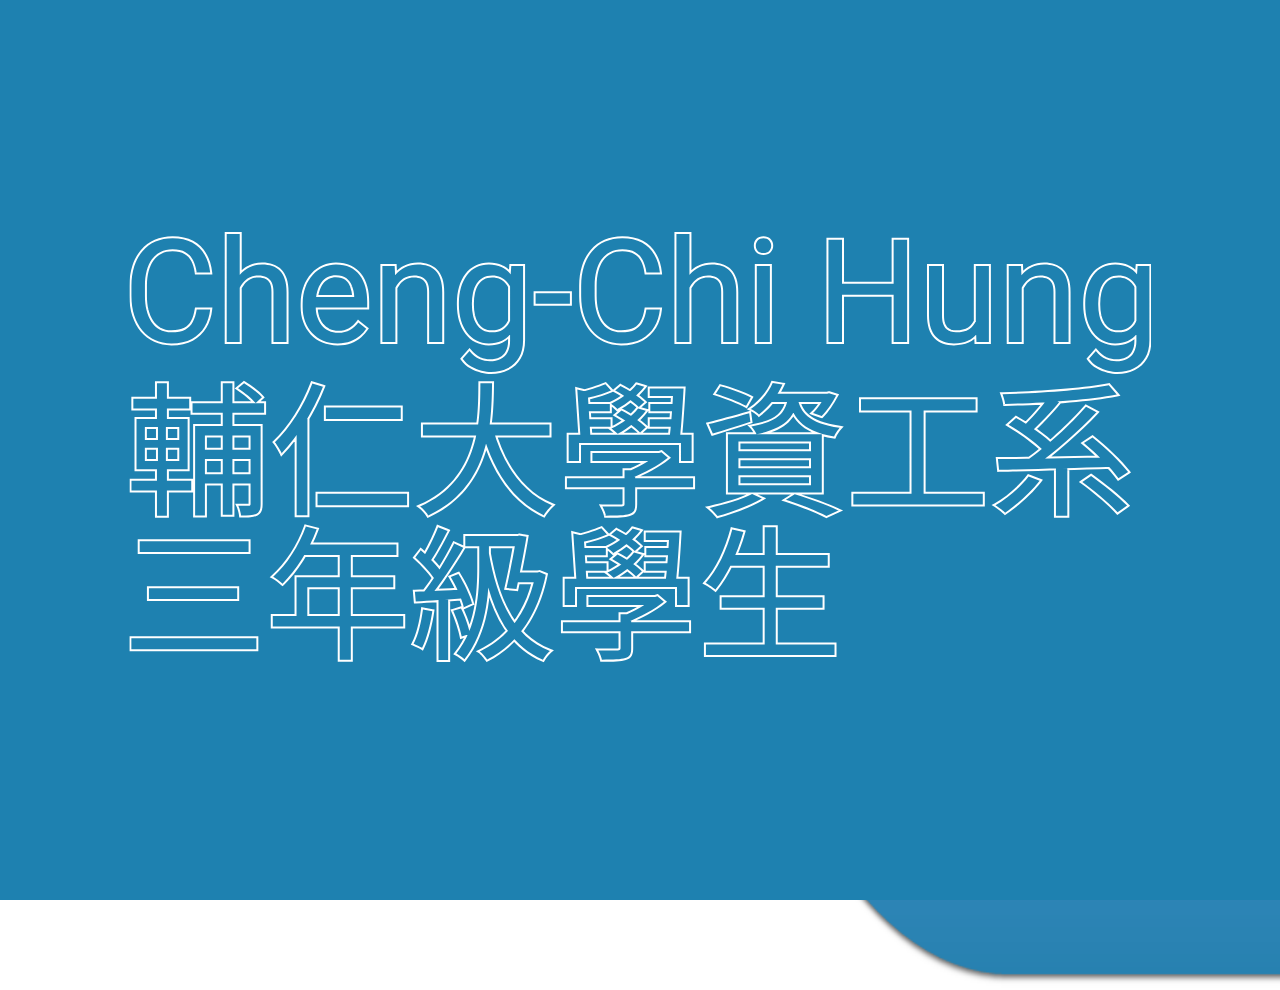
<file: final_project/index.html>
<!DOCTYPE html>
<html lang="zh">
  <head>
    <meta charset="UTF-8" />
    <meta name="viewport" content="width=device-width, initial-scale=1.0" />
    <meta name="author" content="Your Name" />
    <meta name="robots" content="index, follow" />
    <meta
      name="description"
      content="這是Chihuah的個人網站。介紹Chihuah的學經歷。"
    />
    <title>首頁 | Chihuah</title>
    <link rel="preconnect" href="https://fonts.gstatic.com" />
    <link
      href="https://fonts.googleapis.com/css2?family=Noto+Sans+TC&display=swap"
      rel="stylesheet"
    />
    <link rel="stylesheet" href="./styles/animation.css" />
    <link rel="stylesheet" href="./styles/style.css" />
  </head>
  <body>
    <!-- animation -->
    <div class="animation">
      <div class="logo">
        <svg width="1023" height="143" viewBox="0 0 1023 143" fill="none" xmlns="http://www.w3.org/2000/svg">
          <mask id="path-1-outside-1_105_11" maskUnits="userSpaceOnUse" x="0.4375" y="0" width="1022" height="143" fill="black">
          <rect fill="white" x="0.4375" width="1022" height="143"/>
          <path d="M67.6875 77.4453H81.1875C80.4844 83.9141 78.6328 89.7031 75.6328 94.8125C72.6328 99.9219 68.3906 103.977 62.9062 106.977C57.4219 109.93 50.5781 111.406 42.375 111.406C36.375 111.406 30.9141 110.281 25.9922 108.031C21.1172 105.781 16.9219 102.594 13.4062 98.4688C9.89062 94.2969 7.17188 89.3047 5.25 83.4922C3.375 77.6328 2.4375 71.1172 2.4375 63.9453V53.75C2.4375 46.5781 3.375 40.0859 5.25 34.2734C7.17188 28.4141 9.91406 23.3984 13.4766 19.2266C17.0859 15.0547 21.4219 11.8438 26.4844 9.59375C31.5469 7.34375 37.2422 6.21875 43.5703 6.21875C51.3047 6.21875 57.8438 7.67188 63.1875 10.5781C68.5312 13.4844 72.6797 17.5156 75.6328 22.6719C78.6328 27.7812 80.4844 33.7109 81.1875 40.4609H67.6875C67.0312 35.6797 65.8125 31.5781 64.0312 28.1562C62.25 24.6875 59.7188 22.0156 56.4375 20.1406C53.1562 18.2656 48.8672 17.3281 43.5703 17.3281C39.0234 17.3281 35.0156 18.1953 31.5469 19.9297C28.125 21.6641 25.2422 24.125 22.8984 27.3125C20.6016 30.5 18.8672 34.3203 17.6953 38.7734C16.5234 43.2266 15.9375 48.1719 15.9375 53.6094V63.9453C15.9375 68.9609 16.4531 73.6719 17.4844 78.0781C18.5625 82.4844 20.1797 86.3516 22.3359 89.6797C24.4922 93.0078 27.2344 95.6328 30.5625 97.5547C33.8906 99.4297 37.8281 100.367 42.375 100.367C48.1406 100.367 52.7344 99.4531 56.1562 97.625C59.5781 95.7969 62.1562 93.1719 63.8906 89.75C65.6719 86.3281 66.9375 82.2266 67.6875 77.4453ZM110.719 2V110H97.7109V2H110.719ZM107.625 69.0781L102.211 68.8672C102.258 63.6641 103.031 58.8594 104.531 54.4531C106.031 50 108.141 46.1328 110.859 42.8516C113.578 39.5703 116.812 37.0391 120.562 35.2578C124.359 33.4297 128.555 32.5156 133.148 32.5156C136.898 32.5156 140.273 33.0312 143.273 34.0625C146.273 35.0469 148.828 36.6406 150.938 38.8438C153.094 41.0469 154.734 43.9062 155.859 47.4219C156.984 50.8906 157.547 55.1328 157.547 60.1484V110H144.469V60.0078C144.469 56.0234 143.883 52.8359 142.711 50.4453C141.539 48.0078 139.828 46.25 137.578 45.1719C135.328 44.0469 132.562 43.4844 129.281 43.4844C126.047 43.4844 123.094 44.1641 120.422 45.5234C117.797 46.8828 115.523 48.7578 113.602 51.1484C111.727 53.5391 110.25 56.2812 109.172 59.375C108.141 62.4219 107.625 65.6562 107.625 69.0781ZM208.594 111.406C203.297 111.406 198.492 110.516 194.18 108.734C189.914 106.906 186.234 104.352 183.141 101.07C180.094 97.7891 177.75 93.8984 176.109 89.3984C174.469 84.8984 173.648 79.9766 173.648 74.6328V71.6797C173.648 65.4922 174.562 59.9844 176.391 55.1562C178.219 50.2812 180.703 46.1562 183.844 42.7812C186.984 39.4062 190.547 36.8516 194.531 35.1172C198.516 33.3828 202.641 32.5156 206.906 32.5156C212.344 32.5156 217.031 33.4531 220.969 35.3281C224.953 37.2031 228.211 39.8281 230.742 43.2031C233.273 46.5312 235.148 50.4688 236.367 55.0156C237.586 59.5156 238.195 64.4375 238.195 69.7812V75.6172H181.383V65H225.188V64.0156C225 60.6406 224.297 57.3594 223.078 54.1719C221.906 50.9844 220.031 48.3594 217.453 46.2969C214.875 44.2344 211.359 43.2031 206.906 43.2031C203.953 43.2031 201.234 43.8359 198.75 45.1016C196.266 46.3203 194.133 48.1484 192.352 50.5859C190.57 53.0234 189.188 56 188.203 59.5156C187.219 63.0312 186.727 67.0859 186.727 71.6797V74.6328C186.727 78.2422 187.219 81.6406 188.203 84.8281C189.234 87.9688 190.711 90.7344 192.633 93.125C194.602 95.5156 196.969 97.3906 199.734 98.75C202.547 100.109 205.734 100.789 209.297 100.789C213.891 100.789 217.781 99.8516 220.969 97.9766C224.156 96.1016 226.945 93.5938 229.336 90.4531L237.211 96.7109C235.57 99.1953 233.484 101.562 230.953 103.812C228.422 106.062 225.305 107.891 221.602 109.297C217.945 110.703 213.609 111.406 208.594 111.406ZM266.391 50.1641V110H253.383V33.9219H265.688L266.391 50.1641ZM263.297 69.0781L257.883 68.8672C257.93 63.6641 258.703 58.8594 260.203 54.4531C261.703 50 263.812 46.1328 266.531 42.8516C269.25 39.5703 272.484 37.0391 276.234 35.2578C280.031 33.4297 284.227 32.5156 288.82 32.5156C292.57 32.5156 295.945 33.0312 298.945 34.0625C301.945 35.0469 304.5 36.6406 306.609 38.8438C308.766 41.0469 310.406 43.9062 311.531 47.4219C312.656 50.8906 313.219 55.1328 313.219 60.1484V110H300.141V60.0078C300.141 56.0234 299.555 52.8359 298.383 50.4453C297.211 48.0078 295.5 46.25 293.25 45.1719C291 44.0469 288.234 43.4844 284.953 43.4844C281.719 43.4844 278.766 44.1641 276.094 45.5234C273.469 46.8828 271.195 48.7578 269.273 51.1484C267.398 53.5391 265.922 56.2812 264.844 59.375C263.812 62.4219 263.297 65.6562 263.297 69.0781ZM382.266 33.9219H394.078V108.383C394.078 115.086 392.719 120.805 390 125.539C387.281 130.273 383.484 133.859 378.609 136.297C373.781 138.781 368.203 140.023 361.875 140.023C359.25 140.023 356.156 139.602 352.594 138.758C349.078 137.961 345.609 136.578 342.188 134.609C338.812 132.688 335.977 130.086 333.68 126.805L340.5 119.07C343.688 122.914 347.016 125.586 350.484 127.086C354 128.586 357.469 129.336 360.891 129.336C365.016 129.336 368.578 128.562 371.578 127.016C374.578 125.469 376.898 123.172 378.539 120.125C380.227 117.125 381.07 113.422 381.07 109.016V50.6562L382.266 33.9219ZM329.883 72.8047V71.3281C329.883 65.5156 330.562 60.2422 331.922 55.5078C333.328 50.7266 335.32 46.625 337.898 43.2031C340.523 39.7812 343.688 37.1562 347.391 35.3281C351.094 33.4531 355.266 32.5156 359.906 32.5156C364.688 32.5156 368.859 33.3594 372.422 35.0469C376.031 36.6875 379.078 39.1016 381.562 42.2891C384.094 45.4297 386.086 49.2266 387.539 53.6797C388.992 58.1328 390 63.1719 390.562 68.7969V75.2656C390.047 80.8438 389.039 85.8594 387.539 90.3125C386.086 94.7656 384.094 98.5625 381.562 101.703C379.078 104.844 376.031 107.258 372.422 108.945C368.812 110.586 364.594 111.406 359.766 111.406C355.219 111.406 351.094 110.445 347.391 108.523C343.734 106.602 340.594 103.906 337.969 100.438C335.344 96.9688 333.328 92.8906 331.922 88.2031C330.562 83.4688 329.883 78.3359 329.883 72.8047ZM342.891 71.3281V72.8047C342.891 76.6016 343.266 80.1641 344.016 83.4922C344.812 86.8203 346.008 89.75 347.602 92.2812C349.242 94.8125 351.328 96.8047 353.859 98.2578C356.391 99.6641 359.414 100.367 362.93 100.367C367.242 100.367 370.805 99.4531 373.617 97.625C376.43 95.7969 378.656 93.3828 380.297 90.3828C381.984 87.3828 383.297 84.125 384.234 80.6094V63.6641C383.719 61.0859 382.922 58.6016 381.844 56.2109C380.812 53.7734 379.453 51.6172 377.766 49.7422C376.125 47.8203 374.086 46.2969 371.648 45.1719C369.211 44.0469 366.352 43.4844 363.07 43.4844C359.508 43.4844 356.438 44.2344 353.859 45.7344C351.328 47.1875 349.242 49.2031 347.602 51.7812C346.008 54.3125 344.812 57.2656 344.016 60.6406C343.266 63.9688 342.891 67.5312 342.891 71.3281ZM440.906 61.1328V71.8203H406.594V61.1328H440.906ZM517.406 77.4453H530.906C530.203 83.9141 528.352 89.7031 525.352 94.8125C522.352 99.9219 518.109 103.977 512.625 106.977C507.141 109.93 500.297 111.406 492.094 111.406C486.094 111.406 480.633 110.281 475.711 108.031C470.836 105.781 466.641 102.594 463.125 98.4688C459.609 94.2969 456.891 89.3047 454.969 83.4922C453.094 77.6328 452.156 71.1172 452.156 63.9453V53.75C452.156 46.5781 453.094 40.0859 454.969 34.2734C456.891 28.4141 459.633 23.3984 463.195 19.2266C466.805 15.0547 471.141 11.8438 476.203 9.59375C481.266 7.34375 486.961 6.21875 493.289 6.21875C501.023 6.21875 507.562 7.67188 512.906 10.5781C518.25 13.4844 522.398 17.5156 525.352 22.6719C528.352 27.7812 530.203 33.7109 530.906 40.4609H517.406C516.75 35.6797 515.531 31.5781 513.75 28.1562C511.969 24.6875 509.438 22.0156 506.156 20.1406C502.875 18.2656 498.586 17.3281 493.289 17.3281C488.742 17.3281 484.734 18.1953 481.266 19.9297C477.844 21.6641 474.961 24.125 472.617 27.3125C470.32 30.5 468.586 34.3203 467.414 38.7734C466.242 43.2266 465.656 48.1719 465.656 53.6094V63.9453C465.656 68.9609 466.172 73.6719 467.203 78.0781C468.281 82.4844 469.898 86.3516 472.055 89.6797C474.211 93.0078 476.953 95.6328 480.281 97.5547C483.609 99.4297 487.547 100.367 492.094 100.367C497.859 100.367 502.453 99.4531 505.875 97.625C509.297 95.7969 511.875 93.1719 513.609 89.75C515.391 86.3281 516.656 82.2266 517.406 77.4453ZM560.438 2V110H547.43V2H560.438ZM557.344 69.0781L551.93 68.8672C551.977 63.6641 552.75 58.8594 554.25 54.4531C555.75 50 557.859 46.1328 560.578 42.8516C563.297 39.5703 566.531 37.0391 570.281 35.2578C574.078 33.4297 578.273 32.5156 582.867 32.5156C586.617 32.5156 589.992 33.0312 592.992 34.0625C595.992 35.0469 598.547 36.6406 600.656 38.8438C602.812 41.0469 604.453 43.9062 605.578 47.4219C606.703 50.8906 607.266 55.1328 607.266 60.1484V110H594.188V60.0078C594.188 56.0234 593.602 52.8359 592.43 50.4453C591.258 48.0078 589.547 46.25 587.297 45.1719C585.047 44.0469 582.281 43.4844 579 43.4844C575.766 43.4844 572.812 44.1641 570.141 45.5234C567.516 46.8828 565.242 48.7578 563.32 51.1484C561.445 53.5391 559.969 56.2812 558.891 59.375C557.859 62.4219 557.344 65.6562 557.344 69.0781ZM640.875 33.9219V110H627.797V33.9219H640.875ZM626.812 13.7422C626.812 11.6328 627.445 9.85156 628.711 8.39844C630.023 6.94531 631.945 6.21875 634.477 6.21875C636.961 6.21875 638.859 6.94531 640.172 8.39844C641.531 9.85156 642.211 11.6328 642.211 13.7422C642.211 15.7578 641.531 17.4922 640.172 18.9453C638.859 20.3516 636.961 21.0547 634.477 21.0547C631.945 21.0547 630.023 20.3516 628.711 18.9453C627.445 17.4922 626.812 15.7578 626.812 13.7422ZM766.312 51.6406V62.6797H710.906V51.6406H766.312ZM713.016 7.625V110H699.445V7.625H713.016ZM778.125 7.625V110H764.625V7.625H778.125ZM846.82 92.4219V33.9219H859.898V110H847.453L846.82 92.4219ZM849.281 76.3906L854.695 76.25C854.695 81.3125 854.156 86 853.078 90.3125C852.047 94.5781 850.359 98.2812 848.016 101.422C845.672 104.562 842.602 107.023 838.805 108.805C835.008 110.539 830.391 111.406 824.953 111.406C821.25 111.406 817.852 110.867 814.758 109.789C811.711 108.711 809.086 107.047 806.883 104.797C804.68 102.547 802.969 99.6172 801.75 96.0078C800.578 92.3984 799.992 88.0625 799.992 83V33.9219H813V83.1406C813 86.5625 813.375 89.3984 814.125 91.6484C814.922 93.8516 815.977 95.6094 817.289 96.9219C818.648 98.1875 820.148 99.0781 821.789 99.5938C823.477 100.109 825.211 100.367 826.992 100.367C832.523 100.367 836.906 99.3125 840.141 97.2031C843.375 95.0469 845.695 92.1641 847.102 88.5547C848.555 84.8984 849.281 80.8438 849.281 76.3906ZM892.734 50.1641V110H879.727V33.9219H892.031L892.734 50.1641ZM889.641 69.0781L884.227 68.8672C884.273 63.6641 885.047 58.8594 886.547 54.4531C888.047 50 890.156 46.1328 892.875 42.8516C895.594 39.5703 898.828 37.0391 902.578 35.2578C906.375 33.4297 910.57 32.5156 915.164 32.5156C918.914 32.5156 922.289 33.0312 925.289 34.0625C928.289 35.0469 930.844 36.6406 932.953 38.8438C935.109 41.0469 936.75 43.9062 937.875 47.4219C939 50.8906 939.562 55.1328 939.562 60.1484V110H926.484V60.0078C926.484 56.0234 925.898 52.8359 924.727 50.4453C923.555 48.0078 921.844 46.25 919.594 45.1719C917.344 44.0469 914.578 43.4844 911.297 43.4844C908.062 43.4844 905.109 44.1641 902.438 45.5234C899.812 46.8828 897.539 48.7578 895.617 51.1484C893.742 53.5391 892.266 56.2812 891.188 59.375C890.156 62.4219 889.641 65.6562 889.641 69.0781ZM1008.61 33.9219H1020.42V108.383C1020.42 115.086 1019.06 120.805 1016.34 125.539C1013.62 130.273 1009.83 133.859 1004.95 136.297C1000.12 138.781 994.547 140.023 988.219 140.023C985.594 140.023 982.5 139.602 978.938 138.758C975.422 137.961 971.953 136.578 968.531 134.609C965.156 132.688 962.32 130.086 960.023 126.805L966.844 119.07C970.031 122.914 973.359 125.586 976.828 127.086C980.344 128.586 983.812 129.336 987.234 129.336C991.359 129.336 994.922 128.562 997.922 127.016C1000.92 125.469 1003.24 123.172 1004.88 120.125C1006.57 117.125 1007.41 113.422 1007.41 109.016V50.6562L1008.61 33.9219ZM956.227 72.8047V71.3281C956.227 65.5156 956.906 60.2422 958.266 55.5078C959.672 50.7266 961.664 46.625 964.242 43.2031C966.867 39.7812 970.031 37.1562 973.734 35.3281C977.438 33.4531 981.609 32.5156 986.25 32.5156C991.031 32.5156 995.203 33.3594 998.766 35.0469C1002.38 36.6875 1005.42 39.1016 1007.91 42.2891C1010.44 45.4297 1012.43 49.2266 1013.88 53.6797C1015.34 58.1328 1016.34 63.1719 1016.91 68.7969V75.2656C1016.39 80.8438 1015.38 85.8594 1013.88 90.3125C1012.43 94.7656 1010.44 98.5625 1007.91 101.703C1005.42 104.844 1002.38 107.258 998.766 108.945C995.156 110.586 990.938 111.406 986.109 111.406C981.562 111.406 977.438 110.445 973.734 108.523C970.078 106.602 966.938 103.906 964.312 100.438C961.688 96.9688 959.672 92.8906 958.266 88.2031C956.906 83.4688 956.227 78.3359 956.227 72.8047ZM969.234 71.3281V72.8047C969.234 76.6016 969.609 80.1641 970.359 83.4922C971.156 86.8203 972.352 89.75 973.945 92.2812C975.586 94.8125 977.672 96.8047 980.203 98.2578C982.734 99.6641 985.758 100.367 989.273 100.367C993.586 100.367 997.148 99.4531 999.961 97.625C1002.77 95.7969 1005 93.3828 1006.64 90.3828C1008.33 87.3828 1009.64 84.125 1010.58 80.6094V63.6641C1010.06 61.0859 1009.27 58.6016 1008.19 56.2109C1007.16 53.7734 1005.8 51.6172 1004.11 49.7422C1002.47 47.8203 1000.43 46.2969 997.992 45.1719C995.555 44.0469 992.695 43.4844 989.414 43.4844C985.852 43.4844 982.781 44.2344 980.203 45.7344C977.672 47.1875 975.586 49.2031 973.945 51.7812C972.352 54.3125 971.156 57.2656 970.359 60.6406C969.609 63.9688 969.234 67.5312 969.234 71.3281Z"/>
          </mask>
          <path d="M67.6875 77.4453V75.4453H65.9768L65.7117 77.1354L67.6875 77.4453ZM81.1875 77.4453L83.1758 77.6614L83.4167 75.4453H81.1875V77.4453ZM62.9062 106.977L63.8545 108.738L63.8661 108.731L62.9062 106.977ZM25.9922 108.031L25.1541 109.847L25.1607 109.85L25.9922 108.031ZM13.4062 98.4688L11.8768 99.7576L11.8841 99.7661L13.4062 98.4688ZM5.25 83.4922L3.34515 84.1017L3.34809 84.1109L3.35111 84.12L5.25 83.4922ZM5.25 34.2734L3.34959 33.6501L3.34658 33.6594L5.25 34.2734ZM13.4766 19.2266L11.964 17.918L11.9556 17.9278L13.4766 19.2266ZM75.6328 22.6719L73.8973 23.6659L73.9027 23.6752L73.9081 23.6845L75.6328 22.6719ZM81.1875 40.4609V42.4609H83.4067L83.1767 40.2537L81.1875 40.4609ZM67.6875 40.4609L65.7061 40.7329L65.9433 42.4609H67.6875V40.4609ZM64.0312 28.1562L62.2521 29.0699L62.2572 29.0797L64.0312 28.1562ZM31.5469 19.9297L30.6524 18.1408L30.6427 18.1457L31.5469 19.9297ZM22.8984 27.3125L21.2871 26.1277L21.2814 26.1355L21.2758 26.1433L22.8984 27.3125ZM17.4844 78.0781L15.537 78.5339L15.5393 78.5437L15.5417 78.5535L17.4844 78.0781ZM30.5625 97.5547L29.5624 99.2867L29.5716 99.292L29.5808 99.2972L30.5625 97.5547ZM63.8906 89.75L62.1166 88.8265L62.1116 88.8361L62.1067 88.8458L63.8906 89.75ZM110.719 2H112.719V0H110.719V2ZM110.719 110V112H112.719V110H110.719ZM97.7109 110H95.7109V112H97.7109V110ZM97.7109 2V0H95.7109V2H97.7109ZM107.625 69.0781L107.547 71.0766L109.625 71.1576V69.0781H107.625ZM102.211 68.8672L100.211 68.8492L100.194 70.7901L102.133 70.8657L102.211 68.8672ZM104.531 54.4531L106.425 55.0977L106.427 55.0916L104.531 54.4531ZM120.562 35.2578L121.421 37.0644L121.43 37.0598L120.562 35.2578ZM143.273 34.0625L142.623 35.9539L142.637 35.9584L142.65 35.9628L143.273 34.0625ZM150.938 38.8438L149.493 40.2269L149.5 40.2348L149.508 40.2427L150.938 38.8438ZM155.859 47.4219L153.955 48.0314L153.957 48.0389L155.859 47.4219ZM157.547 110V112H159.547V110H157.547ZM144.469 110H142.469V112H144.469V110ZM142.711 50.4453L140.908 51.3119L140.912 51.3188L140.915 51.3256L142.711 50.4453ZM137.578 45.1719L136.684 46.9607L136.699 46.9682L136.714 46.9755L137.578 45.1719ZM120.422 45.5234L119.515 43.7409L119.509 43.7441L119.502 43.7474L120.422 45.5234ZM113.602 51.1484L112.043 49.8953L112.035 49.9047L112.028 49.9142L113.602 51.1484ZM109.172 59.375L107.283 58.7168L107.28 58.7253L107.277 58.7338L109.172 59.375ZM194.18 108.734L193.392 110.573L193.404 110.578L193.416 110.583L194.18 108.734ZM183.141 101.07L181.675 102.431L181.68 102.437L181.685 102.442L183.141 101.07ZM176.391 55.1562L178.261 55.8645L178.263 55.8585L176.391 55.1562ZM220.969 35.3281L220.109 37.1339L220.117 37.1378L220.969 35.3281ZM230.742 43.2031L229.142 44.4032L229.15 44.4139L230.742 43.2031ZM236.367 55.0156L234.435 55.5334L234.437 55.5385L236.367 55.0156ZM238.195 75.6172V77.6172H240.195V75.6172H238.195ZM181.383 75.6172H179.383V77.6172H181.383V75.6172ZM181.383 65V63H179.383V65H181.383ZM225.188 65V67H227.188V65H225.188ZM225.188 64.0156H227.188V63.9601L227.184 63.9047L225.188 64.0156ZM223.078 54.1719L221.201 54.862L221.205 54.8741L221.21 54.8861L223.078 54.1719ZM198.75 45.1016L199.631 46.8971L199.644 46.8905L199.658 46.8836L198.75 45.1016ZM188.203 84.8281L186.292 85.4183L186.297 85.4352L186.303 85.4521L188.203 84.8281ZM192.633 93.125L191.074 94.3781L191.081 94.3873L191.089 94.3964L192.633 93.125ZM199.734 98.75L198.852 100.545L198.864 100.551L199.734 98.75ZM229.336 90.4531L230.58 88.8873L228.981 87.6168L227.745 89.2418L229.336 90.4531ZM237.211 96.7109L238.88 97.8131L239.889 96.2846L238.455 95.1451L237.211 96.7109ZM221.602 109.297L220.892 107.427L220.884 107.43L221.602 109.297ZM266.391 50.1641H268.391V50.1208L268.389 50.0776L266.391 50.1641ZM266.391 110V112H268.391V110H266.391ZM253.383 110H251.383V112H253.383V110ZM253.383 33.9219V31.9219H251.383V33.9219H253.383ZM265.688 33.9219L267.686 33.8354L267.603 31.9219H265.688V33.9219ZM263.297 69.0781L263.219 71.0766L265.297 71.1576V69.0781H263.297ZM257.883 68.8672L255.883 68.8492L255.865 70.7901L257.805 70.8657L257.883 68.8672ZM260.203 54.4531L262.096 55.0977L262.098 55.0916L260.203 54.4531ZM276.234 35.2578L277.093 37.0644L277.102 37.0598L276.234 35.2578ZM298.945 34.0625L298.295 35.9539L298.308 35.9584L298.322 35.9628L298.945 34.0625ZM306.609 38.8438L305.165 40.2269L305.172 40.2348L305.18 40.2427L306.609 38.8438ZM311.531 47.4219L309.626 48.0314L309.629 48.0389L311.531 47.4219ZM313.219 110V112H315.219V110H313.219ZM300.141 110H298.141V112H300.141V110ZM298.383 50.4453L296.58 51.3119L296.584 51.3188L296.587 51.3256L298.383 50.4453ZM293.25 45.1719L292.356 46.9607L292.371 46.9682L292.386 46.9755L293.25 45.1719ZM276.094 45.5234L275.187 43.7409L275.18 43.7441L275.174 43.7474L276.094 45.5234ZM269.273 51.1484L267.715 49.8953L267.707 49.9047L267.7 49.9142L269.273 51.1484ZM264.844 59.375L262.955 58.7168L262.952 58.7253L262.949 58.7338L264.844 59.375ZM382.266 33.9219V31.9219H380.403L380.271 33.7794L382.266 33.9219ZM394.078 33.9219H396.078V31.9219H394.078V33.9219ZM378.609 136.297L377.715 134.508L377.705 134.513L377.694 134.519L378.609 136.297ZM352.594 138.758L353.055 136.812L353.045 136.809L353.036 136.807L352.594 138.758ZM342.188 134.609L343.185 132.876L343.177 132.871L342.188 134.609ZM333.68 126.805L332.18 125.482L331.139 126.662L332.041 127.952L333.68 126.805ZM340.5 119.07L342.04 117.794L340.547 115.993L339 117.748L340.5 119.07ZM350.484 127.086L349.691 128.922L349.699 128.925L350.484 127.086ZM378.539 120.125L376.796 119.144L376.787 119.161L376.778 119.177L378.539 120.125ZM381.07 50.6562L379.075 50.5138L379.07 50.5849V50.6562H381.07ZM331.922 55.5078L330.003 54.9435L330 54.9559L331.922 55.5078ZM337.898 43.2031L336.312 41.9858L336.306 41.9927L336.301 41.9996L337.898 43.2031ZM347.391 35.3281L348.276 37.1215L348.285 37.117L348.294 37.1124L347.391 35.3281ZM372.422 35.0469L371.566 36.8544L371.58 36.8611L371.594 36.8676L372.422 35.0469ZM381.562 42.2891L379.985 43.5185L379.995 43.5314L380.005 43.5441L381.562 42.2891ZM390.562 68.7969H392.562V68.6971L392.553 68.5979L390.562 68.7969ZM390.562 75.2656L392.554 75.4497L392.562 75.3579V75.2656H390.562ZM387.539 90.3125L385.644 89.6741L385.641 89.683L385.638 89.6921L387.539 90.3125ZM381.562 101.703L380.005 100.448L380 100.455L379.994 100.462L381.562 101.703ZM372.422 108.945L373.249 110.766L373.259 110.762L373.269 110.757L372.422 108.945ZM347.391 108.523L346.46 110.294L346.469 110.299L347.391 108.523ZM331.922 88.2031L330 88.7551L330.003 88.7665L330.006 88.7778L331.922 88.2031ZM344.016 83.4922L342.065 83.9319L342.067 83.9449L342.071 83.9579L344.016 83.4922ZM347.602 92.2812L345.909 93.3469L345.916 93.358L345.923 93.369L347.602 92.2812ZM353.859 98.2578L352.864 99.9923L352.876 99.9993L352.888 100.006L353.859 98.2578ZM380.297 90.3828L378.554 89.4023L378.548 89.4127L378.542 89.4232L380.297 90.3828ZM384.234 80.6094L386.167 81.1247L386.234 80.8715V80.6094H384.234ZM384.234 63.6641H386.234V63.466L386.196 63.2718L384.234 63.6641ZM381.844 56.2109L380.002 56.9902L380.011 57.0118L380.021 57.0332L381.844 56.2109ZM377.766 49.7422L376.244 51.0407L376.262 51.0606L376.279 51.0801L377.766 49.7422ZM353.859 45.7344L354.855 47.4689L354.865 47.4631L353.859 45.7344ZM347.602 51.7812L345.914 50.7075L345.909 50.7156L347.602 51.7812ZM344.016 60.6406L342.069 60.181L342.067 60.191L342.065 60.2009L344.016 60.6406ZM440.906 61.1328H442.906V59.1328H440.906V61.1328ZM440.906 71.8203V73.8203H442.906V71.8203H440.906ZM406.594 71.8203H404.594V73.8203H406.594V71.8203ZM406.594 61.1328V59.1328H404.594V61.1328H406.594ZM517.406 77.4453V75.4453H515.696L515.43 77.1354L517.406 77.4453ZM530.906 77.4453L532.895 77.6614L533.135 75.4453H530.906V77.4453ZM512.625 106.977L513.573 108.738L513.585 108.731L512.625 106.977ZM475.711 108.031L474.873 109.847L474.879 109.85L475.711 108.031ZM463.125 98.4688L461.596 99.7576L461.603 99.7661L463.125 98.4688ZM454.969 83.4922L453.064 84.1017L453.067 84.1109L453.07 84.12L454.969 83.4922ZM454.969 34.2734L453.068 33.6501L453.065 33.6594L454.969 34.2734ZM463.195 19.2266L461.683 17.918L461.674 17.9278L463.195 19.2266ZM525.352 22.6719L523.616 23.6659L523.621 23.6752L523.627 23.6845L525.352 22.6719ZM530.906 40.4609V42.4609H533.125L532.895 40.2537L530.906 40.4609ZM517.406 40.4609L515.425 40.7329L515.662 42.4609H517.406V40.4609ZM513.75 28.1562L511.971 29.0699L511.976 29.0797L513.75 28.1562ZM481.266 19.9297L480.371 18.1408L480.361 18.1457L481.266 19.9297ZM472.617 27.3125L471.006 26.1277L471 26.1355L470.995 26.1433L472.617 27.3125ZM467.203 78.0781L465.256 78.5339L465.258 78.5437L465.26 78.5535L467.203 78.0781ZM480.281 97.5547L479.281 99.2867L479.29 99.292L479.3 99.2972L480.281 97.5547ZM513.609 89.75L511.835 88.8265L511.83 88.8361L511.825 88.8458L513.609 89.75ZM560.438 2H562.438V0H560.438V2ZM560.438 110V112H562.438V110H560.438ZM547.43 110H545.43V112H547.43V110ZM547.43 2V0H545.43V2H547.43ZM557.344 69.0781L557.266 71.0766L559.344 71.1576V69.0781H557.344ZM551.93 68.8672L549.93 68.8492L549.912 70.7901L551.852 70.8657L551.93 68.8672ZM554.25 54.4531L556.143 55.0977L556.145 55.0916L554.25 54.4531ZM570.281 35.2578L571.139 37.0644L571.149 37.0598L570.281 35.2578ZM592.992 34.0625L592.342 35.9539L592.355 35.9584L592.369 35.9628L592.992 34.0625ZM600.656 38.8438L599.212 40.2269L599.219 40.2348L599.227 40.2427L600.656 38.8438ZM605.578 47.4219L603.673 48.0314L603.676 48.0389L605.578 47.4219ZM607.266 110V112H609.266V110H607.266ZM594.188 110H592.188V112H594.188V110ZM592.43 50.4453L590.627 51.3119L590.63 51.3188L590.634 51.3256L592.43 50.4453ZM587.297 45.1719L586.402 46.9607L586.417 46.9682L586.433 46.9755L587.297 45.1719ZM570.141 45.5234L569.234 43.7409L569.227 43.7441L569.221 43.7474L570.141 45.5234ZM563.32 51.1484L561.762 49.8953L561.754 49.9047L561.747 49.9142L563.32 51.1484ZM558.891 59.375L557.002 58.7168L556.999 58.7253L556.996 58.7338L558.891 59.375ZM640.875 33.9219H642.875V31.9219H640.875V33.9219ZM640.875 110V112H642.875V110H640.875ZM627.797 110H625.797V112H627.797V110ZM627.797 33.9219V31.9219H625.797V33.9219H627.797ZM628.711 8.39844L627.227 7.05786L627.215 7.07126L627.203 7.08488L628.711 8.39844ZM640.172 8.39844L638.688 9.73901L638.699 9.75198L638.711 9.76475L640.172 8.39844ZM640.172 18.9453L638.711 17.579L638.71 17.5807L640.172 18.9453ZM628.711 18.9453L627.203 20.2589L627.225 20.2848L627.249 20.3099L628.711 18.9453ZM766.312 51.6406H768.312V49.6406H766.312V51.6406ZM766.312 62.6797V64.6797H768.312V62.6797H766.312ZM710.906 62.6797H708.906V64.6797H710.906V62.6797ZM710.906 51.6406V49.6406H708.906V51.6406H710.906ZM713.016 7.625H715.016V5.625H713.016V7.625ZM713.016 110V112H715.016V110H713.016ZM699.445 110H697.445V112H699.445V110ZM699.445 7.625V5.625H697.445V7.625H699.445ZM778.125 7.625H780.125V5.625H778.125V7.625ZM778.125 110V112H780.125V110H778.125ZM764.625 110H762.625V112H764.625V110ZM764.625 7.625V5.625H762.625V7.625H764.625ZM846.82 92.4219H844.82V92.4579L844.822 92.4938L846.82 92.4219ZM846.82 33.9219V31.9219H844.82V33.9219H846.82ZM859.898 33.9219H861.898V31.9219H859.898V33.9219ZM859.898 110V112H861.898V110H859.898ZM847.453 110L845.454 110.072L845.524 112H847.453V110ZM849.281 76.3906L849.229 74.3913L847.281 74.4419V76.3906H849.281ZM854.695 76.25H856.695V74.1974L854.643 74.2507L854.695 76.25ZM853.078 90.3125L851.138 89.8274L851.136 89.835L851.134 89.8425L853.078 90.3125ZM838.805 108.805L839.636 110.624L839.645 110.62L839.654 110.615L838.805 108.805ZM814.758 109.789L814.091 111.675L814.1 111.678L814.758 109.789ZM801.75 96.0078L799.848 96.6254L799.851 96.6366L799.855 96.6476L801.75 96.0078ZM799.992 33.9219V31.9219H797.992V33.9219H799.992ZM813 33.9219H815V31.9219H813V33.9219ZM814.125 91.6484L812.228 92.2809L812.236 92.3049L812.244 92.3287L814.125 91.6484ZM817.289 96.9219L815.875 98.3361L815.9 98.3613L815.926 98.3857L817.289 96.9219ZM821.789 99.5938L821.189 101.502L821.197 101.504L821.205 101.506L821.789 99.5938ZM840.141 97.2031L841.233 98.8783L841.242 98.8728L841.25 98.8672L840.141 97.2031ZM847.102 88.5547L845.243 87.816L845.238 87.8286L847.102 88.5547ZM892.734 50.1641H894.734V50.1208L894.733 50.0776L892.734 50.1641ZM892.734 110V112H894.734V110H892.734ZM879.727 110H877.727V112H879.727V110ZM879.727 33.9219V31.9219H877.727V33.9219H879.727ZM892.031 33.9219L894.029 33.8354L893.947 31.9219H892.031V33.9219ZM889.641 69.0781L889.563 71.0766L891.641 71.1576V69.0781H889.641ZM884.227 68.8672L882.227 68.8492L882.209 70.7901L884.149 70.8657L884.227 68.8672ZM886.547 54.4531L888.44 55.0977L888.442 55.0916L886.547 54.4531ZM902.578 35.2578L903.436 37.0644L903.446 37.0598L902.578 35.2578ZM925.289 34.0625L924.639 35.9539L924.652 35.9584L924.666 35.9628L925.289 34.0625ZM932.953 38.8438L931.509 40.2269L931.516 40.2348L931.524 40.2427L932.953 38.8438ZM937.875 47.4219L935.97 48.0314L935.973 48.0389L937.875 47.4219ZM939.562 110V112H941.562V110H939.562ZM926.484 110H924.484V112H926.484V110ZM924.727 50.4453L922.924 51.3119L922.927 51.3188L922.931 51.3256L924.727 50.4453ZM919.594 45.1719L918.699 46.9607L918.714 46.9682L918.73 46.9755L919.594 45.1719ZM902.438 45.5234L901.531 43.7409L901.524 43.7441L901.518 43.7474L902.438 45.5234ZM895.617 51.1484L894.058 49.8953L894.051 49.9047L894.043 49.9142L895.617 51.1484ZM891.188 59.375L889.299 58.7168L889.296 58.7253L889.293 58.7338L891.188 59.375ZM1008.61 33.9219V31.9219H1006.75L1006.61 33.7794L1008.61 33.9219ZM1020.42 33.9219H1022.42V31.9219H1020.42V33.9219ZM1004.95 136.297L1004.06 134.508L1004.05 134.513L1004.04 134.519L1004.95 136.297ZM978.938 138.758L979.398 136.812L979.389 136.809L979.38 136.807L978.938 138.758ZM968.531 134.609L969.529 132.876L969.521 132.871L968.531 134.609ZM960.023 126.805L958.523 125.482L957.482 126.662L958.385 127.952L960.023 126.805ZM966.844 119.07L968.383 117.794L966.89 115.993L965.344 117.748L966.844 119.07ZM976.828 127.086L976.034 128.922L976.043 128.925L976.828 127.086ZM1004.88 120.125L1003.14 119.144L1003.13 119.161L1003.12 119.177L1004.88 120.125ZM1007.41 50.6562L1005.42 50.5138L1005.41 50.5849V50.6562H1007.41ZM958.266 55.5078L956.347 54.9435L956.343 54.9559L958.266 55.5078ZM964.242 43.2031L962.655 41.9858L962.65 41.9927L962.645 41.9996L964.242 43.2031ZM973.734 35.3281L974.62 37.1215L974.629 37.117L974.638 37.1124L973.734 35.3281ZM998.766 35.0469L997.909 36.8544L997.924 36.8611L997.938 36.8676L998.766 35.0469ZM1007.91 42.2891L1006.33 43.5185L1006.34 43.5314L1006.35 43.5441L1007.91 42.2891ZM1016.91 68.7969H1018.91V68.6971L1018.9 68.5979L1016.91 68.7969ZM1016.91 75.2656L1018.9 75.4497L1018.91 75.3579V75.2656H1016.91ZM1013.88 90.3125L1011.99 89.6741L1011.98 89.683L1011.98 89.6921L1013.88 90.3125ZM1007.91 101.703L1006.35 100.448L1006.34 100.455L1006.34 100.462L1007.91 101.703ZM998.766 108.945L999.593 110.766L999.603 110.762L999.613 110.757L998.766 108.945ZM973.734 108.523L972.804 110.294L972.813 110.299L973.734 108.523ZM958.266 88.2031L956.343 88.7551L956.347 88.7665L956.35 88.7778L958.266 88.2031ZM970.359 83.4922L968.408 83.9319L968.411 83.9449L968.414 83.9579L970.359 83.4922ZM973.945 92.2812L972.253 93.3469L972.26 93.358L972.267 93.369L973.945 92.2812ZM980.203 98.2578L979.207 99.9923L979.22 99.9993L979.232 100.006L980.203 98.2578ZM1006.64 90.3828L1004.9 89.4023L1004.89 89.4127L1004.89 89.4232L1006.64 90.3828ZM1010.58 80.6094L1012.51 81.1247L1012.58 80.8715V80.6094H1010.58ZM1010.58 63.6641H1012.58V63.466L1012.54 63.2718L1010.58 63.6641ZM1008.19 56.2109L1006.35 56.9902L1006.35 57.0118L1006.36 57.0332L1008.19 56.2109ZM1004.11 49.7422L1002.59 51.0407L1002.61 51.0606L1002.62 51.0801L1004.11 49.7422ZM980.203 45.7344L981.199 47.4689L981.209 47.4631L980.203 45.7344ZM973.945 51.7812L972.258 50.7075L972.253 50.7156L973.945 51.7812ZM970.359 60.6406L968.413 60.181L968.411 60.191L968.408 60.2009L970.359 60.6406ZM67.6875 79.4453H81.1875V75.4453H67.6875V79.4453ZM79.1992 77.2292C78.5236 83.4446 76.7514 88.9574 73.9081 93.7998L77.3575 95.8252C80.5142 90.4488 82.4451 84.3835 83.1758 77.6614L79.1992 77.2292ZM73.9081 93.7998C71.1015 98.5798 67.1317 102.386 61.9464 105.222L63.8661 108.731C69.6496 105.568 74.1641 101.264 77.3575 95.8252L73.9081 93.7998ZM61.9581 105.216C56.8428 107.97 50.3484 109.406 42.375 109.406V113.406C50.8078 113.406 58.0009 111.889 63.8544 108.738L61.9581 105.216ZM42.375 109.406C36.6305 109.406 31.4575 108.331 26.8237 106.212L25.1607 109.85C30.3707 112.232 36.1195 113.406 42.375 113.406V109.406ZM26.8303 106.215C22.2207 104.088 18.2581 101.078 14.9284 97.1714L11.8841 99.7661C15.5857 104.109 20.0137 107.475 25.1541 109.847L26.8303 106.215ZM14.9356 97.1799C11.603 93.2252 9.00054 88.4644 7.14889 82.8643L3.35111 84.12C5.34321 90.1449 8.17825 95.3685 11.8769 99.7576L14.9356 97.1799ZM7.15485 82.8826C5.35235 77.2498 4.4375 70.9438 4.4375 63.9453H0.4375C0.4375 71.2906 1.39765 78.0158 3.34515 84.1017L7.15485 82.8826ZM4.4375 63.9453V53.75H0.4375V63.9453H4.4375ZM4.4375 53.75C4.4375 46.7512 5.35244 40.4705 7.15342 34.8874L3.34658 33.6594C1.39756 39.7014 0.4375 46.4051 0.4375 53.75H4.4375ZM7.15039 34.8968C9.00106 29.2545 11.624 24.4758 14.9975 20.5253L11.9556 17.9278C8.20408 22.3211 5.34269 27.5737 3.34961 33.6501L7.15039 34.8968ZM14.9891 20.5351C18.4052 16.5866 22.5017 13.5525 27.2967 11.4214L25.6721 7.76613C20.3421 10.135 15.7667 13.5227 11.9641 17.918L14.9891 20.5351ZM27.2967 11.4214C32.0695 9.30011 37.4823 8.21875 43.5703 8.21875V4.21875C37.002 4.21875 31.0243 5.38739 25.6721 7.76613L27.2967 11.4214ZM43.5703 8.21875C51.0595 8.21875 57.2505 9.62588 62.232 12.3351L64.143 8.82116C58.437 5.71787 51.5499 4.21875 43.5703 4.21875V8.21875ZM62.232 12.3351C67.2582 15.0686 71.133 18.8392 73.8973 23.6659L77.3683 21.6779C74.2264 16.192 69.8043 11.9001 64.143 8.82116L62.232 12.3351ZM73.9081 23.6845C76.7438 28.514 78.5205 34.1612 79.1983 40.6681L83.1767 40.2537C82.4483 33.2607 80.5218 27.0485 77.3575 21.6592L73.9081 23.6845ZM81.1875 38.4609H67.6875V42.4609H81.1875V38.4609ZM69.6689 40.189C68.989 35.235 67.7154 30.9022 65.8053 27.2328L62.2572 29.0797C63.9096 32.2541 65.0735 36.1244 65.7061 40.7329L69.6689 40.189ZM65.8104 27.2426C63.8581 23.4407 61.0586 20.4778 57.4298 18.4041L55.4452 21.8771C58.3789 23.5535 60.6419 25.9343 62.2521 29.0699L65.8104 27.2426ZM57.4298 18.4041C53.7489 16.3008 49.0826 15.3281 43.5703 15.3281V19.3281C48.6518 19.3281 52.5636 20.2304 55.4452 21.8771L57.4298 18.4041ZM43.5703 15.3281C38.7663 15.3281 34.443 16.2456 30.6524 18.1408L32.4413 21.7185C35.5883 20.1451 39.2806 19.3281 43.5703 19.3281V15.3281ZM30.6427 18.1457C26.9325 20.0262 23.8104 22.6961 21.2871 26.1277L24.5097 28.4973C26.674 25.5539 29.3175 23.3019 32.4511 21.7136L30.6427 18.1457ZM21.2758 26.1433C18.8131 29.5609 16.9849 33.6141 15.7612 38.2645L19.6295 39.2824C20.7494 35.0265 22.39 31.4391 24.5211 28.4817L21.2758 26.1433ZM15.7612 38.2645C14.5385 42.9104 13.9375 48.0301 13.9375 53.6094H17.9375C17.9375 48.3136 18.5083 43.5427 19.6295 39.2824L15.7612 38.2645ZM13.9375 53.6094V63.9453H17.9375V53.6094H13.9375ZM13.9375 63.9453C13.9375 69.098 14.4672 73.9631 15.537 78.5339L19.4318 77.6224C18.439 73.3806 17.9375 68.8238 17.9375 63.9453H13.9375ZM15.5417 78.5535C16.6655 83.1463 18.3634 87.2263 20.6574 90.7672L24.0144 88.5922C21.996 85.4768 20.4595 81.8224 19.4271 77.6028L15.5417 78.5535ZM20.6574 90.7672C22.98 94.352 25.9514 97.2015 29.5624 99.2867L31.5626 95.8227C28.5173 94.0641 26.0044 91.6636 24.0144 88.5922L20.6574 90.7672ZM29.5808 99.2972C33.2609 101.37 37.5497 102.367 42.375 102.367V98.3672C38.1065 98.3672 34.5203 97.4889 31.5442 95.8122L29.5808 99.2972ZM42.375 102.367C48.3218 102.367 53.2798 101.429 57.0987 99.389L55.2138 95.861C52.1889 97.477 47.9594 98.3672 42.375 98.3672V102.367ZM57.0987 99.389C60.8783 97.3698 63.7524 94.4467 65.6746 90.6542L62.1067 88.8458C60.5601 91.8971 58.278 94.224 55.2138 95.861L57.0987 99.389ZM65.6647 90.6735C67.5677 87.0176 68.8879 82.6985 69.6633 77.7552L65.7117 77.1354C64.9871 81.7546 63.776 85.6387 62.1166 88.8265L65.6647 90.6735ZM108.719 2V110H112.719V2H108.719ZM110.719 108H97.7109V112H110.719V108ZM99.7109 110V2H95.7109V110H99.7109ZM97.7109 4H110.719V0H97.7109V4ZM107.703 67.0796L102.289 66.8687L102.133 70.8657L107.547 71.0766L107.703 67.0796ZM104.211 68.8852C104.256 63.8704 105.001 59.2798 106.425 55.0977L102.638 53.8086C101.062 58.4389 100.26 63.4577 100.211 68.8492L104.211 68.8852ZM106.427 55.0916C107.856 50.8471 109.853 47.2014 112.399 44.1276L109.319 41.5755C106.429 45.0642 104.206 49.1529 102.636 53.8147L106.427 55.0916ZM112.399 44.1276C114.937 41.0647 117.941 38.7172 121.421 37.0644L119.704 33.4513C115.684 35.3609 112.219 38.076 109.319 41.5755L112.399 44.1276ZM121.43 37.0598C124.933 35.3734 128.828 34.5156 133.148 34.5156V30.5156C128.282 30.5156 123.786 31.4859 119.695 33.4558L121.43 37.0598ZM133.148 34.5156C136.716 34.5156 139.867 35.0063 142.623 35.9539L143.924 32.1711C140.68 31.0562 137.08 30.5156 133.148 30.5156V34.5156ZM142.65 35.9628C145.349 36.8486 147.619 38.2695 149.493 40.2269L152.382 37.4606C150.038 35.0118 147.198 33.2452 143.897 32.1622L142.65 35.9628ZM149.508 40.2427C151.408 42.1835 152.906 44.7544 153.955 48.0314L157.764 46.8123C156.563 43.0581 154.78 39.9102 152.367 37.4448L149.508 40.2427ZM153.957 48.0389C154.998 51.2493 155.547 55.2696 155.547 60.1484H159.547C159.547 54.9961 158.971 50.532 157.762 46.8049L153.957 48.0389ZM155.547 60.1484V110H159.547V60.1484H155.547ZM157.547 108H144.469V112H157.547V108ZM146.469 110V60.0078H142.469V110H146.469ZM146.469 60.0078C146.469 55.8569 145.863 52.3316 144.507 49.565L140.915 51.3256C141.903 53.3402 142.469 56.1899 142.469 60.0078H146.469ZM144.513 49.5787C143.162 46.7681 141.138 44.6599 138.442 43.3682L136.714 46.9755C138.518 47.8401 139.916 49.2476 140.908 51.3119L144.513 49.5787ZM138.473 43.383C135.874 42.0835 132.782 41.4844 129.281 41.4844V45.4844C132.343 45.4844 134.783 46.0103 136.684 46.9607L138.473 43.383ZM129.281 41.4844C125.757 41.4844 122.49 42.2275 119.515 43.7409L121.329 47.306C123.698 46.1007 126.337 45.4844 129.281 45.4844V41.4844ZM119.502 43.7474C116.621 45.2396 114.132 47.2962 112.043 49.8953L115.16 52.4016C116.915 50.2194 118.973 48.526 121.342 47.2994L119.502 43.7474ZM112.028 49.9142C110.007 52.4913 108.428 55.4313 107.283 58.7168L111.06 60.0332C112.072 57.1312 113.447 54.5869 115.175 52.3827L112.028 49.9142ZM107.277 58.7338C106.172 62.0001 105.625 65.4522 105.625 69.0781H109.625C109.625 65.8603 110.109 62.8437 111.066 60.0162L107.277 58.7338ZM208.594 109.406C203.524 109.406 198.983 108.554 194.943 106.886L193.416 110.583C198.001 112.477 203.07 113.406 208.594 113.406V109.406ZM194.968 106.896C190.946 105.173 187.496 102.774 184.596 99.6983L181.685 102.442C184.973 105.929 188.882 108.64 193.392 110.573L194.968 106.896ZM184.606 99.7094C181.753 96.637 179.544 92.9805 177.988 88.7134L174.23 90.0835C175.956 94.8164 178.434 98.9412 181.675 102.431L184.606 99.7094ZM177.988 88.7134C176.437 84.4568 175.648 79.7698 175.648 74.6328H171.648C171.648 80.1834 172.501 85.3401 174.23 90.0835L177.988 88.7134ZM175.648 74.6328V71.6797H171.648V74.6328H175.648ZM175.648 71.6797C175.648 65.6873 176.534 60.4263 178.261 55.8645L174.52 54.448C172.591 59.5424 171.648 65.297 171.648 71.6797H175.648ZM178.263 55.8585C180.011 51.1966 182.367 47.3042 185.308 44.1437L182.38 41.4188C179.039 45.0083 176.426 49.3659 174.518 54.454L178.263 55.8585ZM185.308 44.1437C188.273 40.9574 191.612 38.5691 195.329 36.951L193.733 33.2834C189.481 35.1341 185.696 37.8551 182.38 41.4188L185.308 44.1437ZM195.329 36.951C199.067 35.3241 202.921 34.5156 206.906 34.5156V30.5156C202.361 30.5156 197.964 31.4415 193.733 33.2834L195.329 36.951ZM206.906 34.5156C212.118 34.5156 216.498 35.4143 220.109 37.1338L221.829 33.5224C217.565 31.4919 212.57 30.5156 206.906 30.5156V34.5156ZM220.117 37.1378C223.819 38.88 226.816 41.301 229.142 44.4031L232.342 42.0031C229.606 38.3553 226.087 35.5262 221.82 33.5185L220.117 37.1378ZM229.15 44.4139C231.506 47.5108 233.275 51.206 234.435 55.5334L238.299 54.4978C237.021 49.7315 235.041 45.5517 232.334 41.9924L229.15 44.4139ZM234.437 55.5385C235.603 59.8453 236.195 64.5889 236.195 69.7812H240.195C240.195 64.2861 239.569 59.186 238.298 54.4928L234.437 55.5385ZM236.195 69.7812V75.6172H240.195V69.7812H236.195ZM238.195 73.6172H181.383V77.6172H238.195V73.6172ZM183.383 75.6172V65H179.383V75.6172H183.383ZM181.383 67H225.188V63H181.383V67ZM227.188 65V64.0156H223.188V65H227.188ZM227.184 63.9047C226.985 60.3211 226.238 56.8365 224.946 53.4576L221.21 54.8861C222.356 57.8823 223.015 60.9601 223.191 64.1266L227.184 63.9047ZM224.955 53.4817C223.661 49.9622 221.574 47.0322 218.703 44.7351L216.204 47.8586C218.489 49.6865 220.151 52.0066 221.201 54.862L224.955 53.4817ZM218.703 44.7351C215.663 42.3039 211.656 41.2031 206.906 41.2031V45.2031C211.063 45.2031 214.087 46.1648 216.204 47.8586L218.703 44.7351ZM206.906 41.2031C203.657 41.2031 200.624 41.9022 197.842 43.3195L199.658 46.8836C201.844 45.7697 204.25 45.2031 206.906 45.2031V41.2031ZM197.869 43.306C195.068 44.6801 192.691 46.7311 190.737 49.4059L193.966 51.766C195.574 49.5658 197.463 47.9605 199.631 46.8971L197.869 43.306ZM190.737 49.4059C188.788 52.0724 187.313 55.2771 186.277 58.9764L190.129 60.0549C191.062 56.7229 192.352 53.9745 193.966 51.766L190.737 49.4059ZM186.277 58.9764C185.233 62.7059 184.727 66.9483 184.727 71.6797H188.727C188.727 67.2235 189.205 63.3566 190.129 60.0549L186.277 58.9764ZM184.727 71.6797V74.6328H188.727V71.6797H184.727ZM184.727 74.6328C184.727 78.4259 185.244 82.0246 186.292 85.4183L190.114 84.238C189.193 81.2566 188.727 78.0585 188.727 74.6328H184.727ZM186.303 85.4521C187.403 88.8034 188.99 91.7859 191.074 94.3781L194.192 91.8719C192.432 89.6828 191.065 87.1341 190.103 84.2042L186.303 85.4521ZM191.089 94.3964C193.238 97.0055 195.83 99.0594 198.852 100.545L200.617 96.9551C198.108 95.7218 195.966 94.0258 194.177 91.8536L191.089 94.3964ZM198.864 100.551C201.984 102.059 205.475 102.789 209.297 102.789V98.7891C205.993 98.7891 203.11 98.1602 200.605 96.9493L198.864 100.551ZM209.297 102.789C214.162 102.789 218.422 101.795 221.983 99.7004L219.955 96.2527C217.141 97.9079 213.62 98.7891 209.297 98.7891V102.789ZM221.983 99.7004C225.409 97.685 228.39 94.9978 230.927 91.6645L227.745 89.2418C225.501 92.1897 222.904 94.5181 219.955 96.2527L221.983 99.7004ZM228.092 92.0189L235.967 98.2768L238.455 95.1451L230.58 88.8873L228.092 92.0189ZM235.542 95.6088C234.009 97.9297 232.043 100.168 229.624 102.318L232.282 105.307C234.926 102.957 237.131 100.461 238.88 97.8131L235.542 95.6088ZM229.624 102.318C227.303 104.381 224.405 106.093 220.892 107.427L222.312 111.167C226.204 109.688 229.541 107.744 232.282 105.307L229.624 102.318ZM220.884 107.43C217.511 108.727 213.43 109.406 208.594 109.406V113.406C213.789 113.406 218.38 112.679 222.32 111.164L220.884 107.43ZM264.391 50.1641V110H268.391V50.1641H264.391ZM266.391 108H253.383V112H266.391V108ZM255.383 110V33.9219H251.383V110H255.383ZM253.383 35.9219H265.688V31.9219H253.383V35.9219ZM263.689 34.0084L264.392 50.2506L268.389 50.0776L267.686 33.8354L263.689 34.0084ZM263.375 67.0796L257.961 66.8687L257.805 70.8657L263.219 71.0766L263.375 67.0796ZM259.883 68.8852C259.928 63.8704 260.673 59.2798 262.096 55.0977L258.31 53.8086C256.734 58.4389 255.931 63.4577 255.883 68.8492L259.883 68.8852ZM262.098 55.0916C263.528 50.8471 265.524 47.2014 268.071 44.1276L264.991 41.5755C262.101 45.0642 259.878 49.1529 258.308 53.8147L262.098 55.0916ZM268.071 44.1276C270.609 41.0647 273.613 38.7172 277.092 37.0644L275.376 33.4513C271.356 35.3609 267.891 38.076 264.991 41.5755L268.071 44.1276ZM277.102 37.0598C280.604 35.3734 284.499 34.5156 288.82 34.5156V30.5156C283.954 30.5156 279.458 31.4859 275.367 33.4558L277.102 37.0598ZM288.82 34.5156C292.388 34.5156 295.539 35.0063 298.295 35.9539L299.595 32.1711C296.352 31.0562 292.752 30.5156 288.82 30.5156V34.5156ZM298.322 35.9628C301.021 36.8486 303.291 38.2695 305.165 40.2269L308.054 37.4606C305.709 35.0118 302.869 33.2452 299.569 32.1622L298.322 35.9628ZM305.18 40.2427C307.08 42.1835 308.578 44.7544 309.626 48.0314L313.436 46.8123C312.235 43.0581 310.452 39.9102 308.039 37.4448L305.18 40.2427ZM309.629 48.0389C310.67 51.2493 311.219 55.2696 311.219 60.1484H315.219C315.219 54.9961 314.642 50.532 313.434 46.8049L309.629 48.0389ZM311.219 60.1484V110H315.219V60.1484H311.219ZM313.219 108H300.141V112H313.219V108ZM302.141 110V60.0078H298.141V110H302.141ZM302.141 60.0078C302.141 55.8569 301.535 52.3316 300.179 49.565L296.587 51.3256C297.575 53.3402 298.141 56.1899 298.141 60.0078H302.141ZM300.185 49.5787C298.834 46.7681 296.81 44.6599 294.114 43.3682L292.386 46.9755C294.19 47.8401 295.588 49.2476 296.58 51.3119L300.185 49.5787ZM294.144 43.383C291.545 42.0835 288.454 41.4844 284.953 41.4844V45.4844C288.015 45.4844 290.455 46.0103 292.356 46.9607L294.144 43.383ZM284.953 41.4844C281.429 41.4844 278.161 42.2275 275.187 43.7409L277.001 47.306C279.37 46.1007 282.009 45.4844 284.953 45.4844V41.4844ZM275.174 43.7474C272.293 45.2396 269.804 47.2962 267.715 49.8953L270.832 52.4016C272.586 50.2194 274.645 48.526 277.013 47.2994L275.174 43.7474ZM267.7 49.9142C265.678 52.4913 264.1 55.4313 262.955 58.7168L266.732 60.0332C267.744 57.1312 269.118 54.5869 270.847 52.3827L267.7 49.9142ZM262.949 58.7338C261.844 62.0001 261.297 65.4522 261.297 69.0781H265.297C265.297 65.8603 265.781 62.8437 266.738 60.0162L262.949 58.7338ZM382.266 35.9219H394.078V31.9219H382.266V35.9219ZM392.078 33.9219V108.383H396.078V33.9219H392.078ZM392.078 108.383C392.078 114.816 390.775 120.174 388.266 124.543L391.734 126.535C394.663 121.436 396.078 115.356 396.078 108.383H392.078ZM388.266 124.543C385.742 128.937 382.237 132.247 377.715 134.508L379.504 138.086C384.731 135.472 388.82 131.61 391.734 126.535L388.266 124.543ZM377.694 134.519C373.193 136.835 367.938 138.023 361.875 138.023V142.023C368.469 142.023 374.37 140.728 379.524 138.075L377.694 134.519ZM361.875 138.023C359.453 138.023 356.521 137.633 353.055 136.812L352.133 140.704C355.792 141.571 359.047 142.023 361.875 142.023V138.023ZM353.036 136.807C349.733 136.059 346.45 134.754 343.185 132.876L341.19 136.343C344.769 138.402 348.424 139.863 352.152 140.708L353.036 136.807ZM343.177 132.871C340.068 131.101 337.451 128.704 335.318 125.658L332.041 127.952C334.502 131.468 337.557 134.274 341.198 136.347L343.177 132.871ZM335.18 128.127L342 120.393L339 117.748L332.18 125.482L335.18 128.127ZM338.96 120.347C342.287 124.358 345.855 127.263 349.691 128.922L351.278 125.25C348.176 123.909 345.088 121.47 342.04 117.794L338.96 120.347ZM349.699 128.925C353.434 130.519 357.169 131.336 360.891 131.336V127.336C357.768 127.336 354.566 126.653 351.269 125.246L349.699 128.925ZM360.891 131.336C365.265 131.336 369.155 130.515 372.495 128.793L370.662 125.238C368.001 126.61 364.767 127.336 360.891 127.336V131.336ZM372.495 128.793C375.863 127.057 378.473 124.466 380.3 121.073L376.778 119.177C375.324 121.878 373.293 123.881 370.662 125.238L372.495 128.793ZM380.282 121.106C382.179 117.734 383.07 113.671 383.07 109.016H379.07C379.07 113.173 378.274 116.516 376.796 119.144L380.282 121.106ZM383.07 109.016V50.6562H379.07V109.016H383.07ZM383.065 50.7987L384.261 34.0644L380.271 33.7794L379.075 50.5138L383.065 50.7987ZM331.883 72.8047V71.3281H327.883V72.8047H331.883ZM331.883 71.3281C331.883 65.6697 332.545 60.5858 333.844 56.0598L330 54.9559C328.58 59.8985 327.883 65.3615 327.883 71.3281H331.883ZM333.841 56.0721C335.19 51.4845 337.084 47.6079 339.496 44.4066L336.301 41.9996C333.557 45.6421 331.466 49.9686 330.003 54.9435L333.841 56.0721ZM339.485 44.4204C341.932 41.2307 344.86 38.8079 348.276 37.1215L346.505 33.5348C342.515 35.5046 339.115 38.3318 336.312 41.9858L339.485 44.4204ZM348.294 37.1124C351.686 35.3953 355.542 34.5156 359.906 34.5156V30.5156C354.989 30.5156 350.502 31.511 346.487 33.5438L348.294 37.1124ZM359.906 34.5156C364.453 34.5156 368.322 35.3177 371.566 36.8544L373.278 33.2394C369.397 31.401 364.922 30.5156 359.906 30.5156V34.5156ZM371.594 36.8676C374.904 38.3719 377.695 40.5807 379.985 43.5185L383.14 41.0596C380.461 37.6225 377.159 35.0031 373.249 33.2261L371.594 36.8676ZM380.005 43.5441C382.362 46.468 384.248 50.0411 385.638 54.3001L389.44 53.0593C387.924 48.4121 385.826 44.3914 383.12 41.034L380.005 43.5441ZM385.638 54.3001C387.038 58.5917 388.021 63.4858 388.572 68.9959L392.553 68.5979C391.979 62.858 390.946 57.6739 389.44 53.0593L385.638 54.3001ZM388.562 68.7969V75.2656H392.562V68.7969H388.562ZM388.571 75.0815C388.067 80.5336 387.086 85.3931 385.644 89.6741L389.434 90.9509C390.992 86.3257 392.027 81.1539 392.554 75.4497L388.571 75.0815ZM385.638 89.6921C384.248 93.9511 382.362 97.5242 380.005 100.448L383.12 102.958C385.826 99.6008 387.924 95.5801 389.44 90.9329L385.638 89.6921ZM379.994 100.462C377.701 103.36 374.901 105.578 371.575 107.134L373.269 110.757C377.161 108.937 380.455 106.327 383.131 102.944L379.994 100.462ZM371.594 107.125C368.295 108.624 364.369 109.406 359.766 109.406V113.406C364.818 113.406 369.33 112.548 373.249 110.766L371.594 107.125ZM359.766 109.406C355.51 109.406 351.705 108.509 348.312 106.748L346.469 110.299C350.482 112.381 354.927 113.406 359.766 113.406V109.406ZM348.321 106.753C344.939 104.975 342.021 102.478 339.564 99.2306L336.374 101.644C339.167 105.335 342.53 108.228 346.46 110.294L348.321 106.753ZM339.564 99.2306C337.099 95.974 335.184 92.1161 333.838 87.6284L330.006 88.7778C331.472 93.6652 333.588 97.9635 336.374 101.644L339.564 99.2306ZM333.844 87.6512C332.542 83.1167 331.883 78.1718 331.883 72.8047H327.883C327.883 78.5001 328.583 83.8208 330 88.7551L333.844 87.6512ZM340.891 71.3281V72.8047H344.891V71.3281H340.891ZM340.891 72.8047C340.891 76.7331 341.279 80.4443 342.065 83.9319L345.967 83.0525C345.253 79.8838 344.891 76.47 344.891 72.8047H340.891ZM342.071 83.9579C342.911 87.4683 344.184 90.6063 345.909 93.3469L349.294 91.2156C347.832 88.8937 346.714 86.1723 345.961 83.0265L342.071 83.9579ZM345.923 93.369C347.731 96.1578 350.047 98.3755 352.864 99.9923L354.855 96.5233C352.609 95.2338 350.754 93.4672 349.28 91.1935L345.923 93.369ZM352.888 100.006C355.774 101.609 359.147 102.367 362.93 102.367V98.3672C359.682 98.3672 357.007 97.7188 354.831 96.5095L352.888 100.006ZM362.93 102.367C367.52 102.367 371.489 101.393 374.707 99.3019L372.527 95.9481C370.12 97.5128 366.965 98.3672 362.93 98.3672V102.367ZM374.707 99.3019C377.803 97.2898 380.255 94.627 382.052 91.3424L378.542 89.4232C377.057 92.1386 375.057 94.304 372.527 95.9481L374.707 99.3019ZM382.04 91.3633C383.814 88.2087 385.189 84.7935 386.167 81.1247L382.302 80.094C381.405 83.4565 380.154 86.5569 378.554 89.4023L382.04 91.3633ZM386.234 80.6094V63.6641H382.234V80.6094H386.234ZM386.196 63.2718C385.65 60.546 384.807 57.9174 383.667 55.3887L380.021 57.0332C381.036 59.2858 381.787 61.6259 382.273 64.0563L386.196 63.2718ZM383.686 55.4317C382.572 52.7996 381.096 50.4524 379.252 48.4043L376.279 51.0801C377.811 52.7819 379.053 54.7472 380.002 56.9902L383.686 55.4317ZM379.287 48.4437C377.447 46.2884 375.17 44.5943 372.487 43.356L370.81 46.9878C373.002 47.9994 374.803 49.3522 376.244 51.0407L379.287 48.4437ZM372.487 43.356C369.735 42.0858 366.578 41.4844 363.07 41.4844V45.4844C366.125 45.4844 368.687 46.0079 370.81 46.9878L372.487 43.356ZM363.07 41.4844C359.223 41.4844 355.792 42.2963 352.854 44.0057L354.865 47.4631C357.083 46.1725 359.792 45.4844 363.07 45.4844V41.4844ZM352.864 43.9999C350.038 45.6217 347.72 47.8697 345.914 50.7075L349.289 52.855C350.764 50.5366 352.618 48.7533 354.855 47.4689L352.864 43.9999ZM345.909 50.7156C344.181 53.4606 342.909 56.6249 342.069 60.181L345.962 61.1002C346.716 57.9063 347.835 55.1644 349.294 52.8469L345.909 50.7156ZM342.065 60.2009C341.279 63.6885 340.891 67.3997 340.891 71.3281H344.891C344.891 67.6628 345.253 64.249 345.967 61.0803L342.065 60.2009ZM438.906 61.1328V71.8203H442.906V61.1328H438.906ZM440.906 69.8203H406.594V73.8203H440.906V69.8203ZM408.594 71.8203V61.1328H404.594V71.8203H408.594ZM406.594 63.1328H440.906V59.1328H406.594V63.1328ZM517.406 79.4453H530.906V75.4453H517.406V79.4453ZM528.918 77.2292C528.242 83.4446 526.47 88.9574 523.627 93.7998L527.076 95.8252C530.233 90.4488 532.164 84.3835 532.895 77.6614L528.918 77.2292ZM523.627 93.7998C520.82 98.5798 516.85 102.386 511.665 105.222L513.585 108.731C519.368 105.568 523.883 101.264 527.076 95.8252L523.627 93.7998ZM511.677 105.216C506.562 107.97 500.067 109.406 492.094 109.406V113.406C500.527 113.406 507.72 111.889 513.573 108.738L511.677 105.216ZM492.094 109.406C486.349 109.406 481.176 108.331 476.542 106.212L474.879 109.85C480.089 112.232 485.838 113.406 492.094 113.406V109.406ZM476.549 106.215C471.939 104.088 467.977 101.078 464.647 97.1714L461.603 99.7661C465.304 104.109 469.732 107.475 474.873 109.847L476.549 106.215ZM464.654 97.1799C461.322 93.2252 458.719 88.4644 456.868 82.8643L453.07 84.12C455.062 90.1449 457.897 95.3685 461.596 99.7576L464.654 97.1799ZM456.874 82.8826C455.071 77.2498 454.156 70.9438 454.156 63.9453H450.156C450.156 71.2906 451.116 78.0158 453.064 84.1017L456.874 82.8826ZM454.156 63.9453V53.75H450.156V63.9453H454.156ZM454.156 53.75C454.156 46.7512 455.071 40.4705 456.872 34.8874L453.065 33.6594C451.116 39.7014 450.156 46.4051 450.156 53.75H454.156ZM456.869 34.8968C458.72 29.2545 461.343 24.4758 464.716 20.5253L461.674 17.9278C457.923 22.3211 455.061 27.5737 453.068 33.6501L456.869 34.8968ZM464.708 20.5351C468.124 16.5866 472.22 13.5525 477.015 11.4214L475.391 7.76613C470.061 10.135 465.485 13.5227 461.683 17.918L464.708 20.5351ZM477.015 11.4214C481.788 9.30011 487.201 8.21875 493.289 8.21875V4.21875C486.721 4.21875 480.743 5.38739 475.391 7.76613L477.015 11.4214ZM493.289 8.21875C500.778 8.21875 506.969 9.62588 511.951 12.3351L513.862 8.82116C508.156 5.71787 501.269 4.21875 493.289 4.21875V8.21875ZM511.951 12.3351C516.977 15.0686 520.852 18.8392 523.616 23.6659L527.087 21.6779C523.945 16.192 519.523 11.9001 513.862 8.82116L511.951 12.3351ZM523.627 23.6845C526.463 28.514 528.239 34.1612 528.917 40.6681L532.895 40.2537C532.167 33.2607 530.241 27.0485 527.076 21.6592L523.627 23.6845ZM530.906 38.4609H517.406V42.4609H530.906V38.4609ZM519.388 40.189C518.708 35.235 517.434 30.9022 515.524 27.2328L511.976 29.0797C513.628 32.2541 514.792 36.1244 515.425 40.7329L519.388 40.189ZM515.529 27.2426C513.577 23.4407 510.777 20.4778 507.149 18.4041L505.164 21.8771C508.098 23.5535 510.361 25.9343 511.971 29.0699L515.529 27.2426ZM507.149 18.4041C503.468 16.3008 498.801 15.3281 493.289 15.3281V19.3281C498.371 19.3281 502.282 20.2304 505.164 21.8771L507.149 18.4041ZM493.289 15.3281C488.485 15.3281 484.162 16.2456 480.371 18.1408L482.16 21.7185C485.307 20.1451 488.999 19.3281 493.289 19.3281V15.3281ZM480.361 18.1457C476.651 20.0262 473.529 22.6961 471.006 26.1277L474.228 28.4973C476.393 25.5539 479.036 23.3019 482.17 21.7136L480.361 18.1457ZM470.995 26.1433C468.532 29.5609 466.704 33.6141 465.48 38.2645L469.348 39.2824C470.468 35.0265 472.109 31.4391 474.24 28.4817L470.995 26.1433ZM465.48 38.2645C464.257 42.9104 463.656 48.0301 463.656 53.6094H467.656C467.656 48.3136 468.227 43.5427 469.348 39.2824L465.48 38.2645ZM463.656 53.6094V63.9453H467.656V53.6094H463.656ZM463.656 63.9453C463.656 69.098 464.186 73.9631 465.256 78.5339L469.151 77.6224C468.158 73.3806 467.656 68.8238 467.656 63.9453H463.656ZM465.26 78.5535C466.384 83.1463 468.082 87.2263 470.376 90.7672L473.733 88.5922C471.715 85.4768 470.178 81.8224 469.146 77.6028L465.26 78.5535ZM470.376 90.7672C472.699 94.352 475.67 97.2015 479.281 99.2867L481.281 95.8227C478.236 94.0641 475.723 91.6636 473.733 88.5922L470.376 90.7672ZM479.3 99.2972C482.98 101.37 487.268 102.367 492.094 102.367V98.3672C487.825 98.3672 484.239 97.4889 481.263 95.8122L479.3 99.2972ZM492.094 102.367C498.041 102.367 502.999 101.429 506.817 99.389L504.933 95.861C501.908 97.477 497.678 98.3672 492.094 98.3672V102.367ZM506.817 99.389C510.597 97.3698 513.471 94.4467 515.393 90.6542L511.825 88.8458C510.279 91.8971 507.997 94.224 504.933 95.861L506.817 99.389ZM515.383 90.6735C517.286 87.0176 518.607 82.6985 519.382 77.7552L515.43 77.1354C514.706 81.7546 513.495 85.6387 511.835 88.8265L515.383 90.6735ZM558.438 2V110H562.438V2H558.438ZM560.438 108H547.43V112H560.438V108ZM549.43 110V2H545.43V110H549.43ZM547.43 4H560.438V0H547.43V4ZM557.422 67.0796L552.008 66.8687L551.852 70.8657L557.266 71.0766L557.422 67.0796ZM553.93 68.8852C553.975 63.8704 554.72 59.2798 556.143 55.0977L552.357 53.8086C550.78 58.4389 549.978 63.4577 549.93 68.8492L553.93 68.8852ZM556.145 55.0916C557.575 50.8471 559.571 47.2014 562.118 44.1276L559.038 41.5755C556.147 45.0642 553.925 49.1529 552.355 53.8147L556.145 55.0916ZM562.118 44.1276C564.656 41.0647 567.66 38.7172 571.139 37.0644L569.423 33.4513C565.403 35.3609 561.938 38.076 559.038 41.5755L562.118 44.1276ZM571.149 37.0598C574.651 35.3734 578.546 34.5156 582.867 34.5156V30.5156C578.001 30.5156 573.505 31.4859 569.414 33.4558L571.149 37.0598ZM582.867 34.5156C586.435 34.5156 589.585 35.0063 592.342 35.9539L593.642 32.1711C590.399 31.0562 586.799 30.5156 582.867 30.5156V34.5156ZM592.369 35.9628C595.068 36.8486 597.337 38.2695 599.212 40.2269L602.101 37.4606C599.756 35.0118 596.916 33.2452 593.616 32.1622L592.369 35.9628ZM599.227 40.2427C601.126 42.1835 602.625 44.7544 603.673 48.0314L607.483 46.8123C606.282 43.0581 604.499 39.9102 602.086 37.4448L599.227 40.2427ZM603.676 48.0389C604.717 51.2493 605.266 55.2696 605.266 60.1484H609.266C609.266 54.9961 608.689 50.532 607.481 46.8049L603.676 48.0389ZM605.266 60.1484V110H609.266V60.1484H605.266ZM607.266 108H594.188V112H607.266V108ZM596.188 110V60.0078H592.188V110H596.188ZM596.188 60.0078C596.188 55.8569 595.582 52.3316 594.226 49.565L590.634 51.3256C591.621 53.3402 592.188 56.1899 592.188 60.0078H596.188ZM594.232 49.5787C592.881 46.7681 590.857 44.6599 588.161 43.3682L586.433 46.9755C588.237 47.8401 589.635 49.2476 590.627 51.3119L594.232 49.5787ZM588.191 43.383C585.592 42.0835 582.501 41.4844 579 41.4844V45.4844C582.062 45.4844 584.501 46.0103 586.402 46.9607L588.191 43.383ZM579 41.4844C575.476 41.4844 572.208 42.2275 569.234 43.7409L571.048 47.306C573.417 46.1007 576.055 45.4844 579 45.4844V41.4844ZM569.221 43.7474C566.34 45.2396 563.851 47.2962 561.762 49.8953L564.879 52.4016C566.633 50.2194 568.692 48.526 571.06 47.2994L569.221 43.7474ZM561.747 49.9142C559.725 52.4913 558.147 55.4313 557.002 58.7168L560.779 60.0332C561.791 57.1312 563.165 54.5869 564.894 52.3827L561.747 49.9142ZM556.996 58.7338C555.891 62.0001 555.344 65.4522 555.344 69.0781H559.344C559.344 65.8603 559.828 62.8437 560.785 60.0162L556.996 58.7338ZM638.875 33.9219V110H642.875V33.9219H638.875ZM640.875 108H627.797V112H640.875V108ZM629.797 110V33.9219H625.797V110H629.797ZM627.797 35.9219H640.875V31.9219H627.797V35.9219ZM628.812 13.7422C628.812 12.0664 629.302 10.7655 630.219 9.712L627.203 7.08488C625.589 8.93762 624.812 11.1992 624.812 13.7422H628.812ZM630.195 9.73901C631.025 8.82053 632.335 8.21875 634.477 8.21875V4.21875C631.555 4.21875 629.022 5.0701 627.227 7.05786L630.195 9.73901ZM634.477 8.21875C636.558 8.21875 637.851 8.81279 638.688 9.73901L641.656 7.05786C639.868 5.07783 637.364 4.21875 634.477 4.21875V8.21875ZM638.711 9.76475C639.702 10.8236 640.211 12.1067 640.211 13.7422H644.211C644.211 11.1589 643.361 8.87952 641.632 7.03212L638.711 9.76475ZM640.211 13.7422C640.211 15.2577 639.719 16.5017 638.711 17.579L641.632 20.3116C643.343 18.4827 644.211 16.2579 644.211 13.7422H640.211ZM638.71 17.5807C637.878 18.4718 636.577 19.0547 634.477 19.0547V23.0547C637.345 23.0547 639.841 22.2313 641.634 20.3099L638.71 17.5807ZM634.477 19.0547C632.316 19.0547 630.998 18.4645 630.173 17.5807L627.249 20.3099C629.049 22.2387 631.575 23.0547 634.477 23.0547V19.0547ZM630.219 17.6318C629.286 16.5606 628.812 15.2992 628.812 13.7422H624.812C624.812 16.2165 625.604 18.4238 627.203 20.2589L630.219 17.6318ZM764.312 51.6406V62.6797H768.312V51.6406H764.312ZM766.312 60.6797H710.906V64.6797H766.312V60.6797ZM712.906 62.6797V51.6406H708.906V62.6797H712.906ZM710.906 53.6406H766.312V49.6406H710.906V53.6406ZM711.016 7.625V110H715.016V7.625H711.016ZM713.016 108H699.445V112H713.016V108ZM701.445 110V7.625H697.445V110H701.445ZM699.445 9.625H713.016V5.625H699.445V9.625ZM776.125 7.625V110H780.125V7.625H776.125ZM778.125 108H764.625V112H778.125V108ZM766.625 110V7.625H762.625V110H766.625ZM764.625 9.625H778.125V5.625H764.625V9.625ZM848.82 92.4219V33.9219H844.82V92.4219H848.82ZM846.82 35.9219H859.898V31.9219H846.82V35.9219ZM857.898 33.9219V110H861.898V33.9219H857.898ZM859.898 108H847.453V112H859.898V108ZM849.452 109.928L848.819 92.3499L844.822 92.4938L845.454 110.072L849.452 109.928ZM849.333 78.39L854.747 78.2493L854.643 74.2507L849.229 74.3913L849.333 78.39ZM852.695 76.25C852.695 81.1711 852.171 85.6937 851.138 89.8274L855.018 90.7976C856.141 86.3063 856.695 81.4539 856.695 76.25H852.695ZM851.134 89.8425C850.159 93.877 848.577 97.3262 846.413 100.226L849.618 102.618C852.142 99.2363 853.935 95.2792 855.022 90.7825L851.134 89.8425ZM846.413 100.226C844.28 103.084 841.476 105.342 837.955 106.994L839.654 110.615C843.727 108.704 847.064 106.041 849.618 102.618L846.413 100.226ZM837.974 106.985C834.504 108.57 830.187 109.406 824.953 109.406V113.406C830.594 113.406 835.512 112.508 839.636 110.624L837.974 106.985ZM824.953 109.406C821.445 109.406 818.272 108.896 815.416 107.9L814.1 111.678C817.431 112.838 821.055 113.406 824.953 113.406V109.406ZM815.425 107.904C812.658 106.925 810.296 105.424 808.312 103.398L805.454 106.196C807.876 108.67 810.764 110.497 814.091 111.675L815.425 107.904ZM808.312 103.398C806.359 101.403 804.787 98.7513 803.645 95.368L799.855 96.6476C801.15 100.483 803.001 103.691 805.454 106.196L808.312 103.398ZM803.652 95.3902C802.563 92.0343 801.992 87.9183 801.992 83H797.992C797.992 88.2067 798.594 92.7626 799.848 96.6254L803.652 95.3902ZM801.992 83V33.9219H797.992V83H801.992ZM799.992 35.9219H813V31.9219H799.992V35.9219ZM811 33.9219V83.1406H815V33.9219H811ZM811 83.1406C811 86.6908 811.387 89.7584 812.228 92.2809L816.022 91.016C815.363 89.0384 815 86.4342 815 83.1406H811ZM812.244 92.3287C813.116 94.7376 814.308 96.7692 815.875 98.3361L818.703 95.5077C817.645 94.4496 816.728 92.9655 816.006 90.9682L812.244 92.3287ZM815.926 98.3857C817.486 99.8378 819.242 100.89 821.189 101.502L822.389 97.6858C821.055 97.2665 819.811 96.5372 818.652 95.4581L815.926 98.3857ZM821.205 101.506C823.083 102.081 825.015 102.367 826.992 102.367V98.3672C825.407 98.3672 823.87 98.1382 822.373 97.681L821.205 101.506ZM826.992 102.367C832.752 102.367 837.562 101.273 841.233 98.8783L839.048 95.5279C836.251 97.3523 832.295 98.3672 826.992 98.3672V102.367ZM841.25 98.8672C844.825 96.484 847.409 93.2743 848.965 89.2807L845.238 87.8286C843.981 91.0539 841.925 93.6097 839.031 95.539L841.25 98.8672ZM848.96 89.2934C850.518 85.3731 851.281 81.0636 851.281 76.3906H847.281C847.281 80.6239 846.591 84.4238 845.243 87.816L848.96 89.2934ZM890.734 50.1641V110H894.734V50.1641H890.734ZM892.734 108H879.727V112H892.734V108ZM881.727 110V33.9219H877.727V110H881.727ZM879.727 35.9219H892.031V31.9219H879.727V35.9219ZM890.033 34.0084L890.736 50.2506L894.733 50.0776L894.029 33.8354L890.033 34.0084ZM889.718 67.0796L884.304 66.8687L884.149 70.8657L889.563 71.0766L889.718 67.0796ZM886.226 68.8852C886.272 63.8704 887.016 59.2798 888.44 55.0977L884.654 53.8086C883.077 58.4389 882.275 63.4577 882.227 68.8492L886.226 68.8852ZM888.442 55.0916C889.872 50.8471 891.868 47.2014 894.415 44.1276L891.335 41.5755C888.444 45.0642 886.222 49.1529 884.652 53.8147L888.442 55.0916ZM894.415 44.1276C896.953 41.0647 899.957 38.7172 903.436 37.0644L901.72 33.4513C897.7 35.3609 894.235 38.076 891.335 41.5755L894.415 44.1276ZM903.446 37.0598C906.948 35.3734 910.843 34.5156 915.164 34.5156V30.5156C910.297 30.5156 905.802 31.4859 901.71 33.4558L903.446 37.0598ZM915.164 34.5156C918.732 34.5156 921.882 35.0063 924.639 35.9539L925.939 32.1711C922.696 31.0562 919.096 30.5156 915.164 30.5156V34.5156ZM924.666 35.9628C927.365 36.8486 929.634 38.2695 931.509 40.2269L934.398 37.4606C932.053 35.0118 929.213 33.2452 925.913 32.1622L924.666 35.9628ZM931.524 40.2427C933.423 42.1835 934.921 44.7544 935.97 48.0314L939.78 46.8123C938.579 43.0581 936.795 39.9102 934.382 37.4448L931.524 40.2427ZM935.973 48.0389C937.014 51.2493 937.562 55.2696 937.562 60.1484H941.562C941.562 54.9961 940.986 50.532 939.777 46.8049L935.973 48.0389ZM937.562 60.1484V110H941.562V60.1484H937.562ZM939.562 108H926.484V112H939.562V108ZM928.484 110V60.0078H924.484V110H928.484ZM928.484 60.0078C928.484 55.8569 927.879 52.3316 926.522 49.565L922.931 51.3256C923.918 53.3402 924.484 56.1899 924.484 60.0078H928.484ZM926.529 49.5787C925.178 46.7681 923.154 44.6599 920.458 43.3682L918.73 46.9755C920.534 47.8401 921.932 49.2476 922.924 51.3119L926.529 49.5787ZM920.488 43.383C917.889 42.0835 914.798 41.4844 911.297 41.4844V45.4844C914.359 45.4844 916.798 46.0103 918.699 46.9607L920.488 43.383ZM911.297 41.4844C907.773 41.4844 904.505 42.2275 901.531 43.7409L903.344 47.306C905.714 46.1007 908.352 45.4844 911.297 45.4844V41.4844ZM901.518 43.7474C898.636 45.2396 896.148 47.2962 894.058 49.8953L897.176 52.4016C898.93 50.2194 900.989 48.526 903.357 47.2994L901.518 43.7474ZM894.043 49.9142C892.022 52.4913 890.444 55.4313 889.299 58.7168L893.076 60.0332C894.087 57.1312 895.462 54.5869 897.191 52.3827L894.043 49.9142ZM889.293 58.7338C888.188 62.0001 887.641 65.4522 887.641 69.0781H891.641C891.641 65.8603 892.125 62.8437 893.082 60.0162L889.293 58.7338ZM1008.61 35.9219H1020.42V31.9219H1008.61V35.9219ZM1018.42 33.9219V108.383H1022.42V33.9219H1018.42ZM1018.42 108.383C1018.42 114.816 1017.12 120.174 1014.61 124.543L1018.08 126.535C1021.01 121.436 1022.42 115.356 1022.42 108.383H1018.42ZM1014.61 124.543C1012.09 128.937 1008.58 132.247 1004.06 134.508L1005.85 138.086C1011.08 135.472 1015.16 131.61 1018.08 126.535L1014.61 124.543ZM1004.04 134.519C999.536 136.835 994.281 138.023 988.219 138.023V142.023C994.812 142.023 1000.71 140.728 1005.87 138.075L1004.04 134.519ZM988.219 138.023C985.796 138.023 982.864 137.633 979.398 136.812L978.477 140.704C982.136 141.571 985.391 142.023 988.219 142.023V138.023ZM979.38 136.807C976.076 136.059 972.794 134.754 969.529 132.876L967.534 136.343C971.113 138.402 974.767 139.863 978.495 140.708L979.38 136.807ZM969.521 132.871C966.411 131.101 963.794 128.704 961.662 125.658L958.385 127.952C960.846 131.468 963.901 134.274 967.542 136.347L969.521 132.871ZM961.524 128.127L968.344 120.393L965.344 117.748L958.523 125.482L961.524 128.127ZM965.304 120.347C968.631 124.358 972.199 127.263 976.034 128.922L977.622 125.25C974.52 123.909 971.432 121.47 968.383 117.794L965.304 120.347ZM976.043 128.925C979.778 130.519 983.513 131.336 987.234 131.336V127.336C984.112 127.336 980.91 126.653 977.613 125.246L976.043 128.925ZM987.234 131.336C991.608 131.336 995.499 130.515 998.838 128.793L997.005 125.238C994.345 126.61 991.11 127.336 987.234 127.336V131.336ZM998.838 128.793C1002.21 127.057 1004.82 124.466 1006.64 121.073L1003.12 119.177C1001.67 121.878 999.637 123.881 997.005 125.238L998.838 128.793ZM1006.63 121.106C1008.52 117.734 1009.41 113.671 1009.41 109.016H1005.41C1005.41 113.173 1004.62 116.516 1003.14 119.144L1006.63 121.106ZM1009.41 109.016V50.6562H1005.41V109.016H1009.41ZM1009.41 50.7987L1010.6 34.0644L1006.61 33.7794L1005.42 50.5138L1009.41 50.7987ZM958.227 72.8047V71.3281H954.227V72.8047H958.227ZM958.227 71.3281C958.227 65.6697 958.888 60.5858 960.188 56.0598L956.343 54.9559C954.924 59.8985 954.227 65.3615 954.227 71.3281H958.227ZM960.184 56.0721C961.534 51.4845 963.428 47.6079 965.84 44.4066L962.645 41.9996C959.901 45.6421 957.81 49.9686 956.347 54.9435L960.184 56.0721ZM965.829 44.4204C968.276 41.2307 971.204 38.8079 974.62 37.1215L972.849 33.5348C968.859 35.5046 965.458 38.3318 962.655 41.9858L965.829 44.4204ZM974.638 37.1124C978.029 35.3953 981.886 34.5156 986.25 34.5156V30.5156C981.333 30.5156 976.846 31.511 972.831 33.5438L974.638 37.1124ZM986.25 34.5156C990.797 34.5156 994.665 35.3177 997.909 36.8544L999.622 33.2394C995.741 31.401 991.265 30.5156 986.25 30.5156V34.5156ZM997.938 36.8676C1001.25 38.3719 1004.04 40.5807 1006.33 43.5185L1009.48 41.0596C1006.8 37.6225 1003.5 35.0031 999.593 33.2261L997.938 36.8676ZM1006.35 43.5441C1008.71 46.468 1010.59 50.0411 1011.98 54.3001L1015.78 53.0593C1014.27 48.4121 1012.17 44.3914 1009.46 41.034L1006.35 43.5441ZM1011.98 54.3001C1013.38 58.5917 1014.37 63.4858 1014.92 68.9959L1018.9 68.5979C1018.32 62.858 1017.29 57.6739 1015.78 53.0593L1011.98 54.3001ZM1014.91 68.7969V75.2656H1018.91V68.7969H1014.91ZM1014.91 75.0815C1014.41 80.5336 1013.43 85.3931 1011.99 89.6741L1015.78 90.9509C1017.34 86.3257 1018.37 81.1539 1018.9 75.4497L1014.91 75.0815ZM1011.98 89.6921C1010.59 93.9511 1008.71 97.5242 1006.35 100.448L1009.46 102.958C1012.17 99.6008 1014.27 95.5801 1015.78 90.9329L1011.98 89.6921ZM1006.34 100.462C1004.05 103.36 1001.24 105.578 997.919 107.134L999.613 110.757C1003.51 108.937 1006.8 106.327 1009.47 102.944L1006.34 100.462ZM997.938 107.125C994.639 108.624 990.713 109.406 986.109 109.406V113.406C991.162 113.406 995.674 112.548 999.593 110.766L997.938 107.125ZM986.109 109.406C981.854 109.406 978.049 108.509 974.656 106.748L972.813 110.299C976.826 112.381 981.271 113.406 986.109 113.406V109.406ZM974.665 106.753C971.283 104.975 968.365 102.478 965.907 99.2306L962.718 101.644C965.51 105.335 968.874 108.228 972.804 110.294L974.665 106.753ZM965.907 99.2306C963.443 95.974 961.528 92.1161 960.181 87.6284L956.35 88.7778C957.816 93.6652 959.932 97.9635 962.718 101.644L965.907 99.2306ZM960.188 87.6512C958.886 83.1167 958.227 78.1718 958.227 72.8047H954.227C954.227 78.5001 954.927 83.8208 956.343 88.7551L960.188 87.6512ZM967.234 71.3281V72.8047H971.234V71.3281H967.234ZM967.234 72.8047C967.234 76.7331 967.622 80.4443 968.408 83.9319L972.31 83.0525C971.596 79.8838 971.234 76.47 971.234 72.8047H967.234ZM968.414 83.9579C969.255 87.4683 970.527 90.6063 972.253 93.3469L975.638 91.2156C974.176 88.8937 973.058 86.1723 972.304 83.0265L968.414 83.9579ZM972.267 93.369C974.075 96.1578 976.391 98.3755 979.207 99.9923L981.199 96.5233C978.953 95.2338 977.097 93.4672 975.624 91.1935L972.267 93.369ZM979.232 100.006C982.118 101.609 985.49 102.367 989.273 102.367V98.3672C986.025 98.3672 983.351 97.7188 981.174 96.5095L979.232 100.006ZM989.273 102.367C993.863 102.367 997.833 101.393 1001.05 99.3019L998.871 95.9481C996.464 97.5128 993.308 98.3672 989.273 98.3672V102.367ZM1001.05 99.3019C1004.15 97.2898 1006.6 94.627 1008.4 91.3424L1004.89 89.4232C1003.4 92.1386 1001.4 94.304 998.871 95.9481L1001.05 99.3019ZM1008.38 91.3633C1010.16 88.2087 1011.53 84.7935 1012.51 81.1247L1008.65 80.094C1007.75 83.4565 1006.5 86.5569 1004.9 89.4023L1008.38 91.3633ZM1012.58 80.6094V63.6641H1008.58V80.6094H1012.58ZM1012.54 63.2718C1011.99 60.546 1011.15 57.9174 1010.01 55.3887L1006.36 57.0332C1007.38 59.2858 1008.13 61.6259 1008.62 64.0563L1012.54 63.2718ZM1010.03 55.4317C1008.92 52.7996 1007.44 50.4524 1005.6 48.4043L1002.62 51.0801C1004.15 52.7819 1005.4 54.7472 1006.35 56.9902L1010.03 55.4317ZM1005.63 48.4437C1003.79 46.2884 1001.51 44.5943 998.83 43.356L997.154 46.9878C999.346 47.9994 1001.15 49.3522 1002.59 51.0407L1005.63 48.4437ZM998.83 43.356C996.078 42.0858 992.922 41.4844 989.414 41.4844V45.4844C992.469 45.4844 995.031 46.0079 997.154 46.9878L998.83 43.356ZM989.414 41.4844C985.567 41.4844 982.135 42.2963 979.197 44.0057L981.209 47.4631C983.427 46.1725 986.136 45.4844 989.414 45.4844V41.4844ZM979.207 43.9999C976.382 45.6217 974.064 47.8697 972.258 50.7075L975.633 52.855C977.108 50.5366 978.962 48.7533 981.199 47.4689L979.207 43.9999ZM972.253 50.7156C970.525 53.4606 969.253 56.6249 968.413 60.181L972.306 61.1002C973.06 57.9063 974.179 55.1644 975.638 52.8469L972.253 50.7156ZM968.408 60.2009C967.622 63.6885 967.234 67.3997 967.234 71.3281H971.234C971.234 67.6628 971.596 64.249 972.31 61.0803L968.408 60.2009Z" fill="white" mask="url(#path-1-outside-1_105_11)" id="first" class="paths" />
          </svg>
          
          
          
          
          
                   
                  <br>
          
                  <svg width="1002" height="139" viewBox="0 0 1002 139" fill="none" xmlns="http://www.w3.org/2000/svg">
          <mask id="path-1-outside-1_104_9" maskUnits="userSpaceOnUse" x="0.471985" y="0.039978" width="1002" height="139" fill="black">
          <rect fill="white" x="0.471985" y="0.039978" width="1002" height="139"/>
          <path d="M63.528 23.2V32.704H135.096V23.2H63.528ZM71.88 69.856V79.072H127.032V69.856H71.88ZM71.88 94.192V103.552H127.032V94.192H71.88ZM93.768 3.18398V134.656H103.416V3.18398H93.768ZM66.12 45.952V135.52H75.912V55.456H125.016V45.952H66.12ZM121.56 45.952V123.712C121.56 125.296 121.272 125.728 119.832 125.728C118.392 125.872 114.072 125.872 109.32 125.728C110.616 128.464 111.768 132.784 112.056 135.52C119.4 135.52 124.296 135.376 127.608 133.648C130.776 131.92 131.64 129.04 131.64 124V45.952H121.56ZM109.032 8.22398C115.512 12.4 123 18.736 126.744 23.056L132.936 17.296C129.192 12.976 121.416 7.07198 115.08 3.18398L109.032 8.22398ZM4.34398 18.736V28.384H60.216V18.736H4.34398ZM2.47198 100.816V110.464H62.232V100.816H2.47198ZM27.96 3.18398V42.496H37.896V3.18398H27.96ZM28.968 43.072V84.976H27.96V135.808H37.896V84.976H36.888V43.072H28.968ZM15.864 67.84H50.28V81.088H15.864V67.84ZM15.864 47.104H50.28V60.064H15.864V47.104ZM7.51199 39.04V89.152H58.632V39.04H7.51199ZM196.872 27.52V38.896H271.752V27.52H196.872ZM188.52 113.776V125.152H278.088V113.776H188.52ZM167.64 42.352V135.232H178.44V31.84L178.296 31.552L167.64 42.352ZM183.336 3.47198C174.84 26.08 160.872 47.968 145.896 62.224C148.056 64.816 151.512 70.576 152.664 73.168C168.792 56.752 184.056 31.696 193.992 6.78398L183.336 3.47198ZM293.928 44.512V55.456H420.504V44.512H293.928ZM364.056 48.832L353.256 51.424C364.056 90.16 383.64 120.544 414.744 135.232C416.616 132.208 420.216 127.6 422.952 125.152C393 112.768 373.416 83.68 364.056 48.832ZM351.384 3.18398C351.096 37.744 352.248 99.808 291.048 126.448C294.072 128.608 297.528 132.496 299.256 135.376C362.184 106.576 362.472 40.912 363.048 3.18398H351.384ZM437.928 98.224V107.152H564.072V98.224H437.928ZM463.416 72.88V81.088H529.944V72.88H463.416ZM495.528 90.16V124C495.528 125.872 494.952 126.304 492.648 126.448C490.344 126.592 482.136 126.736 473.352 126.448C474.792 129.04 476.376 132.784 476.952 135.664C488.472 135.664 495.96 135.52 500.28 134.08C505.032 132.64 506.184 129.904 506.184 124.288V90.16H495.528ZM527.496 72.88V74.752C521.16 80.512 508.632 87.856 498.12 91.888C499.56 93.184 502.152 95.92 503.448 97.648C515.4 92.896 529.368 85.408 538.872 77.776L532.392 72.304L530.088 72.88H527.496ZM439.656 54.736V81.088H450.024V63.088H551.976V81.088H562.632V54.736H439.656ZM448.296 9.37597L451.608 58.912H461.544L458.808 14.272C460.536 13.984 461.4 13.408 461.688 12.688L448.296 9.37597ZM544.344 8.51198C543.624 24.64 542.184 46.24 540.456 59.344H550.824C552.264 46.528 553.704 25.072 554.568 8.51198H544.344ZM520.728 8.51198V16H548.376V8.51198H520.728ZM476.376 4.33598C469.752 6.92798 458.52 10.96 450.6 12.544L455.352 18.448C463.272 16.72 474.216 13.984 481.992 10.384L476.376 4.33598ZM454.632 23.92V31.264H480.84V23.92H454.632ZM455.352 39.184V46.672H481.56V39.184H455.352ZM521.304 23.92V31.264H547.224V23.92H521.304ZM520.728 39.184V46.672H546.216V39.184H520.728ZM507.624 4.47998C501.864 11.968 491.928 18.88 482.136 23.632C483.864 24.928 487.032 27.52 488.328 28.96C497.976 23.632 508.632 15.424 515.256 6.78398L507.624 4.47998ZM486.168 10.528C494.664 15.136 504.888 22.048 509.784 27.088L515.4 22.048C510.36 17.008 499.992 10.096 491.496 5.91998L486.168 10.528ZM509.064 28.384C503.16 36.304 492.648 43.648 482.424 48.544C484.296 49.84 487.464 52.576 488.76 53.872C498.696 48.4 510.072 39.76 516.84 30.688L509.064 28.384ZM487.176 35.008C495.816 39.904 506.184 47.248 511.08 52.432L516.84 47.248C511.656 42.064 501.144 34.864 492.504 30.544L487.176 35.008ZM586.824 13.696C596.904 16.864 610.296 22.048 617.064 25.792L621.816 17.44C614.904 13.84 601.512 8.94398 591.576 6.35198L586.824 13.696ZM579.624 44.08L583.8 53.584C594.744 50.272 608.28 45.808 621.384 41.632L620.232 33.136C605.256 37.312 589.992 41.632 579.624 44.08ZM641.4 13.696L635.064 21.904H699.288V13.696H641.4ZM696.408 13.696V15.28C693.528 21.328 688.632 28.528 684.024 32.992L692.664 36.016C697.848 30.976 703.176 22.912 707.208 15.424L700.008 13.264L698.136 13.696H696.408ZM659.256 16.576C656.808 32.992 649.032 41.92 622.392 46.384C624.264 48.256 626.568 51.856 627.576 54.16C656.952 48.256 666.168 37.024 669.192 16.576H659.256ZM668.76 19.168L659.976 20.032C663.72 35.152 670.92 50.704 705.048 56.608C706.2 53.872 708.648 49.984 710.664 47.824C678.696 43.216 671.64 31.408 668.76 19.168ZM643.704 3.03998C639.96 11.68 632.616 21.616 621.816 28.96C624.408 30.112 628.152 32.416 630.024 34.432C641.256 25.792 648.6 15.136 653.496 4.62397L643.704 3.03998ZM609.432 78.352H682.008V88.144H609.432V78.352ZM609.432 95.2H682.008V105.28H609.432V95.2ZM609.432 61.504H682.008V71.296H609.432V61.504ZM598.92 54.304V112.48H692.808V54.304H598.92ZM656.952 119.824C672.648 125.008 688.344 131.2 697.416 135.952L709.368 130.48C699 125.584 681.576 119.248 665.736 114.352L656.952 119.824ZM623.112 114.064C612.744 119.68 595.464 124.72 580.632 127.888C583.08 129.76 586.824 133.936 588.552 136.096C602.952 132.064 621.24 125.44 632.904 118.528L623.112 114.064ZM731.976 19.312V30.544H846.6V19.312H731.976ZM724.344 113.776V124.576H853.8V113.776H724.344ZM782.52 24.928V118.24H794.616V24.928H782.52ZM899.592 96.496C891.528 107.152 878.568 118.24 866.472 125.152C869.352 126.88 873.96 130.48 876.12 132.64C887.784 124.72 901.464 112.48 910.68 100.672L899.592 96.496ZM953.304 101.968C965.832 111.04 981.24 124.144 988.584 132.352L998.088 125.584C990.168 117.376 974.328 104.704 962.088 95.92L953.304 101.968ZM879.576 44.656C892.824 52.432 908.808 64.24 916.296 72.448L924.216 64.672C916.296 56.464 900.024 45.232 887.064 38.032L879.576 44.656ZM954.888 63.088C967.56 73.6 982.68 88.576 989.448 98.368L999.096 92.032C991.608 82.096 976.2 67.552 963.528 57.472L954.888 63.088ZM926.952 83.248V135.664H938.328V83.248H926.952ZM868.92 79.072L870.072 89.872C898.584 89.296 942.216 88.288 983.256 86.848L983.832 77.2C942.072 78.064 896.856 78.928 868.92 79.072ZM957.048 26.8C941.928 44.368 916.872 67.264 897.576 80.8L905.928 86.272C924.936 72.736 949.848 50.992 967.416 32.272L957.048 26.8ZM919.752 17.008C913.128 26.656 901.608 39.76 892.968 47.536L901.464 52.288C910.248 44.656 921.624 32.704 930.12 22.336L919.752 17.008ZM979.8 5.19998C955.032 10.096 910.68 13.12 873.528 14.272C874.536 16.864 875.832 21.184 876.12 23.92C913.56 23.056 958.488 20.032 987.72 14.416L979.8 5.19998Z"/>
          </mask>
          <path d="M63.528 23.2V21.2H61.528V23.2H63.528ZM63.528 32.704H61.528V34.704H63.528V32.704ZM135.096 32.704V34.704H137.096V32.704H135.096ZM135.096 23.2H137.096V21.2H135.096V23.2ZM71.88 69.856V67.856H69.88V69.856H71.88ZM71.88 79.072H69.88V81.072H71.88V79.072ZM127.032 79.072V81.072H129.032V79.072H127.032ZM127.032 69.856H129.032V67.856H127.032V69.856ZM71.88 94.192V92.192H69.88V94.192H71.88ZM71.88 103.552H69.88V105.552H71.88V103.552ZM127.032 103.552V105.552H129.032V103.552H127.032ZM127.032 94.192H129.032V92.192H127.032V94.192ZM93.768 3.18398V1.18398H91.768V3.18398H93.768ZM93.768 134.656H91.768V136.656H93.768V134.656ZM103.416 134.656V136.656H105.416V134.656H103.416ZM103.416 3.18398H105.416V1.18398H103.416V3.18398ZM66.12 45.952V43.952H64.12V45.952H66.12ZM66.12 135.52H64.12V137.52H66.12V135.52ZM75.912 135.52V137.52H77.912V135.52H75.912ZM75.912 55.456V53.456H73.912V55.456H75.912ZM125.016 55.456V57.456H127.016V55.456H125.016ZM125.016 45.952H127.016V43.952H125.016V45.952ZM121.56 45.952V43.952H119.56V45.952H121.56ZM119.832 125.728V123.728H119.732L119.633 123.738L119.832 125.728ZM109.32 125.728L109.381 123.729L106.113 123.63L107.513 126.584L109.32 125.728ZM112.056 135.52L110.067 135.729L110.255 137.52H112.056V135.52ZM127.608 133.648L128.533 135.421L128.549 135.413L128.566 135.404L127.608 133.648ZM131.64 45.952H133.64V43.952H131.64V45.952ZM109.032 8.22398L107.752 6.68754L105.66 8.43039L107.949 9.90512L109.032 8.22398ZM126.744 23.056L125.233 24.3658L126.589 25.9313L128.106 24.5204L126.744 23.056ZM132.936 17.296L134.298 18.7603L135.712 17.4452L134.447 15.9861L132.936 17.296ZM115.08 3.18398L116.126 1.47933L114.902 0.728505L113.8 1.64753L115.08 3.18398ZM4.34398 18.736V16.736H2.34398V18.736H4.34398ZM4.34398 28.384H2.34398V30.384H4.34398V28.384ZM60.216 28.384V30.384H62.216V28.384H60.216ZM60.216 18.736H62.216V16.736H60.216V18.736ZM2.47198 100.816V98.816H0.471985V100.816H2.47198ZM2.47198 110.464H0.471985V112.464H2.47198V110.464ZM62.232 110.464V112.464H64.232V110.464H62.232ZM62.232 100.816H64.232V98.816H62.232V100.816ZM27.96 3.18398V1.18398H25.96V3.18398H27.96ZM27.96 42.496H25.96V44.496H27.96V42.496ZM37.896 42.496V44.496H39.896V42.496H37.896ZM37.896 3.18398H39.896V1.18398H37.896V3.18398ZM28.968 43.072V41.072H26.968V43.072H28.968ZM28.968 84.976V86.976H30.968V84.976H28.968ZM27.96 84.976V82.976H25.96V84.976H27.96ZM27.96 135.808H25.96V137.808H27.96V135.808ZM37.896 135.808V137.808H39.896V135.808H37.896ZM37.896 84.976H39.896V82.976H37.896V84.976ZM36.888 84.976H34.888V86.976H36.888V84.976ZM36.888 43.072H38.888V41.072H36.888V43.072ZM15.864 67.84V65.84H13.864V67.84H15.864ZM50.28 67.84H52.28V65.84H50.28V67.84ZM50.28 81.088V83.088H52.28V81.088H50.28ZM15.864 81.088H13.864V83.088H15.864V81.088ZM15.864 47.104V45.104H13.864V47.104H15.864ZM50.28 47.104H52.28V45.104H50.28V47.104ZM50.28 60.064V62.064H52.28V60.064H50.28ZM15.864 60.064H13.864V62.064H15.864V60.064ZM7.51199 39.04V37.04H5.51199V39.04H7.51199ZM7.51199 89.152H5.51199V91.152H7.51199V89.152ZM58.632 89.152V91.152H60.632V89.152H58.632ZM58.632 39.04H60.632V37.04H58.632V39.04ZM196.872 27.52V25.52H194.872V27.52H196.872ZM196.872 38.896H194.872V40.896H196.872V38.896ZM271.752 38.896V40.896H273.752V38.896H271.752ZM271.752 27.52H273.752V25.52H271.752V27.52ZM188.52 113.776V111.776H186.52V113.776H188.52ZM188.52 125.152H186.52V127.152H188.52V125.152ZM278.088 125.152V127.152H280.088V125.152H278.088ZM278.088 113.776H280.088V111.776H278.088V113.776ZM167.64 42.352L166.216 40.9473L165.64 41.5314V42.352H167.64ZM167.64 135.232H165.64V137.232H167.64V135.232ZM178.44 135.232V137.232H180.44V135.232H178.44ZM178.44 31.84H180.44V31.3678L180.229 30.9456L178.44 31.84ZM178.296 31.552L180.085 30.6576L178.835 28.158L176.872 30.1473L178.296 31.552ZM183.336 3.47198L183.93 1.5621L182.128 1.00203L181.464 2.76843L183.336 3.47198ZM145.896 62.224L144.517 60.7754L143.161 62.0662L144.36 63.5043L145.896 62.224ZM152.664 73.168L150.836 73.9803L152.03 76.6667L154.091 74.5696L152.664 73.168ZM193.992 6.78398L195.85 7.52491L196.651 5.51603L194.586 4.87411L193.992 6.78398ZM293.928 44.512V42.512H291.928V44.512H293.928ZM293.928 55.456H291.928V57.456H293.928V55.456ZM420.504 55.456V57.456H422.504V55.456H420.504ZM420.504 44.512H422.504V42.512H420.504V44.512ZM364.056 48.832L365.988 48.3132L365.482 46.4328L363.589 46.8872L364.056 48.832ZM353.256 51.424L352.789 49.4792L350.772 49.9632L351.329 51.9611L353.256 51.424ZM414.744 135.232L413.89 137.04L415.505 137.803L416.445 136.285L414.744 135.232ZM422.952 125.152L424.286 126.642L426.658 124.52L423.716 123.304L422.952 125.152ZM351.384 3.18398V1.18398H349.401L349.384 3.16731L351.384 3.18398ZM291.048 126.448L290.25 124.614L287.013 126.023L289.885 128.075L291.048 126.448ZM299.256 135.376L297.541 136.405L298.461 137.939L300.088 137.195L299.256 135.376ZM363.048 3.18398L365.048 3.21451L365.079 1.18398H363.048V3.18398ZM437.928 98.224V96.224H435.928V98.224H437.928ZM437.928 107.152H435.928V109.152H437.928V107.152ZM564.072 107.152V109.152H566.072V107.152H564.072ZM564.072 98.224H566.072V96.224H564.072V98.224ZM463.416 72.88V70.88H461.416V72.88H463.416ZM463.416 81.088H461.416V83.088H463.416V81.088ZM529.944 81.088V83.088H531.944V81.088H529.944ZM529.944 72.88H531.944V70.88H529.944V72.88ZM495.528 90.16V88.16H493.528V90.16H495.528ZM473.352 126.448L473.418 124.449L469.889 124.333L471.604 127.419L473.352 126.448ZM476.952 135.664L474.991 136.056L475.312 137.664H476.952V135.664ZM500.28 134.08L499.7 132.166L499.674 132.174L499.648 132.183L500.28 134.08ZM506.184 90.16H508.184V88.16H506.184V90.16ZM527.496 72.88V70.88H525.496V72.88H527.496ZM527.496 74.752L528.841 76.2319L529.496 75.6367V74.752H527.496ZM498.12 91.888L497.404 90.0206L494.355 91.1901L496.782 93.3746L498.12 91.888ZM503.448 97.648L501.848 98.848L502.766 100.072L504.187 99.5065L503.448 97.648ZM538.872 77.776L540.124 79.3354L542.018 77.8148L540.162 76.2479L538.872 77.776ZM532.392 72.304L533.682 70.7759L532.9 70.1154L531.907 70.3637L532.392 72.304ZM530.088 72.88V74.88H530.334L530.573 74.8203L530.088 72.88ZM439.656 54.736V52.736H437.656V54.736H439.656ZM439.656 81.088H437.656V83.088H439.656V81.088ZM450.024 81.088V83.088H452.024V81.088H450.024ZM450.024 63.088V61.088H448.024V63.088H450.024ZM551.976 63.088H553.976V61.088H551.976V63.088ZM551.976 81.088H549.976V83.088H551.976V81.088ZM562.632 81.088V83.088H564.632V81.088H562.632ZM562.632 54.736H564.632V52.736H562.632V54.736ZM448.296 9.37597L448.776 7.43447L446.118 6.77702L446.3 9.5094L448.296 9.37597ZM451.608 58.912L449.612 59.0454L449.737 60.912H451.608V58.912ZM461.544 58.912V60.912H463.67L463.54 58.7896L461.544 58.912ZM458.808 14.272L458.479 12.2992L456.701 12.5955L456.812 14.3943L458.808 14.272ZM461.688 12.688L463.545 13.4307L464.398 11.298L462.168 10.7465L461.688 12.688ZM544.344 8.51198V6.51198H542.431L542.346 8.42278L544.344 8.51198ZM540.456 59.344L538.473 59.0825L538.175 61.344H540.456V59.344ZM550.824 59.344V61.344H552.612L552.811 59.5673L550.824 59.344ZM554.568 8.51198L556.565 8.61618L556.675 6.51198H554.568V8.51198ZM520.728 8.51198V6.51198H518.728V8.51198H520.728ZM520.728 16H518.728V18H520.728V16ZM548.376 16V18H550.376V16H548.376ZM548.376 8.51198H550.376V6.51198H548.376V8.51198ZM476.376 4.33598L477.842 2.97508L476.915 1.97735L475.647 2.47349L476.376 4.33598ZM450.6 12.544L450.208 10.5828L446.975 11.2294L449.042 13.798L450.6 12.544ZM455.352 18.448L453.794 19.702L454.57 20.6657L455.778 20.402L455.352 18.448ZM481.992 10.384L482.832 12.1989L485.332 11.0416L483.458 9.02308L481.992 10.384ZM454.632 23.92V21.92H452.632V23.92H454.632ZM454.632 31.264H452.632V33.264H454.632V31.264ZM480.84 31.264V33.264H482.84V31.264H480.84ZM480.84 23.92H482.84V21.92H480.84V23.92ZM455.352 39.184V37.184H453.352V39.184H455.352ZM455.352 46.672H453.352V48.672H455.352V46.672ZM481.56 46.672V48.672H483.56V46.672H481.56ZM481.56 39.184H483.56V37.184H481.56V39.184ZM521.304 23.92V21.92H519.304V23.92H521.304ZM521.304 31.264H519.304V33.264H521.304V31.264ZM547.224 31.264V33.264H549.224V31.264H547.224ZM547.224 23.92H549.224V21.92H547.224V23.92ZM520.728 39.184V37.184H518.728V39.184H520.728ZM520.728 46.672H518.728V48.672H520.728V46.672ZM546.216 46.672V48.672H548.216V46.672H546.216ZM546.216 39.184H548.216V37.184H546.216V39.184ZM507.624 4.47998L508.202 2.56532L506.88 2.16636L506.039 3.26056L507.624 4.47998ZM482.136 23.632L481.263 21.8327L478.313 23.2644L480.936 25.232L482.136 23.632ZM488.328 28.96L486.841 30.2979L487.904 31.4787L489.295 30.7108L488.328 28.96ZM515.256 6.78398L516.843 8.00084L518.603 5.70529L515.834 4.86933L515.256 6.78398ZM486.168 10.528L484.86 9.01525L482.672 10.9072L485.214 12.286L486.168 10.528ZM509.784 27.088L508.349 28.4816L509.689 29.8605L511.12 28.5765L509.784 27.088ZM515.4 22.048L516.736 23.5365L518.307 22.1265L516.814 20.6338L515.4 22.048ZM491.496 5.91998L492.378 4.12508L491.189 3.5408L490.188 4.40725L491.496 5.91998ZM509.064 28.384L509.632 26.4664L508.294 26.07L507.461 27.1886L509.064 28.384ZM482.424 48.544L481.56 46.7401L478.454 48.2278L481.286 50.1884L482.424 48.544ZM488.76 53.872L487.346 55.2862L488.408 56.3488L489.725 55.6239L488.76 53.872ZM516.84 30.688L518.443 31.8839L520.158 29.5852L517.408 28.7704L516.84 30.688ZM487.176 35.008L485.892 33.4749L483.682 35.3266L486.19 36.748L487.176 35.008ZM511.08 52.432L509.626 53.8052L510.967 55.2247L512.418 53.9186L511.08 52.432ZM516.84 47.248L518.178 48.7346L519.745 47.3244L518.254 45.8338L516.84 47.248ZM492.504 30.544L493.398 28.7551L492.225 28.1685L491.22 29.0109L492.504 30.544ZM586.824 13.696L585.145 12.6095L583.717 14.816L586.224 15.604L586.824 13.696ZM617.064 25.792L616.096 27.542L617.825 28.4986L618.802 26.781L617.064 25.792ZM621.816 17.44L623.554 18.429L624.581 16.625L622.74 15.6662L621.816 17.44ZM591.576 6.35198L592.081 4.41674L590.682 4.05186L589.897 5.26547L591.576 6.35198ZM579.624 44.08L579.164 42.1335L576.827 42.6855L577.793 44.8845L579.624 44.08ZM583.8 53.584L581.969 54.3885L582.682 56.0118L584.379 55.4982L583.8 53.584ZM621.384 41.632L621.991 43.5376L623.592 43.0276L623.366 41.3633L621.384 41.632ZM620.232 33.136L622.214 32.8673L621.905 30.593L619.695 31.2095L620.232 33.136ZM641.4 13.696V11.696H640.417L639.817 12.4739L641.4 13.696ZM635.064 21.904L633.481 20.6819L630.994 23.904H635.064V21.904ZM699.288 21.904V23.904H701.288V21.904H699.288ZM699.288 13.696H701.288V11.696H699.288V13.696ZM696.408 13.696V11.696H694.408V13.696H696.408ZM696.408 15.28L698.214 16.1398L698.408 15.7319V15.28H696.408ZM684.024 32.992L682.632 31.5555L680.306 33.8095L683.363 34.8797L684.024 32.992ZM692.664 36.016L692.003 37.9037L693.171 38.3124L694.058 37.45L692.664 36.016ZM707.208 15.424L708.969 16.3722L710.132 14.213L707.783 13.5083L707.208 15.424ZM700.008 13.264L700.583 11.3483L700.075 11.196L699.558 11.3152L700.008 13.264ZM698.136 13.696V15.696H698.364L698.586 15.6448L698.136 13.696ZM659.256 16.576V14.576H657.532L657.278 16.281L659.256 16.576ZM622.392 46.384L622.061 44.4115L618.233 45.0531L620.978 47.7982L622.392 46.384ZM627.576 54.16L625.744 54.9616L626.39 56.4384L627.97 56.1208L627.576 54.16ZM669.192 16.576L671.17 16.8686L671.51 14.576H669.192V16.576ZM668.76 19.168L670.707 18.7099L670.306 17.0063L668.564 17.1776L668.76 19.168ZM659.976 20.032L659.78 18.0416L657.479 18.268L658.035 20.5127L659.976 20.032ZM705.048 56.608L704.707 58.5787L706.274 58.8498L706.891 57.3841L705.048 56.608ZM710.664 47.824L712.126 49.1886L714.738 46.3905L710.949 45.8444L710.664 47.824ZM643.704 3.03998L644.023 1.06564L642.487 0.817193L641.869 2.24476L643.704 3.03998ZM621.816 28.96L620.691 27.3061L617.719 29.3276L621.004 30.7876L621.816 28.96ZM630.024 34.432L628.558 35.7929L629.799 37.1286L631.243 36.0172L630.024 34.432ZM653.496 4.62397L655.309 5.46839L656.425 3.07182L653.815 2.64964L653.496 4.62397ZM609.432 78.352V76.352H607.432V78.352H609.432ZM682.008 78.352H684.008V76.352H682.008V78.352ZM682.008 88.144V90.144H684.008V88.144H682.008ZM609.432 88.144H607.432V90.144H609.432V88.144ZM609.432 95.2V93.2H607.432V95.2H609.432ZM682.008 95.2H684.008V93.2H682.008V95.2ZM682.008 105.28V107.28H684.008V105.28H682.008ZM609.432 105.28H607.432V107.28H609.432V105.28ZM609.432 61.504V59.504H607.432V61.504H609.432ZM682.008 61.504H684.008V59.504H682.008V61.504ZM682.008 71.296V73.296H684.008V71.296H682.008ZM609.432 71.296H607.432V73.296H609.432V71.296ZM598.92 54.304V52.304H596.92V54.304H598.92ZM598.92 112.48H596.92V114.48H598.92V112.48ZM692.808 112.48V114.48H694.808V112.48H692.808ZM692.808 54.304H694.808V52.304H692.808V54.304ZM656.952 119.824L655.894 118.126L652.27 120.384L656.325 121.723L656.952 119.824ZM697.416 135.952L696.488 137.724L697.357 138.179L698.249 137.77L697.416 135.952ZM709.368 130.48L710.201 132.298L714.111 130.508L710.222 128.671L709.368 130.48ZM665.736 114.352L666.327 112.441L665.454 112.171L664.678 112.654L665.736 114.352ZM623.112 114.064L623.942 112.244L623.035 111.831L622.159 112.305L623.112 114.064ZM580.632 127.888L580.214 125.932L575.968 126.839L579.417 129.477L580.632 127.888ZM588.552 136.096L586.99 137.345L587.817 138.379L589.091 138.022L588.552 136.096ZM632.904 118.528L633.924 120.249L637.218 118.297L633.734 116.708L632.904 118.528ZM731.976 19.312V17.312H729.976V19.312H731.976ZM731.976 30.544H729.976V32.544H731.976V30.544ZM846.6 30.544V32.544H848.6V30.544H846.6ZM846.6 19.312H848.6V17.312H846.6V19.312ZM724.344 113.776V111.776H722.344V113.776H724.344ZM724.344 124.576H722.344V126.576H724.344V124.576ZM853.8 124.576V126.576H855.8V124.576H853.8ZM853.8 113.776H855.8V111.776H853.8V113.776ZM782.52 24.928V22.928H780.52V24.928H782.52ZM782.52 118.24H780.52V120.24H782.52V118.24ZM794.616 118.24V120.24H796.616V118.24H794.616ZM794.616 24.928H796.616V22.928H794.616V24.928ZM899.592 96.496L900.297 94.6243L898.899 94.0977L897.997 95.2891L899.592 96.496ZM866.472 125.152L865.48 123.415L862.515 125.11L865.443 126.867L866.472 125.152ZM876.12 132.64L874.706 134.054L875.875 135.224L877.243 134.295L876.12 132.64ZM910.68 100.672L912.257 101.903L913.93 99.7588L911.385 98.8003L910.68 100.672ZM953.304 101.968L952.17 100.321L949.837 101.927L952.131 103.588L953.304 101.968ZM988.584 132.352L987.094 133.686L988.287 135.019L989.744 133.981L988.584 132.352ZM998.088 125.584L999.248 127.213L1001.14 125.866L999.527 124.195L998.088 125.584ZM962.088 95.92L963.254 94.2951L962.112 93.4754L960.954 94.2727L962.088 95.92ZM879.576 44.656L878.251 43.158L876.186 44.985L878.564 46.3808L879.576 44.656ZM916.296 72.448L914.818 73.7959L916.217 75.3286L917.697 73.8751L916.296 72.448ZM924.216 64.672L925.617 66.0991L927.032 64.71L925.655 63.2832L924.216 64.672ZM887.064 38.032L888.035 36.2837L886.798 35.5966L885.739 36.534L887.064 38.032ZM954.888 63.088L953.798 61.4111L951.519 62.8922L953.611 64.6273L954.888 63.088ZM989.448 98.368L987.803 99.5051L988.913 101.112L990.546 100.04L989.448 98.368ZM999.096 92.032L1000.19 93.7037L1001.98 92.5324L1000.69 90.8283L999.096 92.032ZM963.528 57.472L964.773 55.9068L963.646 55.0101L962.438 55.7951L963.528 57.472ZM926.952 83.248V81.248H924.952V83.248H926.952ZM926.952 135.664H924.952V137.664H926.952V135.664ZM938.328 135.664V137.664H940.328V135.664H938.328ZM938.328 83.248H940.328V81.248H938.328V83.248ZM868.92 79.072L868.91 77.072L866.697 77.0834L866.931 79.2841L868.92 79.072ZM870.072 89.872L868.083 90.0841L868.278 91.9086L870.112 91.8716L870.072 89.872ZM983.256 86.848L983.326 88.8467L985.144 88.783L985.252 86.9672L983.256 86.848ZM983.832 77.2L985.828 77.3192L985.958 75.1556L983.791 75.2004L983.832 77.2ZM957.048 26.8L957.981 25.0312L956.572 24.2872L955.532 25.4953L957.048 26.8ZM897.576 80.8L896.427 79.1627L894.013 80.8565L896.48 82.4729L897.576 80.8ZM905.928 86.272L904.832 87.9449L905.975 88.6938L907.088 87.9011L905.928 86.272ZM967.416 32.272L968.874 33.6406L970.67 31.7277L968.35 30.5032L967.416 32.272ZM919.752 17.008L920.666 15.2291L919.1 14.4242L918.103 15.876L919.752 17.008ZM892.968 47.536L891.63 46.0494L889.554 47.918L891.992 49.2815L892.968 47.536ZM901.464 52.288L900.488 54.0335L901.715 54.7197L902.776 53.7977L901.464 52.288ZM930.12 22.336L931.667 23.6036L933.236 21.6887L931.034 20.5571L930.12 22.336ZM979.8 5.19998L981.317 3.89644L980.557 3.01173L979.412 3.23794L979.8 5.19998ZM873.528 14.272L873.466 12.2729L870.639 12.3606L871.664 14.9969L873.528 14.272ZM876.12 23.92L874.131 24.1293L874.324 25.962L876.166 25.9194L876.12 23.92ZM987.72 14.416L988.097 16.3801L991.486 15.7291L989.237 13.1124L987.72 14.416ZM61.528 23.2V32.704H65.528V23.2H61.528ZM63.528 34.704H135.096V30.704H63.528V34.704ZM137.096 32.704V23.2H133.096V32.704H137.096ZM135.096 21.2H63.528V25.2H135.096V21.2ZM69.88 69.856V79.072H73.88V69.856H69.88ZM71.88 81.072H127.032V77.072H71.88V81.072ZM129.032 79.072V69.856H125.032V79.072H129.032ZM127.032 67.856H71.88V71.856H127.032V67.856ZM69.88 94.192V103.552H73.88V94.192H69.88ZM71.88 105.552H127.032V101.552H71.88V105.552ZM129.032 103.552V94.192H125.032V103.552H129.032ZM127.032 92.192H71.88V96.192H127.032V92.192ZM91.768 3.18398V134.656H95.768V3.18398H91.768ZM93.768 136.656H103.416V132.656H93.768V136.656ZM105.416 134.656V3.18398H101.416V134.656H105.416ZM103.416 1.18398H93.768V5.18398H103.416V1.18398ZM64.12 45.952V135.52H68.12V45.952H64.12ZM66.12 137.52H75.912V133.52H66.12V137.52ZM77.912 135.52V55.456H73.912V135.52H77.912ZM75.912 57.456H125.016V53.456H75.912V57.456ZM127.016 55.456V45.952H123.016V55.456H127.016ZM125.016 43.952H66.12V47.952H125.016V43.952ZM119.56 45.952V123.712H123.56V45.952H119.56ZM119.56 123.712C119.56 123.882 119.556 124.016 119.549 124.123C119.542 124.231 119.533 124.294 119.527 124.326C119.513 124.398 119.528 124.241 119.692 124.043C119.775 123.942 119.873 123.86 119.97 123.8C120.064 123.743 120.136 123.72 120.163 123.712C120.187 123.705 120.177 123.711 120.116 123.717C120.056 123.723 119.965 123.728 119.832 123.728V127.728C120.585 127.728 121.895 127.66 122.78 126.585C123.196 126.081 123.373 125.519 123.458 125.065C123.542 124.618 123.56 124.147 123.56 123.712H119.56ZM119.633 123.738C118.347 123.867 114.163 123.874 109.381 123.729L109.259 127.727C113.981 127.87 118.437 127.877 120.031 127.718L119.633 123.738ZM107.513 126.584C108.707 129.105 109.801 133.205 110.067 135.729L114.045 135.311C113.735 132.363 112.525 127.823 111.127 124.872L107.513 126.584ZM112.056 137.52C115.718 137.52 118.872 137.485 121.54 137.222C124.206 136.959 126.55 136.456 128.533 135.421L126.683 131.875C125.354 132.568 123.594 133 121.148 133.242C118.704 133.483 115.738 133.52 112.056 133.52V137.52ZM128.566 135.404C130.55 134.321 131.886 132.812 132.675 130.794C133.425 128.873 133.64 126.59 133.64 124H129.64C129.64 126.45 129.423 128.127 128.949 129.338C128.514 130.452 127.834 131.247 126.65 131.892L128.566 135.404ZM133.64 124V45.952H129.64V124H133.64ZM131.64 43.952H121.56V47.952H131.64V43.952ZM107.949 9.90512C114.307 14.0028 121.639 20.2199 125.233 24.3658L128.255 21.7461C124.361 17.2521 116.717 10.7971 110.115 6.54284L107.949 9.90512ZM128.106 24.5204L134.298 18.7603L131.574 15.8316L125.382 21.5916L128.106 24.5204ZM134.447 15.9861C130.507 11.4397 122.531 5.4096 116.126 1.47933L114.034 4.88862C120.301 8.73435 127.877 14.5123 131.425 18.6058L134.447 15.9861ZM113.8 1.64753L107.752 6.68754L110.312 9.76042L116.36 4.72042L113.8 1.64753ZM2.34398 18.736V28.384H6.34398V18.736H2.34398ZM4.34398 30.384H60.216V26.384H4.34398V30.384ZM62.216 28.384V18.736H58.216V28.384H62.216ZM60.216 16.736H4.34398V20.736H60.216V16.736ZM0.471985 100.816V110.464H4.47198V100.816H0.471985ZM2.47198 112.464H62.232V108.464H2.47198V112.464ZM64.232 110.464V100.816H60.232V110.464H64.232ZM62.232 98.816H2.47198V102.816H62.232V98.816ZM25.96 3.18398V42.496H29.96V3.18398H25.96ZM27.96 44.496H37.896V40.496H27.96V44.496ZM39.896 42.496V3.18398H35.896V42.496H39.896ZM37.896 1.18398H27.96V5.18398H37.896V1.18398ZM26.968 43.072V84.976H30.968V43.072H26.968ZM28.968 82.976H27.96V86.976H28.968V82.976ZM25.96 84.976V135.808H29.96V84.976H25.96ZM27.96 137.808H37.896V133.808H27.96V137.808ZM39.896 135.808V84.976H35.896V135.808H39.896ZM37.896 82.976H36.888V86.976H37.896V82.976ZM38.888 84.976V43.072H34.888V84.976H38.888ZM36.888 41.072H28.968V45.072H36.888V41.072ZM15.864 69.84H50.28V65.84H15.864V69.84ZM48.28 67.84V81.088H52.28V67.84H48.28ZM50.28 79.088H15.864V83.088H50.28V79.088ZM17.864 81.088V67.84H13.864V81.088H17.864ZM15.864 49.104H50.28V45.104H15.864V49.104ZM48.28 47.104V60.064H52.28V47.104H48.28ZM50.28 58.064H15.864V62.064H50.28V58.064ZM17.864 60.064V47.104H13.864V60.064H17.864ZM5.51199 39.04V89.152H9.51199V39.04H5.51199ZM7.51199 91.152H58.632V87.152H7.51199V91.152ZM60.632 89.152V39.04H56.632V89.152H60.632ZM58.632 37.04H7.51199V41.04H58.632V37.04ZM194.872 27.52V38.896H198.872V27.52H194.872ZM196.872 40.896H271.752V36.896H196.872V40.896ZM273.752 38.896V27.52H269.752V38.896H273.752ZM271.752 25.52H196.872V29.52H271.752V25.52ZM186.52 113.776V125.152H190.52V113.776H186.52ZM188.52 127.152H278.088V123.152H188.52V127.152ZM280.088 125.152V113.776H276.088V125.152H280.088ZM278.088 111.776H188.52V115.776H278.088V111.776ZM165.64 42.352V135.232H169.64V42.352H165.64ZM167.64 137.232H178.44V133.232H167.64V137.232ZM180.44 135.232V31.84H176.44V135.232H180.44ZM180.229 30.9456L180.085 30.6576L176.507 32.4464L176.651 32.7344L180.229 30.9456ZM176.872 30.1473L166.216 40.9473L169.064 43.7567L179.72 32.9567L176.872 30.1473ZM181.464 2.76843C173.057 25.1398 159.242 46.7586 144.517 60.7754L147.275 63.6726C162.502 49.1774 176.623 27.0202 185.208 4.17553L181.464 2.76843ZM144.36 63.5043C146.389 65.9399 149.751 71.5387 150.836 73.9803L154.492 72.3557C153.273 69.6132 149.723 63.692 147.432 60.9436L144.36 63.5043ZM154.091 74.5696C170.448 57.9207 185.841 32.6198 195.85 7.52491L192.134 6.04305C182.271 30.7721 167.136 55.5833 151.237 71.7663L154.091 74.5696ZM194.586 4.87411L183.93 1.5621L182.742 5.38186L193.398 8.69386L194.586 4.87411ZM291.928 44.512V55.456H295.928V44.512H291.928ZM293.928 57.456H420.504V53.456H293.928V57.456ZM422.504 55.456V44.512H418.504V55.456H422.504ZM420.504 42.512H293.928V46.512H420.504V42.512ZM363.589 46.8872L352.789 49.4792L353.723 53.3688L364.523 50.7768L363.589 46.8872ZM351.329 51.9611C362.214 90.9998 382.06 122.01 413.89 137.04L415.598 133.423C385.22 119.078 365.898 89.3201 355.183 50.8868L351.329 51.9611ZM416.445 136.285C418.247 133.373 421.73 128.929 424.286 126.642L421.618 123.662C418.702 126.271 414.985 131.043 413.043 134.179L416.445 136.285ZM423.716 123.304C394.542 111.241 375.253 82.8107 365.988 48.3132L362.124 49.3508C371.579 84.5493 391.458 114.295 422.188 127L423.716 123.304ZM349.384 3.16731C349.094 37.9856 350.102 98.5607 290.25 124.614L291.846 128.282C354.394 101.055 353.098 37.5024 353.384 3.20064L349.384 3.16731ZM289.885 128.075C292.671 130.065 295.944 133.743 297.541 136.405L300.971 134.347C299.112 131.249 295.473 127.151 292.21 124.821L289.885 128.075ZM300.088 137.195C364.311 107.802 364.475 40.7126 365.048 3.21451L361.048 3.15345C360.469 41.1113 360.057 105.35 298.424 133.557L300.088 137.195ZM363.048 1.18398H351.384V5.18398H363.048V1.18398ZM435.928 98.224V107.152H439.928V98.224H435.928ZM437.928 109.152H564.072V105.152H437.928V109.152ZM566.072 107.152V98.224H562.072V107.152H566.072ZM564.072 96.224H437.928V100.224H564.072V96.224ZM461.416 72.88V81.088H465.416V72.88H461.416ZM463.416 83.088H529.944V79.088H463.416V83.088ZM531.944 81.088V72.88H527.944V81.088H531.944ZM529.944 70.88H463.416V74.88H529.944V70.88ZM493.528 90.16V124H497.528V90.16H493.528ZM493.528 124C493.528 124.391 493.495 124.549 493.483 124.588C493.481 124.596 493.491 124.56 493.526 124.502C493.564 124.441 493.615 124.383 493.672 124.336C493.778 124.247 493.815 124.273 493.607 124.322C493.395 124.373 493.061 124.418 492.523 124.452L492.773 128.444C493.387 128.406 493.989 128.343 494.533 128.214C495.081 128.083 495.694 127.857 496.232 127.408C497.407 126.429 497.528 125.011 497.528 124H493.528ZM492.523 124.452C490.306 124.59 482.166 124.736 473.418 124.449L473.286 128.447C482.106 128.736 490.382 128.593 492.773 128.444L492.523 124.452ZM471.604 127.419C472.984 129.903 474.469 133.447 474.991 136.056L478.913 135.272C478.283 132.121 476.6 128.177 475.1 125.477L471.604 127.419ZM476.952 137.664C482.707 137.664 487.512 137.628 491.428 137.409C495.316 137.191 498.489 136.785 500.912 135.977L499.648 132.183C497.751 132.815 495.02 133.201 491.204 133.415C487.416 133.628 482.717 133.664 476.952 133.664V137.664ZM500.86 135.994C503.544 135.181 505.541 133.891 506.757 131.731C507.906 129.691 508.184 127.158 508.184 124.288H504.184C504.184 127.034 503.886 128.677 503.271 129.769C502.723 130.741 501.768 131.539 499.7 132.166L500.86 135.994ZM508.184 124.288V90.16H504.184V124.288H508.184ZM506.184 88.16H495.528V92.16H506.184V88.16ZM525.496 72.88V74.752H529.496V72.88H525.496ZM526.151 73.2721C520.042 78.8251 507.747 86.0535 497.404 90.0206L498.836 93.7553C509.517 89.6584 522.278 82.1989 528.841 76.2319L526.151 73.2721ZM496.782 93.3746C498.146 94.6018 500.645 97.2433 501.848 98.848L505.048 96.448C503.659 94.5966 500.974 91.7662 499.458 90.4014L496.782 93.3746ZM504.187 99.5065C516.266 94.704 530.423 87.126 540.124 79.3354L537.62 76.2165C528.313 83.6899 514.534 91.0879 502.709 95.7895L504.187 99.5065ZM540.162 76.2479L533.682 70.7759L531.102 73.832L537.582 79.304L540.162 76.2479ZM531.907 70.3637L529.603 70.9397L530.573 74.8203L532.877 74.2443L531.907 70.3637ZM530.088 70.88H527.496V74.88H530.088V70.88ZM437.656 54.736V81.088H441.656V54.736H437.656ZM439.656 83.088H450.024V79.088H439.656V83.088ZM452.024 81.088V63.088H448.024V81.088H452.024ZM450.024 65.088H551.976V61.088H450.024V65.088ZM549.976 63.088V81.088H553.976V63.088H549.976ZM551.976 83.088H562.632V79.088H551.976V83.088ZM564.632 81.088V54.736H560.632V81.088H564.632ZM562.632 52.736H439.656V56.736H562.632V52.736ZM446.3 9.5094L449.612 59.0454L453.604 58.7786L450.292 9.24255L446.3 9.5094ZM451.608 60.912H461.544V56.912H451.608V60.912ZM463.54 58.7896L460.804 14.1496L456.812 14.3943L459.548 59.0343L463.54 58.7896ZM459.137 16.2448C461.026 15.9299 462.847 15.1765 463.545 13.4307L459.831 11.9452C459.888 11.8016 459.957 11.8122 459.789 11.9096C459.598 12.0196 459.203 12.1786 458.479 12.2992L459.137 16.2448ZM462.168 10.7465L448.776 7.43447L447.816 11.3175L461.208 14.6295L462.168 10.7465ZM542.346 8.42278C541.627 24.5381 540.189 46.0675 538.473 59.0825L542.439 59.6055C544.179 46.4124 545.621 24.7419 546.342 8.60117L542.346 8.42278ZM540.456 61.344H550.824V57.344H540.456V61.344ZM552.811 59.5673C554.258 46.6889 555.701 25.1834 556.565 8.61618L552.571 8.40777C551.707 24.9606 550.269 46.3671 548.836 59.1207L552.811 59.5673ZM554.568 6.51198H544.344V10.512H554.568V6.51198ZM518.728 8.51198V16H522.728V8.51198H518.728ZM520.728 18H548.376V14H520.728V18ZM550.376 16V8.51198H546.376V16H550.376ZM548.376 6.51198H520.728V10.512H548.376V6.51198ZM475.647 2.47349C469.03 5.06268 457.941 9.03626 450.208 10.5828L450.992 14.5051C459.099 12.8837 470.474 8.79328 477.105 6.19846L475.647 2.47349ZM449.042 13.798L453.794 19.702L456.91 17.194L452.158 11.29L449.042 13.798ZM455.778 20.402C463.701 18.6734 474.838 15.9001 482.832 12.1989L481.152 8.56904C473.594 12.0678 462.843 14.7666 454.926 16.4939L455.778 20.402ZM483.458 9.02308L477.842 2.97508L474.91 5.69688L480.526 11.7449L483.458 9.02308ZM452.632 23.92V31.264H456.632V23.92H452.632ZM454.632 33.264H480.84V29.264H454.632V33.264ZM482.84 31.264V23.92H478.84V31.264H482.84ZM480.84 21.92H454.632V25.92H480.84V21.92ZM453.352 39.184V46.672H457.352V39.184H453.352ZM455.352 48.672H481.56V44.672H455.352V48.672ZM483.56 46.672V39.184H479.56V46.672H483.56ZM481.56 37.184H455.352V41.184H481.56V37.184ZM519.304 23.92V31.264H523.304V23.92H519.304ZM521.304 33.264H547.224V29.264H521.304V33.264ZM549.224 31.264V23.92H545.224V31.264H549.224ZM547.224 21.92H521.304V25.92H547.224V21.92ZM518.728 39.184V46.672H522.728V39.184H518.728ZM520.728 48.672H546.216V44.672H520.728V48.672ZM548.216 46.672V39.184H544.216V46.672H548.216ZM546.216 37.184H520.728V41.184H546.216V37.184ZM506.039 3.26056C500.541 10.4071 490.909 17.1513 481.263 21.8327L483.009 25.4313C492.947 20.6087 503.187 13.5288 509.209 5.6994L506.039 3.26056ZM480.936 25.232C482.659 26.5242 485.688 29.0159 486.841 30.2979L489.815 27.622C488.376 26.0241 485.069 23.3318 483.336 22.032L480.936 25.232ZM489.295 30.7108C499.105 25.293 510.004 16.9213 516.843 8.00084L513.669 5.56712C507.26 13.9267 496.847 21.971 487.361 27.2092L489.295 30.7108ZM515.834 4.86933L508.202 2.56532L507.046 6.39463L514.678 8.69864L515.834 4.86933ZM485.214 12.286C493.646 16.859 503.662 23.6567 508.349 28.4816L511.219 25.6944C506.114 20.4392 495.682 13.4129 487.122 8.76991L485.214 12.286ZM511.12 28.5765L516.736 23.5365L514.064 20.5595L508.448 25.5995L511.12 28.5765ZM516.814 20.6338C511.568 15.3876 500.994 8.35997 492.378 4.12508L490.614 7.71487C498.99 11.832 509.152 18.6284 513.986 23.4622L516.814 20.6338ZM490.188 4.40725L484.86 9.01525L487.476 12.0407L492.804 7.4327L490.188 4.40725ZM507.461 27.1886C501.825 34.748 491.632 41.9171 481.56 46.7401L483.288 50.3478C493.664 45.3788 504.495 37.8599 510.667 29.5793L507.461 27.1886ZM481.286 50.1884C483.042 51.4042 486.118 54.0589 487.346 55.2862L490.174 52.4578C488.809 51.093 485.55 48.2757 483.562 46.8996L481.286 50.1884ZM489.725 55.6239C499.812 50.0684 511.448 41.2602 518.443 31.8839L515.237 29.4921C508.696 38.2597 497.58 46.7315 487.795 52.1201L489.725 55.6239ZM517.408 28.7704L509.632 26.4664L508.496 30.3016L516.272 32.6056L517.408 28.7704ZM486.19 36.748C494.76 41.6043 504.93 48.8326 509.626 53.8052L512.534 51.0587C507.438 45.6634 496.872 38.2037 488.162 33.2679L486.19 36.748ZM512.418 53.9186L518.178 48.7346L515.502 45.7614L509.742 50.9454L512.418 53.9186ZM518.254 45.8338C512.877 40.4565 502.17 33.1411 493.398 28.7551L491.61 32.3328C500.118 36.5869 510.435 43.6715 515.426 48.6622L518.254 45.8338ZM491.22 29.0109L485.892 33.4749L488.46 36.541L493.788 32.077L491.22 29.0109ZM586.224 15.604C596.257 18.7572 609.501 23.894 616.096 27.542L618.032 24.0419C611.091 20.202 597.551 14.9707 587.424 11.788L586.224 15.604ZM618.802 26.781L623.554 18.429L620.078 16.4509L615.326 24.8029L618.802 26.781ZM622.74 15.6662C615.658 11.9778 602.116 7.03463 592.081 4.41674L591.071 8.28721C600.908 10.8533 614.15 15.7022 620.892 19.2138L622.74 15.6662ZM589.897 5.26547L585.145 12.6095L588.503 14.7825L593.255 7.43848L589.897 5.26547ZM577.793 44.8845L581.969 54.3885L585.631 52.7794L581.455 43.2754L577.793 44.8845ZM584.379 55.4982C595.341 52.1808 608.918 47.7038 621.991 43.5376L620.777 39.7264C607.642 43.9122 594.147 48.3631 583.221 51.6697L584.379 55.4982ZM623.366 41.3633L622.214 32.8673L618.25 33.4047L619.402 41.9007L623.366 41.3633ZM619.695 31.2095C604.693 35.3928 589.482 39.6974 579.164 42.1335L580.084 46.0265C590.502 43.5666 605.819 39.2312 620.769 35.0625L619.695 31.2095ZM639.817 12.4739L633.481 20.6819L636.647 23.1261L642.983 14.9181L639.817 12.4739ZM635.064 23.904H699.288V19.904H635.064V23.904ZM701.288 21.904V13.696H697.288V21.904H701.288ZM699.288 11.696H641.4V15.696H699.288V11.696ZM694.408 13.696V15.28H698.408V13.696H694.408ZM694.602 14.4201C691.805 20.2947 687.039 27.287 682.632 31.5555L685.416 34.4285C690.225 29.769 695.251 22.3613 698.214 16.1398L694.602 14.4201ZM683.363 34.8797L692.003 37.9037L693.325 34.1283L684.685 31.1043L683.363 34.8797ZM694.058 37.45C699.456 32.2017 704.899 23.9314 708.969 16.3722L705.447 14.4758C701.453 21.8926 696.24 29.7502 691.27 34.582L694.058 37.45ZM707.783 13.5083L700.583 11.3483L699.433 15.1796L706.633 17.3396L707.783 13.5083ZM699.558 11.3152L697.686 11.7472L698.586 15.6448L700.458 15.2128L699.558 11.3152ZM698.136 11.696H696.408V15.696H698.136V11.696ZM657.278 16.281C656.093 24.2266 653.672 30.0374 648.585 34.4514C643.421 38.9329 635.254 42.2008 622.061 44.4115L622.722 48.3565C636.17 46.1031 645.211 42.6751 651.207 37.4726C657.28 32.2026 659.971 25.3414 661.234 16.871L657.278 16.281ZM620.978 47.7982C622.643 49.4631 624.817 52.8426 625.744 54.9616L629.408 53.3583C628.319 50.8694 625.885 47.0488 623.806 44.9698L620.978 47.7982ZM627.97 56.1208C642.818 53.1366 652.9 48.7482 659.651 42.2645C666.446 35.7391 669.624 27.3291 671.17 16.8686L667.214 16.2834C665.737 26.2708 662.794 33.7009 656.881 39.3794C650.924 45.0997 641.71 49.2794 627.182 52.1992L627.97 56.1208ZM669.192 14.576H659.256V18.576H669.192V14.576ZM668.564 17.1776L659.78 18.0416L660.172 22.0224L668.956 21.1584L668.564 17.1776ZM658.035 20.5127C659.939 28.2023 662.788 36.2933 669.706 43.1921C676.622 50.0891 687.385 55.582 704.707 58.5787L705.389 54.6373C688.583 51.7299 678.682 46.4949 672.53 40.3598C666.38 34.2267 663.757 26.9817 661.917 19.5513L658.035 20.5127ZM706.891 57.3841C707.96 54.8448 710.285 51.1609 712.126 49.1886L709.202 46.4593C707.011 48.807 704.44 52.8992 703.205 55.8319L706.891 57.3841ZM710.949 45.8444C695.151 43.5671 685.802 39.5474 680.078 34.8163C674.414 30.1351 672.089 24.5855 670.707 18.7099L666.813 19.6261C668.311 25.9905 670.954 32.4649 677.53 37.8996C684.046 43.2846 694.209 47.4728 710.379 49.8035L710.949 45.8444ZM641.869 2.24476C638.267 10.5558 631.161 20.1865 620.691 27.3061L622.941 30.6138C634.071 23.0455 641.653 12.8041 645.539 3.83519L641.869 2.24476ZM621.004 30.7876C623.468 31.883 626.942 34.0526 628.558 35.7929L631.49 33.0711C629.362 30.7794 625.348 28.341 622.628 27.1324L621.004 30.7876ZM631.243 36.0172C642.781 27.1424 650.307 16.207 655.309 5.46839L651.683 3.77956C646.893 14.0649 639.731 24.4416 628.805 32.8467L631.243 36.0172ZM653.815 2.64964L644.023 1.06564L643.385 5.01431L653.177 6.59831L653.815 2.64964ZM609.432 80.352H682.008V76.352H609.432V80.352ZM680.008 78.352V88.144H684.008V78.352H680.008ZM682.008 86.144H609.432V90.144H682.008V86.144ZM611.432 88.144V78.352H607.432V88.144H611.432ZM609.432 97.2H682.008V93.2H609.432V97.2ZM680.008 95.2V105.28H684.008V95.2H680.008ZM682.008 103.28H609.432V107.28H682.008V103.28ZM611.432 105.28V95.2H607.432V105.28H611.432ZM609.432 63.504H682.008V59.504H609.432V63.504ZM680.008 61.504V71.296H684.008V61.504H680.008ZM682.008 69.296H609.432V73.296H682.008V69.296ZM611.432 71.296V61.504H607.432V71.296H611.432ZM596.92 54.304V112.48H600.92V54.304H596.92ZM598.92 114.48H692.808V110.48H598.92V114.48ZM694.808 112.48V54.304H690.808V112.48H694.808ZM692.808 52.304H598.92V56.304H692.808V52.304ZM656.325 121.723C671.982 126.894 687.559 133.046 696.488 137.724L698.344 134.18C689.129 129.354 673.314 123.122 657.579 117.925L656.325 121.723ZM698.249 137.77L710.201 132.298L708.535 128.662L696.583 134.134L698.249 137.77ZM710.222 128.671C699.731 123.717 682.205 117.349 666.327 112.441L665.145 116.263C680.947 121.147 698.269 127.451 708.514 132.288L710.222 128.671ZM664.678 112.654L655.894 118.126L658.009 121.522L666.793 116.05L664.678 112.654ZM622.159 112.305C612.054 117.779 595.006 122.773 580.214 125.932L581.05 129.844C595.922 126.667 613.434 121.581 624.065 115.823L622.159 112.305ZM579.417 129.477C581.663 131.195 585.284 135.212 586.99 137.345L590.114 134.847C588.364 132.66 584.496 128.325 581.847 126.299L579.417 129.477ZM589.091 138.022C603.556 133.972 622.038 127.292 633.924 120.249L631.884 116.807C620.442 123.588 602.348 130.156 588.013 134.17L589.091 138.022ZM633.734 116.708L623.942 112.244L622.282 115.884L632.074 120.348L633.734 116.708ZM729.976 19.312V30.544H733.976V19.312H729.976ZM731.976 32.544H846.6V28.544H731.976V32.544ZM848.6 30.544V19.312H844.6V30.544H848.6ZM846.6 17.312H731.976V21.312H846.6V17.312ZM722.344 113.776V124.576H726.344V113.776H722.344ZM724.344 126.576H853.8V122.576H724.344V126.576ZM855.8 124.576V113.776H851.8V124.576H855.8ZM853.8 111.776H724.344V115.776H853.8V111.776ZM780.52 24.928V118.24H784.52V24.928H780.52ZM782.52 120.24H794.616V116.24H782.52V120.24ZM796.616 118.24V24.928H792.616V118.24H796.616ZM794.616 22.928H782.52V26.928H794.616V22.928ZM897.997 95.2891C890.111 105.71 877.364 116.625 865.48 123.415L867.464 126.888C879.772 119.855 892.945 108.594 901.187 97.7029L897.997 95.2891ZM865.443 126.867C868.187 128.513 872.665 132.013 874.706 134.054L877.534 131.226C875.255 128.947 870.517 125.247 867.501 123.437L865.443 126.867ZM877.243 134.295C889.056 126.274 902.896 113.896 912.257 101.903L909.103 99.4414C900.032 111.064 886.512 123.166 874.996 130.985L877.243 134.295ZM911.385 98.8003L900.297 94.6243L898.887 98.3676L909.975 102.544L911.385 98.8003ZM952.131 103.588C964.603 112.619 979.884 125.628 987.094 133.686L990.074 131.018C982.596 122.66 967.061 109.461 954.477 100.348L952.131 103.588ZM989.744 133.981L999.248 127.213L996.928 123.955L987.424 130.723L989.744 133.981ZM999.527 124.195C991.479 115.855 975.522 103.099 963.254 94.2951L960.922 97.5449C973.134 106.309 988.857 118.897 996.649 126.973L999.527 124.195ZM960.954 94.2727L952.17 100.321L954.438 103.615L963.222 97.5673L960.954 94.2727ZM878.564 46.3808C891.734 54.1113 907.524 65.8003 914.818 73.7959L917.773 71.1001C910.092 62.6797 893.914 50.7527 880.588 42.9312L878.564 46.3808ZM917.697 73.8751L925.617 66.0991L922.815 63.2448L914.895 71.0209L917.697 73.8751ZM925.655 63.2832C917.535 54.8679 901.066 43.5228 888.035 36.2837L886.093 39.7803C898.982 46.9411 915.057 58.0601 922.777 66.0607L925.655 63.2832ZM885.739 36.534L878.251 43.158L880.901 46.154L888.389 39.53L885.739 36.534ZM953.611 64.6273C966.232 75.0972 981.189 89.936 987.803 99.5051L991.093 97.2308C984.171 87.2159 968.888 72.1028 956.165 61.5487L953.611 64.6273ZM990.546 100.04L1000.19 93.7037L997.998 90.3602L988.35 96.6962L990.546 100.04ZM1000.69 90.8283C993.059 80.6977 977.502 66.0321 964.773 55.9068L962.283 59.0372C974.898 69.0718 990.157 83.4943 997.499 93.2357L1000.69 90.8283ZM962.438 55.7951L953.798 61.4111L955.978 64.7649L964.618 59.1489L962.438 55.7951ZM924.952 83.248V135.664H928.952V83.248H924.952ZM926.952 137.664H938.328V133.664H926.952V137.664ZM940.328 135.664V83.248H936.328V135.664H940.328ZM938.328 81.248H926.952V85.248H938.328V81.248ZM866.931 79.2841L868.083 90.0841L872.061 89.6599L870.909 78.8599L866.931 79.2841ZM870.112 91.8716C898.628 91.2955 942.272 90.2873 983.326 88.8467L983.186 84.8492C942.16 86.2887 898.539 87.2965 870.032 87.8724L870.112 91.8716ZM985.252 86.9672L985.828 77.3192L981.836 77.0808L981.26 86.7288L985.252 86.9672ZM983.791 75.2004C942.027 76.0645 896.827 76.9281 868.91 77.072L868.93 81.072C896.885 80.9279 942.117 80.0635 983.873 79.1996L983.791 75.2004ZM955.532 25.4953C940.516 42.9422 915.583 65.7253 896.427 79.1627L898.725 82.4373C918.161 68.8027 943.34 45.7938 958.564 28.1046L955.532 25.4953ZM896.48 82.4729L904.832 87.9449L907.024 84.5991L898.672 79.1271L896.48 82.4729ZM907.088 87.9011C926.208 74.2856 951.219 52.4535 968.874 33.6406L965.958 30.9034C948.477 49.5304 923.664 71.1864 904.768 84.6428L907.088 87.9011ZM968.35 30.5032L957.981 25.0312L956.114 28.5688L966.483 34.0408L968.35 30.5032ZM918.103 15.876C911.569 25.3925 900.154 38.3777 891.63 46.0494L894.306 49.0226C903.062 41.1422 914.687 27.9195 921.401 18.14L918.103 15.876ZM891.992 49.2815L900.488 54.0335L902.44 50.5425L893.944 45.7905L891.992 49.2815ZM902.776 53.7977C911.661 46.0778 923.114 34.0405 931.667 23.6036L928.573 21.0683C920.133 31.3674 908.835 43.2342 900.152 50.7782L902.776 53.7977ZM931.034 20.5571L920.666 15.2291L918.838 18.7868L929.206 24.1148L931.034 20.5571ZM979.412 3.23794C954.821 8.09904 910.614 11.1211 873.466 12.2729L873.59 16.271C910.746 15.1189 955.243 12.0929 980.188 7.16201L979.412 3.23794ZM871.664 14.9969C872.644 17.5181 873.87 21.6486 874.131 24.1293L878.109 23.7106C877.794 20.7194 876.428 16.2098 875.392 13.5471L871.664 14.9969ZM876.166 25.9194C913.635 25.0548 958.697 22.0283 988.097 16.3801L987.343 12.4519C958.279 18.0356 913.485 21.0572 876.074 21.9205L876.166 25.9194ZM989.237 13.1124L981.317 3.89644L978.283 6.50351L986.203 15.7195L989.237 13.1124Z" fill="white" mask="url(#path-1-outside-1_104_9)" id="second" class="paths" />
          </svg>
          
                  
                  <br>
          
                  <svg width="708" height="139" viewBox="0 0 708 139" fill="none" xmlns="http://www.w3.org/2000/svg">
          <mask id="path-1-outside-1_104_10" maskUnits="userSpaceOnUse" x="0.359985" y="-0.391998" width="708" height="139" fill="black">
          <rect fill="white" x="0.359985" y="-0.391998" width="708" height="139"/>
          <path d="M10.712 17.152V27.952H119.576V17.152H10.712ZM19.928 64.24V75.04H108.2V64.24H19.928ZM2.35999 114.208V125.152H127.352V114.208H2.35999ZM176.888 2.608C169.832 22.048 157.88 40.768 144.2 52.72C146.936 54.16 151.4 57.76 153.56 59.632C166.952 46.672 179.768 26.656 187.688 5.344L176.888 2.608ZM174.584 20.464L169.4 30.976H267.464V20.464H174.584ZM167.528 53.152V97.36H178.328V63.232H264.296V53.152H167.528ZM143.768 91.888V102.4H274.232V91.888H143.768ZM210.728 25.936V135.664H221.816V25.936H210.728ZM336.296 12.112V22.192H391.736V12.112H336.296ZM387.272 12.112V13.408C385.544 24.928 381.224 47.824 377.48 63.952L387.416 65.104C390.872 49.12 395.048 27.664 397.496 12.688L390.152 11.536L388.568 12.112H387.272ZM385.976 48.544L383.096 58.336H410.024V48.544H385.976ZM406.424 48.544V50.704C398.792 89.728 377.624 114.784 350.84 127.456C353.144 129.04 356.6 133.072 358.184 135.52C385.544 121.552 408.008 94.48 416.792 50.704L410.456 48.112L408.44 48.544H406.424ZM359.624 27.808L351.704 29.248C360.056 79.648 376.472 120.112 413.912 135.664C415.496 132.928 418.52 128.896 420.968 126.88C384.392 113.488 367.544 74.32 359.624 27.808ZM309.08 3.184C305.336 12.688 298.712 26.512 293.24 34.72L300.728 38.176C306.344 30.256 313.112 17.44 318.584 6.92801L309.08 3.184ZM325.208 19.6C317.576 35.152 304.04 57.04 293.384 70L300.008 73.744C310.664 61.072 324.488 40.192 334.28 23.632L325.208 19.6ZM286.328 33.424C294.104 40.336 303.176 50.416 307.064 57.184L312.824 48.976C308.936 42.496 299.864 33.136 291.8 26.368L286.328 33.424ZM321.752 53.008C327.368 62.512 332.984 75.184 334.856 83.248L343.064 79.504C341.048 71.584 335.288 59.2 329.384 49.984L321.752 53.008ZM285.896 67.696L286.76 77.488C300.152 76.624 317.72 75.472 335.288 74.176L335.432 65.392C316.856 66.4 298.424 67.264 285.896 67.696ZM324.2 86.848C327.8 94.912 331.4 105.568 332.696 112.624L341.048 109.744C339.608 102.832 336.008 92.176 331.976 84.4L324.2 86.848ZM293.96 85.408C292.232 98.08 289.352 110.896 284.6 119.68C286.904 120.688 291.224 122.704 293.096 123.856C297.704 114.64 301.304 100.672 303.32 87.136L293.96 85.408ZM309.512 71.728V135.952H319.16V71.728H309.512ZM350.264 18.16V43.504C350.264 68.272 348.392 103.264 327.368 129.616C329.816 130.768 333.704 133.648 335.432 135.232C357.464 107.584 359.912 70.432 359.912 43.504V18.16H350.264ZM433.928 98.224V107.152H560.072V98.224H433.928ZM459.416 72.88V81.088H525.944V72.88H459.416ZM491.528 90.16V124C491.528 125.872 490.952 126.304 488.648 126.448C486.344 126.592 478.136 126.736 469.352 126.448C470.792 129.04 472.376 132.784 472.952 135.664C484.472 135.664 491.96 135.52 496.28 134.08C501.032 132.64 502.184 129.904 502.184 124.288V90.16H491.528ZM523.496 72.88V74.752C517.16 80.512 504.632 87.856 494.12 91.888C495.56 93.184 498.152 95.92 499.448 97.648C511.4 92.896 525.368 85.408 534.872 77.776L528.392 72.304L526.088 72.88H523.496ZM435.656 54.736V81.088H446.024V63.088H547.976V81.088H558.632V54.736H435.656ZM444.296 9.376L447.608 58.912H457.544L454.808 14.272C456.536 13.984 457.4 13.408 457.688 12.688L444.296 9.376ZM540.344 8.512C539.624 24.64 538.184 46.24 536.456 59.344H546.824C548.264 46.528 549.704 25.072 550.568 8.512H540.344ZM516.728 8.512V16H544.376V8.512H516.728ZM472.376 4.33601C465.752 6.92801 454.52 10.96 446.6 12.544L451.352 18.448C459.272 16.72 470.216 13.984 477.992 10.384L472.376 4.33601ZM450.632 23.92V31.264H476.84V23.92H450.632ZM451.352 39.184V46.672H477.56V39.184H451.352ZM517.304 23.92V31.264H543.224V23.92H517.304ZM516.728 39.184V46.672H542.216V39.184H516.728ZM503.624 4.48C497.864 11.968 487.928 18.88 478.136 23.632C479.864 24.928 483.032 27.52 484.328 28.96C493.976 23.632 504.632 15.424 511.256 6.78401L503.624 4.48ZM482.168 10.528C490.664 15.136 500.888 22.048 505.784 27.088L511.4 22.048C506.36 17.008 495.992 10.096 487.496 5.92L482.168 10.528ZM505.064 28.384C499.16 36.304 488.648 43.648 478.424 48.544C480.296 49.84 483.464 52.576 484.76 53.872C494.696 48.4 506.072 39.76 512.84 30.688L505.064 28.384ZM483.176 35.008C491.816 39.904 502.184 47.248 507.08 52.432L512.84 47.248C507.656 42.064 497.144 34.864 488.504 30.544L483.176 35.008ZM598.952 31.12V41.632H698.744V31.12H598.952ZM592.616 73.312V83.68H693.56V73.312H592.616ZM576.92 120.4V130.912H705.512V120.4H576.92ZM635.672 3.184V125.728H646.76V3.184H635.672ZM603.272 5.48801C597.8 26.08 588.44 46.096 576.632 58.912C579.368 60.352 584.264 63.52 586.424 65.392C597.944 51.568 608.024 30.256 614.36 7.936L603.272 5.48801Z"/>
          </mask>
          <path d="M10.712 17.152V15.152H8.71198V17.152H10.712ZM10.712 27.952H8.71198V29.952H10.712V27.952ZM119.576 27.952V29.952H121.576V27.952H119.576ZM119.576 17.152H121.576V15.152H119.576V17.152ZM19.928 64.24V62.24H17.928V64.24H19.928ZM19.928 75.04H17.928V77.04H19.928V75.04ZM108.2 75.04V77.04H110.2V75.04H108.2ZM108.2 64.24H110.2V62.24H108.2V64.24ZM2.35999 114.208V112.208H0.359985V114.208H2.35999ZM2.35999 125.152H0.359985V127.152H2.35999V125.152ZM127.352 125.152V127.152H129.352V125.152H127.352ZM127.352 114.208H129.352V112.208H127.352V114.208ZM176.888 2.608L177.379 0.669247L175.625 0.224937L175.008 1.92563L176.888 2.608ZM144.2 52.72L142.884 51.2139L140.689 53.132L143.268 54.4898L144.2 52.72ZM153.56 59.632L152.25 61.1434L153.634 62.3431L154.951 61.0692L153.56 59.632ZM187.688 5.344L189.563 6.04069L190.339 3.95236L188.179 3.40525L187.688 5.344ZM174.584 20.464V18.464H173.34L172.79 19.5794L174.584 20.464ZM169.4 30.976L167.606 30.0914L166.184 32.976H169.4V30.976ZM267.464 30.976V32.976H269.464V30.976H267.464ZM267.464 20.464H269.464V18.464H267.464V20.464ZM167.528 53.152V51.152H165.528V53.152H167.528ZM167.528 97.36H165.528V99.36H167.528V97.36ZM178.328 97.36V99.36H180.328V97.36H178.328ZM178.328 63.232V61.232H176.328V63.232H178.328ZM264.296 63.232V65.232H266.296V63.232H264.296ZM264.296 53.152H266.296V51.152H264.296V53.152ZM143.768 91.888V89.888H141.768V91.888H143.768ZM143.768 102.4H141.768V104.4H143.768V102.4ZM274.232 102.4V104.4H276.232V102.4H274.232ZM274.232 91.888H276.232V89.888H274.232V91.888ZM210.728 25.936V23.936H208.728V25.936H210.728ZM210.728 135.664H208.728V137.664H210.728V135.664ZM221.816 135.664V137.664H223.816V135.664H221.816ZM221.816 25.936H223.816V23.936H221.816V25.936ZM336.296 12.112V10.112H334.296V12.112H336.296ZM336.296 22.192H334.296V24.192H336.296V22.192ZM391.736 22.192V24.192H393.736V22.192H391.736ZM391.736 12.112H393.736V10.112H391.736V12.112ZM387.272 12.112V10.112H385.272V12.112H387.272ZM387.272 13.408L389.25 13.7047L389.272 13.5572V13.408H387.272ZM377.48 63.952L375.532 63.4997L375.025 65.6808L377.25 65.9387L377.48 63.952ZM387.416 65.104L387.186 67.0907L388.987 67.2996L389.371 65.5267L387.416 65.104ZM397.496 12.688L399.47 13.0106L399.794 11.0241L397.806 10.7122L397.496 12.688ZM390.152 11.536L390.462 9.56017L389.953 9.48031L389.468 9.65642L390.152 11.536ZM388.568 12.112V14.112H388.92L389.251 13.9916L388.568 12.112ZM385.976 48.544V46.544H384.48L384.057 47.9797L385.976 48.544ZM383.096 58.336L381.177 57.7717L380.423 60.336H383.096V58.336ZM410.024 58.336V60.336H412.024V58.336H410.024ZM410.024 48.544H412.024V46.544H410.024V48.544ZM406.424 48.544V46.544H404.424V48.544H406.424ZM406.424 50.704L408.387 51.0879L408.424 50.8977V50.704H406.424ZM350.84 127.456L349.985 125.648L346.842 127.135L349.707 129.104L350.84 127.456ZM358.184 135.52L356.505 136.607L357.486 138.122L359.093 137.301L358.184 135.52ZM416.792 50.704L418.753 51.0975L419.078 49.4782L417.549 48.8529L416.792 50.704ZM410.456 48.112L411.213 46.2609L410.641 46.0269L410.037 46.1564L410.456 48.112ZM408.44 48.544V50.544H408.652L408.859 50.4996L408.44 48.544ZM359.624 27.808L361.596 27.4723L361.256 25.4785L359.266 25.8403L359.624 27.808ZM351.704 29.248L351.346 27.2803L349.409 27.6325L349.731 29.575L351.704 29.248ZM413.912 135.664L413.145 137.511L414.764 138.184L415.643 136.666L413.912 135.664ZM420.968 126.88L422.239 128.424L424.936 126.203L421.656 125.002L420.968 126.88ZM309.08 3.184L309.813 1.32319L307.952 0.590136L307.219 2.45095L309.08 3.184ZM293.24 34.72L291.576 33.6106L290.279 35.5561L292.402 36.5359L293.24 34.72ZM300.728 38.176L299.89 39.9919L301.398 40.6882L302.359 39.3329L300.728 38.176ZM318.584 6.92801L320.358 7.85148L321.384 5.88129L319.317 5.06719L318.584 6.92801ZM325.208 19.6L326.02 17.7724L324.261 16.9904L323.413 18.7189L325.208 19.6ZM293.384 70L291.839 68.7298L290.327 70.5693L292.4 71.7411L293.384 70ZM300.008 73.744L299.024 75.4851L300.47 76.3024L301.539 75.0312L300.008 73.744ZM334.28 23.632L336.002 24.65L337.145 22.7166L335.092 21.8044L334.28 23.632ZM286.328 33.424L284.748 32.1984L283.601 33.6763L284.999 34.9188L286.328 33.424ZM307.064 57.184L305.33 58.1803L306.896 60.9058L308.701 58.3329L307.064 57.184ZM312.824 48.976L314.461 50.1249L315.207 49.0612L314.539 47.947L312.824 48.976ZM291.8 26.368L293.086 24.8361L291.493 23.4997L290.22 25.1424L291.8 26.368ZM321.752 53.008L321.015 51.1486L318.84 52.0107L320.03 54.0255L321.752 53.008ZM334.856 83.248L332.908 83.7003L333.461 86.0826L335.686 85.0676L334.856 83.248ZM343.064 79.504L343.894 81.3236L345.414 80.6301L345.002 79.0106L343.064 79.504ZM329.384 49.984L331.068 48.9052L330.179 47.5177L328.647 48.1246L329.384 49.984ZM285.896 67.696L285.827 65.6972L283.718 65.7699L283.904 67.8718L285.896 67.696ZM286.76 77.488L284.768 77.6638L284.939 79.6096L286.889 79.4839L286.76 77.488ZM335.288 74.176L335.435 76.1706L337.258 76.0361L337.288 74.2088L335.288 74.176ZM335.432 65.392L337.432 65.4248L337.467 63.2786L335.324 63.3949L335.432 65.392ZM324.2 86.848L323.599 84.9403L321.459 85.6142L322.374 87.6633L324.2 86.848ZM332.696 112.624L330.729 112.985L331.149 115.273L333.348 114.515L332.696 112.624ZM341.048 109.744L341.7 111.635L343.365 111.061L343.006 109.336L341.048 109.744ZM331.976 84.4L333.751 83.4794L332.978 81.9878L331.375 82.4923L331.976 84.4ZM293.96 85.408L294.323 83.4412L292.262 83.0607L291.978 85.1378L293.96 85.408ZM284.6 119.68L282.841 118.728L281.806 120.641L283.798 121.512L284.6 119.68ZM293.096 123.856L292.048 125.559L293.908 126.704L294.885 124.75L293.096 123.856ZM303.32 87.136L305.298 87.4306L305.583 85.52L303.683 85.1692L303.32 87.136ZM309.512 71.728V69.728H307.512V71.728H309.512ZM309.512 135.952H307.512V137.952H309.512V135.952ZM319.16 135.952V137.952H321.16V135.952H319.16ZM319.16 71.728H321.16V69.728H319.16V71.728ZM350.264 18.16V16.16H348.264V18.16H350.264ZM327.368 129.616L325.805 128.369L324.226 130.348L326.516 131.426L327.368 129.616ZM335.432 135.232L334.081 136.706L335.66 138.155L336.996 136.478L335.432 135.232ZM359.912 18.16H361.912V16.16H359.912V18.16ZM433.928 98.224V96.224H431.928V98.224H433.928ZM433.928 107.152H431.928V109.152H433.928V107.152ZM560.072 107.152V109.152H562.072V107.152H560.072ZM560.072 98.224H562.072V96.224H560.072V98.224ZM459.416 72.88V70.88H457.416V72.88H459.416ZM459.416 81.088H457.416V83.088H459.416V81.088ZM525.944 81.088V83.088H527.944V81.088H525.944ZM525.944 72.88H527.944V70.88H525.944V72.88ZM491.528 90.16V88.16H489.528V90.16H491.528ZM469.352 126.448L469.418 124.449L465.889 124.333L467.604 127.419L469.352 126.448ZM472.952 135.664L470.991 136.056L471.312 137.664H472.952V135.664ZM496.28 134.08L495.7 132.166L495.674 132.174L495.648 132.183L496.28 134.08ZM502.184 90.16H504.184V88.16H502.184V90.16ZM523.496 72.88V70.88H521.496V72.88H523.496ZM523.496 74.752L524.841 76.2319L525.496 75.6367V74.752H523.496ZM494.12 91.888L493.404 90.0207L490.355 91.1901L492.782 93.3746L494.12 91.888ZM499.448 97.648L497.848 98.848L498.766 100.072L500.187 99.5065L499.448 97.648ZM534.872 77.776L536.124 79.3354L538.018 77.8148L536.162 76.2479L534.872 77.776ZM528.392 72.304L529.682 70.7759L528.9 70.1154L527.907 70.3637L528.392 72.304ZM526.088 72.88V74.88H526.334L526.573 74.8203L526.088 72.88ZM435.656 54.736V52.736H433.656V54.736H435.656ZM435.656 81.088H433.656V83.088H435.656V81.088ZM446.024 81.088V83.088H448.024V81.088H446.024ZM446.024 63.088V61.088H444.024V63.088H446.024ZM547.976 63.088H549.976V61.088H547.976V63.088ZM547.976 81.088H545.976V83.088H547.976V81.088ZM558.632 81.088V83.088H560.632V81.088H558.632ZM558.632 54.736H560.632V52.736H558.632V54.736ZM444.296 9.376L444.776 7.43449L442.118 6.77704L442.3 9.50942L444.296 9.376ZM447.608 58.912L445.612 59.0454L445.737 60.912H447.608V58.912ZM457.544 58.912V60.912H459.67L459.54 58.7897L457.544 58.912ZM454.808 14.272L454.479 12.2992L452.701 12.5955L452.812 14.3944L454.808 14.272ZM457.688 12.688L459.545 13.4308L460.398 11.298L458.168 10.7465L457.688 12.688ZM540.344 8.512V6.512H538.431L538.346 8.42281L540.344 8.512ZM536.456 59.344L534.473 59.0825L534.175 61.344H536.456V59.344ZM546.824 59.344V61.344H548.612L548.811 59.5673L546.824 59.344ZM550.568 8.512L552.565 8.61621L552.675 6.512H550.568V8.512ZM516.728 8.512V6.512H514.728V8.512H516.728ZM516.728 16H514.728V18H516.728V16ZM544.376 16V18H546.376V16H544.376ZM544.376 8.512H546.376V6.512H544.376V8.512ZM472.376 4.33601L473.842 2.9751L472.915 1.97738L471.647 2.47352L472.376 4.33601ZM446.6 12.544L446.208 10.5828L442.975 11.2295L445.042 13.798L446.6 12.544ZM451.352 18.448L449.794 19.702L450.57 20.6657L451.778 20.402L451.352 18.448ZM477.992 10.384L478.832 12.1989L481.332 11.0417L479.458 9.0231L477.992 10.384ZM450.632 23.92V21.92H448.632V23.92H450.632ZM450.632 31.264H448.632V33.264H450.632V31.264ZM476.84 31.264V33.264H478.84V31.264H476.84ZM476.84 23.92H478.84V21.92H476.84V23.92ZM451.352 39.184V37.184H449.352V39.184H451.352ZM451.352 46.672H449.352V48.672H451.352V46.672ZM477.56 46.672V48.672H479.56V46.672H477.56ZM477.56 39.184H479.56V37.184H477.56V39.184ZM517.304 23.92V21.92H515.304V23.92H517.304ZM517.304 31.264H515.304V33.264H517.304V31.264ZM543.224 31.264V33.264H545.224V31.264H543.224ZM543.224 23.92H545.224V21.92H543.224V23.92ZM516.728 39.184V37.184H514.728V39.184H516.728ZM516.728 46.672H514.728V48.672H516.728V46.672ZM542.216 46.672V48.672H544.216V46.672H542.216ZM542.216 39.184H544.216V37.184H542.216V39.184ZM503.624 4.48L504.202 2.56535L502.88 2.16638L502.039 3.26058L503.624 4.48ZM478.136 23.632L477.263 21.8327L474.313 23.2644L476.936 25.232L478.136 23.632ZM484.328 28.96L482.841 30.2979L483.904 31.4788L485.295 30.7108L484.328 28.96ZM511.256 6.78401L512.843 8.00087L514.603 5.70532L511.834 4.86935L511.256 6.78401ZM482.168 10.528L480.86 9.01528L478.672 10.9072L481.214 12.2861L482.168 10.528ZM505.784 27.088L504.349 28.4816L505.689 29.8605L507.12 28.5765L505.784 27.088ZM511.4 22.048L512.736 23.5365L514.307 22.1265L512.814 20.6338L511.4 22.048ZM487.496 5.92L488.378 4.12511L487.189 3.54082L486.188 4.40728L487.496 5.92ZM505.064 28.384L505.632 26.4664L504.294 26.07L503.461 27.1887L505.064 28.384ZM478.424 48.544L477.56 46.7402L474.454 48.2278L477.286 50.1884L478.424 48.544ZM484.76 53.872L483.346 55.2862L484.408 56.3489L485.725 55.6239L484.76 53.872ZM512.84 30.688L514.443 31.8839L516.158 29.5852L513.408 28.7704L512.84 30.688ZM483.176 35.008L481.892 33.475L479.682 35.3266L482.19 36.748L483.176 35.008ZM507.08 52.432L505.626 53.8053L506.967 55.2248L508.418 53.9186L507.08 52.432ZM512.84 47.248L514.178 48.7346L515.745 47.3244L514.254 45.8338L512.84 47.248ZM488.504 30.544L489.398 28.7551L488.225 28.1685L487.22 29.011L488.504 30.544ZM598.952 31.12V29.12H596.952V31.12H598.952ZM598.952 41.632H596.952V43.632H598.952V41.632ZM698.744 41.632V43.632H700.744V41.632H698.744ZM698.744 31.12H700.744V29.12H698.744V31.12ZM592.616 73.312V71.312H590.616V73.312H592.616ZM592.616 83.68H590.616V85.68H592.616V83.68ZM693.56 83.68V85.68H695.56V83.68H693.56ZM693.56 73.312H695.56V71.312H693.56V73.312ZM576.92 120.4V118.4H574.92V120.4H576.92ZM576.92 130.912H574.92V132.912H576.92V130.912ZM705.512 130.912V132.912H707.512V130.912H705.512ZM705.512 120.4H707.512V118.4H705.512V120.4ZM635.672 3.184V1.184H633.672V3.184H635.672ZM635.672 125.728H633.672V127.728H635.672V125.728ZM646.76 125.728V127.728H648.76V125.728H646.76ZM646.76 3.184H648.76V1.184H646.76V3.184ZM603.272 5.48801L603.703 3.53504L601.831 3.12179L601.339 4.97437L603.272 5.48801ZM576.632 58.912L575.161 57.5568L573.398 59.4701L575.7 60.6818L576.632 58.912ZM586.424 65.392L585.114 66.9034L586.655 68.2388L587.96 66.6724L586.424 65.392ZM614.36 7.936L616.284 8.48216L616.864 6.44056L614.791 5.98303L614.36 7.936ZM8.71198 17.152V27.952H12.712V17.152H8.71198ZM10.712 29.952H119.576V25.952H10.712V29.952ZM121.576 27.952V17.152H117.576V27.952H121.576ZM119.576 15.152H10.712V19.152H119.576V15.152ZM17.928 64.24V75.04H21.928V64.24H17.928ZM19.928 77.04H108.2V73.04H19.928V77.04ZM110.2 75.04V64.24H106.2V75.04H110.2ZM108.2 62.24H19.928V66.24H108.2V62.24ZM0.359985 114.208V125.152H4.35999V114.208H0.359985ZM2.35999 127.152H127.352V123.152H2.35999V127.152ZM129.352 125.152V114.208H125.352V125.152H129.352ZM127.352 112.208H2.35999V116.208H127.352V112.208ZM175.008 1.92563C168.043 21.1159 156.26 39.5276 142.884 51.2139L145.516 54.2261C159.5 42.0084 171.621 22.9801 178.768 3.29037L175.008 1.92563ZM143.268 54.4898C145.775 55.8089 150.08 59.2627 152.25 61.1434L154.87 58.1206C152.72 56.2573 148.097 52.5111 145.131 50.9502L143.268 54.4898ZM154.951 61.0692C168.586 47.8734 181.554 27.5919 189.563 6.04069L185.813 4.64731C177.982 25.7201 165.317 45.4706 152.169 58.1948L154.951 61.0692ZM188.179 3.40525L177.379 0.669247L176.397 4.54676L187.197 7.28276L188.179 3.40525ZM172.79 19.5794L167.606 30.0914L171.194 31.8606L176.378 21.3486L172.79 19.5794ZM169.4 32.976H267.464V28.976H169.4V32.976ZM269.464 30.976V20.464H265.464V30.976H269.464ZM267.464 18.464H174.584V22.464H267.464V18.464ZM165.528 53.152V97.36H169.528V53.152H165.528ZM167.528 99.36H178.328V95.36H167.528V99.36ZM180.328 97.36V63.232H176.328V97.36H180.328ZM178.328 65.232H264.296V61.232H178.328V65.232ZM266.296 63.232V53.152H262.296V63.232H266.296ZM264.296 51.152H167.528V55.152H264.296V51.152ZM141.768 91.888V102.4H145.768V91.888H141.768ZM143.768 104.4H274.232V100.4H143.768V104.4ZM276.232 102.4V91.888H272.232V102.4H276.232ZM274.232 89.888H143.768V93.888H274.232V89.888ZM208.728 25.936V135.664H212.728V25.936H208.728ZM210.728 137.664H221.816V133.664H210.728V137.664ZM223.816 135.664V25.936H219.816V135.664H223.816ZM221.816 23.936H210.728V27.936H221.816V23.936ZM334.296 12.112V22.192H338.296V12.112H334.296ZM336.296 24.192H391.736V20.192H336.296V24.192ZM393.736 22.192V12.112H389.736V22.192H393.736ZM391.736 10.112H336.296V14.112H391.736V10.112ZM385.272 12.112V13.408H389.272V12.112H385.272ZM385.294 13.1113C383.574 24.5756 379.265 47.4196 375.532 63.4997L379.428 64.4043C383.183 48.2284 387.514 25.2804 389.25 13.7047L385.294 13.1113ZM377.25 65.9387L387.186 67.0907L387.646 63.1173L377.71 61.9653L377.25 65.9387ZM389.371 65.5267C392.832 49.5182 397.015 28.0279 399.47 13.0106L395.522 12.3654C393.081 27.3001 388.912 48.7218 385.461 64.6813L389.371 65.5267ZM397.806 10.7122L390.462 9.56017L389.842 13.5118L397.186 14.6638L397.806 10.7122ZM389.468 9.65642L387.884 10.2324L389.251 13.9916L390.835 13.4156L389.468 9.65642ZM388.568 10.112H387.272V14.112H388.568V10.112ZM384.057 47.9797L381.177 57.7717L385.015 58.9003L387.895 49.1083L384.057 47.9797ZM383.096 60.336H410.024V56.336H383.096V60.336ZM412.024 58.336V48.544H408.024V58.336H412.024ZM410.024 46.544H385.976V50.544H410.024V46.544ZM404.424 48.544V50.704H408.424V48.544H404.424ZM404.461 50.3201C396.942 88.7652 376.154 113.267 349.985 125.648L351.695 129.264C379.094 116.301 400.642 90.6908 408.387 51.0879L404.461 50.3201ZM349.707 129.104C350.657 129.757 351.969 131.016 353.29 132.496C354.592 133.954 355.784 135.492 356.505 136.607L359.863 134.434C359 133.1 357.672 131.398 356.274 129.832C354.895 128.288 353.327 126.739 351.973 125.808L349.707 129.104ZM359.093 137.301C387.053 123.027 409.861 95.409 418.753 51.0975L414.831 50.3105C406.155 93.551 384.035 120.077 357.275 133.739L359.093 137.301ZM417.549 48.8529L411.213 46.2609L409.699 49.9631L416.035 52.5551L417.549 48.8529ZM410.037 46.1564L408.021 46.5884L408.859 50.4996L410.875 50.0676L410.037 46.1564ZM408.44 46.544H406.424V50.544H408.44V46.544ZM359.266 25.8403L351.346 27.2803L352.062 31.2157L359.982 29.7757L359.266 25.8403ZM349.731 29.575C358.092 80.0328 374.647 121.52 413.145 137.511L414.679 133.817C378.297 118.704 362.019 79.2632 353.677 28.921L349.731 29.575ZM415.643 136.666C417.162 134.041 420.045 130.231 422.239 128.424L419.697 125.336C416.995 127.561 413.83 131.815 412.181 134.662L415.643 136.666ZM421.656 125.002C386.19 112.016 369.502 73.9038 361.596 27.4723L357.652 28.1437C365.586 74.7362 382.594 114.96 420.28 128.758L421.656 125.002ZM307.219 2.45095C303.504 11.8828 296.94 25.5644 291.576 33.6106L294.904 35.8294C300.484 27.4596 307.168 13.4932 310.941 3.91705L307.219 2.45095ZM292.402 36.5359L299.89 39.9919L301.566 36.3601L294.078 32.9041L292.402 36.5359ZM302.359 39.3329C308.071 31.2778 314.905 18.3265 320.358 7.85148L316.81 6.00454C311.319 16.5535 304.617 29.2342 299.097 37.0191L302.359 39.3329ZM319.317 5.06719L309.813 1.32319L308.347 5.04482L317.851 8.78882L319.317 5.06719ZM323.413 18.7189C315.834 34.1618 302.378 55.9126 291.839 68.7298L294.929 71.2702C305.702 58.1674 319.318 36.1422 327.003 20.4811L323.413 18.7189ZM292.4 71.7411L299.024 75.4851L300.992 72.0029L294.368 68.2589L292.4 71.7411ZM301.539 75.0312C312.297 62.2371 326.186 41.2499 336.002 24.65L332.558 22.614C322.79 39.1341 309.031 59.9069 298.477 72.4568L301.539 75.0312ZM335.092 21.8044L326.02 17.7724L324.396 21.4276L333.468 25.4596L335.092 21.8044ZM284.999 34.9188C292.703 41.7667 301.596 51.6802 305.33 58.1803L308.798 56.1878C304.756 49.1518 295.505 38.9053 287.657 31.9292L284.999 34.9188ZM308.701 58.3329L314.461 50.1249L311.187 47.8272L305.427 56.0352L308.701 58.3329ZM314.539 47.947C310.479 41.1801 301.204 31.6497 293.086 24.8361L290.514 27.9C298.524 34.6223 307.393 43.8119 311.109 50.005L314.539 47.947ZM290.22 25.1424L284.748 32.1984L287.908 34.6497L293.38 27.5937L290.22 25.1424ZM320.03 54.0255C325.588 63.4314 331.099 75.9072 332.908 83.7003L336.804 82.7957C334.869 74.4608 329.148 61.5926 323.474 51.9905L320.03 54.0255ZM335.686 85.0676L343.894 81.3236L342.234 77.6844L334.026 81.4284L335.686 85.0676ZM345.002 79.0106C342.918 70.8231 337.049 58.2406 331.068 48.9052L327.7 51.0629C333.527 60.1595 339.178 72.3449 341.126 79.9974L345.002 79.0106ZM328.647 48.1246L321.015 51.1486L322.489 54.8674L330.121 51.8434L328.647 48.1246ZM283.904 67.8718L284.768 77.6638L288.752 77.3122L287.888 67.5202L283.904 67.8718ZM286.889 79.4839C300.282 78.6198 317.858 77.4673 335.435 76.1706L335.141 72.1814C317.582 73.4767 300.022 74.6282 286.631 75.4922L286.889 79.4839ZM337.288 74.2088L337.432 65.4248L333.432 65.3592L333.288 74.1432L337.288 74.2088ZM335.324 63.3949C316.754 64.4026 298.337 65.2658 285.827 65.6972L285.965 69.6948C298.511 69.2622 316.958 68.3974 335.54 67.3891L335.324 63.3949ZM322.374 87.6633C325.932 95.6347 329.47 106.134 330.729 112.985L334.663 112.263C333.33 105.002 329.668 94.1893 326.026 86.0327L322.374 87.6633ZM333.348 114.515L341.7 111.635L340.396 107.853L332.044 110.733L333.348 114.515ZM343.006 109.336C341.531 102.255 337.872 91.4252 333.751 83.4794L330.2 85.3206C334.144 92.9268 337.685 103.409 339.09 110.152L343.006 109.336ZM331.375 82.4923L323.599 84.9403L324.801 88.7557L332.577 86.3077L331.375 82.4923ZM291.978 85.1378C290.257 97.7637 287.412 110.278 282.841 118.728L286.359 120.632C291.291 111.514 294.207 98.3963 295.942 85.6782L291.978 85.1378ZM283.798 121.512C286.113 122.525 290.311 124.491 292.048 125.559L294.144 122.153C292.137 120.918 287.695 118.851 285.402 117.848L283.798 121.512ZM294.885 124.75C299.629 115.262 303.269 101.057 305.298 87.4306L301.342 86.8414C299.339 100.287 295.779 114.018 291.307 122.962L294.885 124.75ZM303.683 85.1692L294.323 83.4412L293.597 87.3748L302.957 89.1028L303.683 85.1692ZM307.512 71.728V135.952H311.512V71.728H307.512ZM309.512 137.952H319.16V133.952H309.512V137.952ZM321.16 135.952V71.728H317.16V135.952H321.16ZM319.16 69.728H309.512V73.728H319.16V69.728ZM348.264 18.16V43.504H352.264V18.16H348.264ZM348.264 43.504C348.264 68.2723 346.355 102.611 325.805 128.369L328.931 130.863C350.429 103.917 352.264 68.2717 352.264 43.504H348.264ZM326.516 131.426C328.722 132.463 332.443 135.205 334.081 136.706L336.783 133.758C334.965 132.091 330.91 129.073 328.22 127.806L326.516 131.426ZM336.996 136.478C359.497 108.243 361.912 70.4488 361.912 43.504H357.912C357.912 70.4153 355.431 106.925 333.868 133.986L336.996 136.478ZM361.912 43.504V18.16H357.912V43.504H361.912ZM359.912 16.16H350.264V20.16H359.912V16.16ZM431.928 98.224V107.152H435.928V98.224H431.928ZM433.928 109.152H560.072V105.152H433.928V109.152ZM562.072 107.152V98.224H558.072V107.152H562.072ZM560.072 96.224H433.928V100.224H560.072V96.224ZM457.416 72.88V81.088H461.416V72.88H457.416ZM459.416 83.088H525.944V79.088H459.416V83.088ZM527.944 81.088V72.88H523.944V81.088H527.944ZM525.944 70.88H459.416V74.88H525.944V70.88ZM489.528 90.16V124H493.528V90.16H489.528ZM489.528 124C489.528 124.391 489.495 124.549 489.483 124.588C489.481 124.596 489.491 124.56 489.526 124.502C489.564 124.441 489.615 124.383 489.672 124.336C489.778 124.247 489.814 124.273 489.607 124.322C489.395 124.373 489.061 124.418 488.523 124.452L488.773 128.444C489.387 128.406 489.989 128.343 490.533 128.214C491.081 128.083 491.694 127.857 492.232 127.408C493.407 126.429 493.528 125.011 493.528 124H489.528ZM488.523 124.452C486.306 124.591 478.166 124.736 469.418 124.449L469.286 128.447C478.106 128.736 486.382 128.594 488.773 128.444L488.523 124.452ZM467.604 127.419C468.984 129.903 470.469 133.447 470.991 136.056L474.913 135.272C474.283 132.121 472.6 128.177 471.1 125.477L467.604 127.419ZM472.952 137.664C478.707 137.664 483.512 137.628 487.428 137.409C491.316 137.191 494.489 136.785 496.912 135.977L495.648 132.183C493.751 132.815 491.02 133.201 487.204 133.415C483.416 133.628 478.717 133.664 472.952 133.664V137.664ZM496.86 135.994C499.544 135.181 501.541 133.891 502.757 131.731C503.906 129.691 504.184 127.158 504.184 124.288H500.184C500.184 127.034 499.886 128.677 499.271 129.769C498.723 130.741 497.768 131.539 495.7 132.166L496.86 135.994ZM504.184 124.288V90.16H500.184V124.288H504.184ZM502.184 88.16H491.528V92.16H502.184V88.16ZM521.496 72.88V74.752H525.496V72.88H521.496ZM522.151 73.2721C516.042 78.8251 503.747 86.0536 493.404 90.0207L494.836 93.7554C505.517 89.6585 518.278 82.1989 524.841 76.2319L522.151 73.2721ZM492.782 93.3746C494.146 94.6018 496.645 97.2433 497.848 98.848L501.048 96.448C499.659 94.5967 496.974 91.7662 495.458 90.4014L492.782 93.3746ZM500.187 99.5065C512.266 94.704 526.423 87.126 536.124 79.3354L533.62 76.2166C524.313 83.69 510.534 91.088 498.709 95.7895L500.187 99.5065ZM536.162 76.2479L529.682 70.7759L527.102 73.8321L533.582 79.3041L536.162 76.2479ZM527.907 70.3637L525.603 70.9397L526.573 74.8203L528.877 74.2443L527.907 70.3637ZM526.088 70.88H523.496V74.88H526.088V70.88ZM433.656 54.736V81.088H437.656V54.736H433.656ZM435.656 83.088H446.024V79.088H435.656V83.088ZM448.024 81.088V63.088H444.024V81.088H448.024ZM446.024 65.088H547.976V61.088H446.024V65.088ZM545.976 63.088V81.088H549.976V63.088H545.976ZM547.976 83.088H558.632V79.088H547.976V83.088ZM560.632 81.088V54.736H556.632V81.088H560.632ZM558.632 52.736H435.656V56.736H558.632V52.736ZM442.3 9.50942L445.612 59.0454L449.604 58.7786L446.292 9.24258L442.3 9.50942ZM447.608 60.912H457.544V56.912H447.608V60.912ZM459.54 58.7897L456.804 14.1497L452.812 14.3944L455.548 59.0344L459.54 58.7897ZM455.137 16.2448C457.026 15.9299 458.847 15.1766 459.545 13.4308L455.831 11.9452C455.888 11.8016 455.957 11.8122 455.789 11.9096C455.598 12.0196 455.203 12.1787 454.479 12.2992L455.137 16.2448ZM458.168 10.7465L444.776 7.43449L443.816 11.3175L457.208 14.6295L458.168 10.7465ZM538.346 8.42281C537.627 24.5381 536.189 46.0675 534.473 59.0825L538.439 59.6055C540.179 46.4125 541.621 24.7419 542.342 8.6012L538.346 8.42281ZM536.456 61.344H546.824V57.344H536.456V61.344ZM548.811 59.5673C550.258 46.6889 551.701 25.1834 552.565 8.61621L548.571 8.4078C547.707 24.9606 546.269 46.3671 544.836 59.1207L548.811 59.5673ZM550.568 6.512H540.344V10.512H550.568V6.512ZM514.728 8.512V16H518.728V8.512H514.728ZM516.728 18H544.376V14H516.728V18ZM546.376 16V8.512H542.376V16H546.376ZM544.376 6.512H516.728V10.512H544.376V6.512ZM471.647 2.47352C465.03 5.0627 453.941 9.03629 446.208 10.5828L446.992 14.5052C455.099 12.8837 466.474 8.79331 473.105 6.19849L471.647 2.47352ZM445.042 13.798L449.794 19.702L452.91 17.194L448.158 11.29L445.042 13.798ZM451.778 20.402C459.701 18.6734 470.838 15.9002 478.832 12.1989L477.152 8.56907C469.594 12.0678 458.843 14.7666 450.926 16.494L451.778 20.402ZM479.458 9.0231L473.842 2.9751L470.91 5.69691L476.526 11.7449L479.458 9.0231ZM448.632 23.92V31.264H452.632V23.92H448.632ZM450.632 33.264H476.84V29.264H450.632V33.264ZM478.84 31.264V23.92H474.84V31.264H478.84ZM476.84 21.92H450.632V25.92H476.84V21.92ZM449.352 39.184V46.672H453.352V39.184H449.352ZM451.352 48.672H477.56V44.672H451.352V48.672ZM479.56 46.672V39.184H475.56V46.672H479.56ZM477.56 37.184H451.352V41.184H477.56V37.184ZM515.304 23.92V31.264H519.304V23.92H515.304ZM517.304 33.264H543.224V29.264H517.304V33.264ZM545.224 31.264V23.92H541.224V31.264H545.224ZM543.224 21.92H517.304V25.92H543.224V21.92ZM514.728 39.184V46.672H518.728V39.184H514.728ZM516.728 48.672H542.216V44.672H516.728V48.672ZM544.216 46.672V39.184H540.216V46.672H544.216ZM542.216 37.184H516.728V41.184H542.216V37.184ZM502.039 3.26058C496.541 10.4071 486.909 17.1513 477.263 21.8327L479.009 25.4313C488.947 20.6087 499.187 13.5289 505.209 5.69942L502.039 3.26058ZM476.936 25.232C478.659 26.5242 481.688 29.0159 482.841 30.2979L485.815 27.6221C484.376 26.0241 481.069 23.3318 479.336 22.032L476.936 25.232ZM485.295 30.7108C495.105 25.293 506.004 16.9213 512.843 8.00087L509.669 5.56714C503.26 13.9267 492.847 21.971 483.361 27.2092L485.295 30.7108ZM511.834 4.86935L504.202 2.56535L503.046 6.39466L510.678 8.69866L511.834 4.86935ZM481.214 12.2861C489.646 16.859 499.662 23.6568 504.349 28.4816L507.219 25.6944C502.114 20.4392 491.682 13.413 483.122 8.76994L481.214 12.2861ZM507.12 28.5765L512.736 23.5365L510.064 20.5595L504.448 25.5995L507.12 28.5765ZM512.814 20.6338C507.568 15.3876 496.994 8.36 488.378 4.12511L486.614 7.7149C494.99 11.832 505.152 18.6284 509.986 23.4622L512.814 20.6338ZM486.188 4.40728L480.86 9.01528L483.476 12.0407L488.804 7.43272L486.188 4.40728ZM503.461 27.1887C497.825 34.748 487.632 41.9172 477.56 46.7402L479.288 50.3478C489.664 45.3788 500.495 37.86 506.667 29.5793L503.461 27.1887ZM477.286 50.1884C479.042 51.4042 482.118 54.0589 483.346 55.2862L486.174 52.4578C484.809 51.0931 481.55 48.2758 479.562 46.8996L477.286 50.1884ZM485.725 55.6239C495.812 50.0684 507.448 41.2603 514.443 31.8839L511.237 29.4921C504.696 38.2598 493.58 46.7316 483.795 52.1201L485.725 55.6239ZM513.408 28.7704L505.632 26.4664L504.496 30.3016L512.272 32.6056L513.408 28.7704ZM482.19 36.748C490.76 41.6043 500.93 48.8326 505.626 53.8053L508.534 51.0588C503.438 45.6634 492.872 38.2037 484.162 33.268L482.19 36.748ZM508.418 53.9186L514.178 48.7346L511.502 45.7614L505.742 50.9454L508.418 53.9186ZM514.254 45.8338C508.877 40.4565 498.17 33.1411 489.398 28.7551L487.61 32.3329C496.118 36.5869 506.435 43.6715 511.426 48.6622L514.254 45.8338ZM487.22 29.011L481.892 33.475L484.46 36.541L489.788 32.077L487.22 29.011ZM596.952 31.12V41.632H600.952V31.12H596.952ZM598.952 43.632H698.744V39.632H598.952V43.632ZM700.744 41.632V31.12H696.744V41.632H700.744ZM698.744 29.12H598.952V33.12H698.744V29.12ZM590.616 73.312V83.68H594.616V73.312H590.616ZM592.616 85.68H693.56V81.68H592.616V85.68ZM695.56 83.68V73.312H691.56V83.68H695.56ZM693.56 71.312H592.616V75.312H693.56V71.312ZM574.92 120.4V130.912H578.92V120.4H574.92ZM576.92 132.912H705.512V128.912H576.92V132.912ZM707.512 130.912V120.4H703.512V130.912H707.512ZM705.512 118.4H576.92V122.4H705.512V118.4ZM633.672 3.184V125.728H637.672V3.184H633.672ZM635.672 127.728H646.76V123.728H635.672V127.728ZM648.76 125.728V3.184H644.76V125.728H648.76ZM646.76 1.184H635.672V5.184H646.76V1.184ZM601.339 4.97437C595.915 25.387 586.671 45.0645 575.161 57.5568L578.103 60.2672C590.209 47.1276 599.685 26.773 605.205 6.00165L601.339 4.97437ZM575.7 60.6818C578.347 62.0749 583.104 65.1611 585.114 66.9034L587.734 63.8806C585.424 61.8789 580.389 58.6291 577.563 57.1422L575.7 60.6818ZM587.96 66.6724C599.717 52.5644 609.901 30.9689 616.284 8.48216L612.436 7.38984C606.147 29.5431 596.171 50.5716 584.888 64.1116L587.96 66.6724ZM614.791 5.98303L603.703 3.53504L602.841 7.44098L613.929 9.88897L614.791 5.98303Z" fill="white" mask="url(#path-1-outside-1_104_10)" id="third" class="paths" />
          </svg>
                    
      </div>
    </div>

    <!--background-->
    <img class="blueBG" src="./ICONS/background.png" alt="" />

    <!--header and navbar-->
    <header>
      <nav>
        <ul>
          <li><a class="active" href="#">首頁</a></li>
          <li><a href="resume.html">個人履歷</a></li>
          <li><a href="contact.html">聯絡方式</a></li>
          <li><a href="./first_project/index.html">網頁成果1</a></li>
          <li><a href="https://darkheroking.github.io/">網頁成果2</a></li>
        </ul>
      </nav>
    </header>

    <!--introduction and picture-->
    <main>
      <section class="left">
        <h1>
          你好，我是 <br />
          Cheng-Chi Hung.
        </h1>
        <p>
          我是一位大三學生。我在輔仁大學就讀資訊工程學系，最大的興趣是閱讀小說。
        </p>
        <p>
          過去曾參加過程式競賽，因此在演算法以及資料結構上有一定的程度。
        </p>
      </section>
      <section class="right">
        <img class="myPic" src="./Pictures/profile01.jpg" alt="picture" />
      </section>
    </main>

    <!--links for facebook, instagram and youtube-->
    <!-- the icons can be found from https://icons8.com/ -->
    <footer>
      <a href="https://www.facebook.com/profile.php?id=100001281199029"
        ><img src="./ICONS/icons8-facebook.svg" alt="facebook" title="facebook page"
      /></a>
      <a href="https://www.instagram.com/alive__0504/">
        <img
          src="./ICONS/icons8-instagram.svg"
          alt="instagram"
          title="instagram page"
        />
      </a>
      <a href="https://github.com/darkheroking">
        <img
          src="./ICONS/icons8-github-squared.svg"
          alt="github"
          title="github page"
        />
      </a>
    </footer>
  </body>
  <script src="./app.js"></script>
</html>
</file>
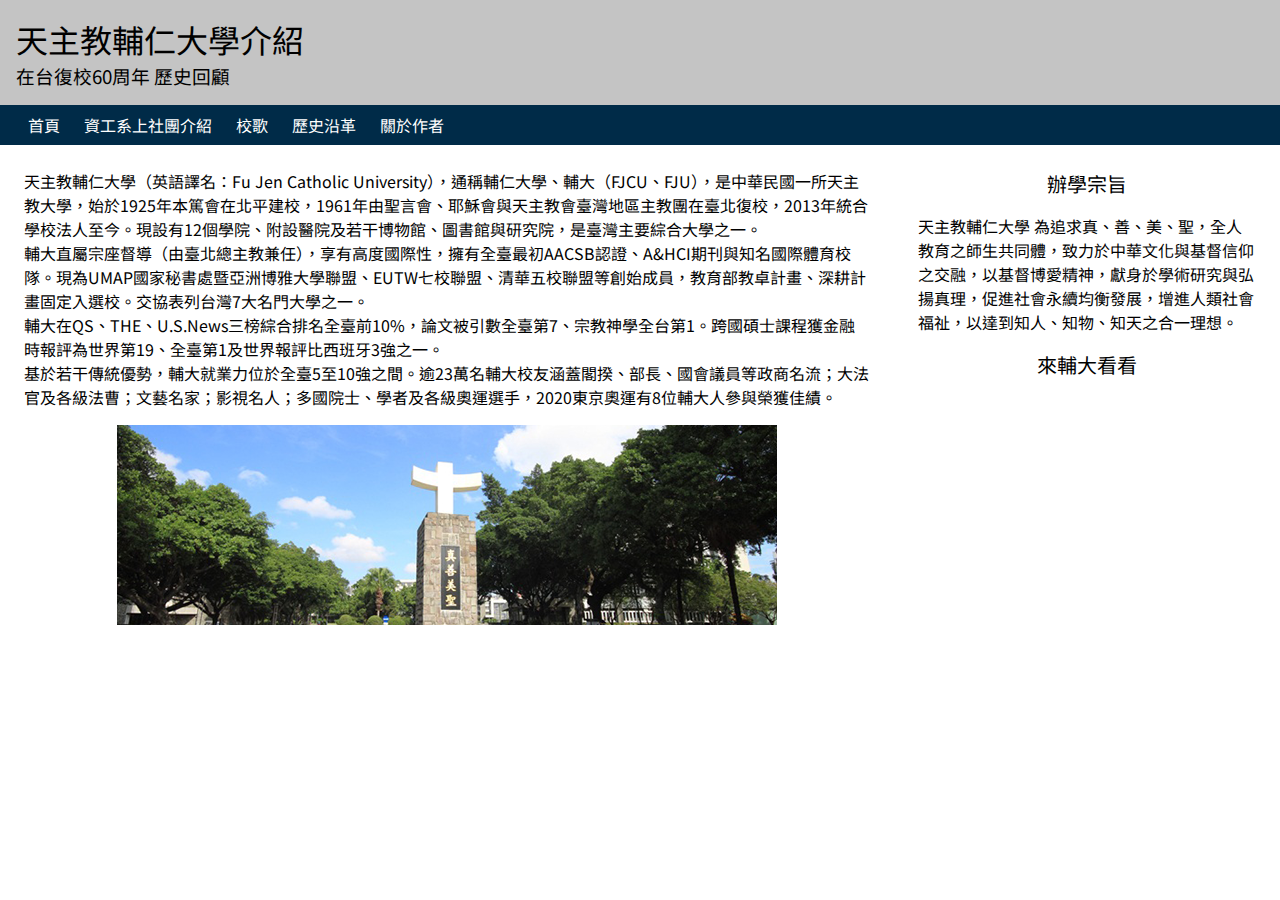
<file: final_project/first_project/index.html>
<!DOCTYPE html>
<html lang="zh-Hant">
<head>
    <meta charset="UTF-8">
    <meta http-equiv="X-UA-Compatible" content="IE=edge">
    <meta name="viewport" content="width=device-width, initial-scale=1.0">
    <title>輔仁大學與系所簡介</title>
    <meta name="description" content="本網頁簡介輔仁大學歷史">
    <link rel="preconnect" href="https://fonts.googleapis.com">
    <link rel="preconnect" href="https://fonts.gstatic.com" crossorigin>
    <link href="https://fonts.googleapis.com/css2?family=Noto+Sans+TC&display=swap" rel="stylesheet">
    <link rel="stylesheet" type="text/css" href="style.css">
</head>
<body>
    <header>
        <h1>天主教輔仁大學介紹</h1>
        <h3>在台復校60周年 歷史回顧</h3>
    </header>
    <nav>
        <ul>
            <li><a href="#">首頁</a></li>
            <li><a href="p2/p2.html">資工系上社團介紹</a></li>
            <li><a href="p3/p3.html">校歌</a></li>
            <li><a href="p4/p4.html">歷史沿革</a></li>
            <li><a href="../index.html">關於作者</a></li>
        </ul>
    </nav>
    <main>
        <section class="left">
            <p>天主教輔仁大學（英語譯名：Fu Jen Catholic University），通稱輔仁大學、輔大（FJCU、FJU），是中華民國一所天主教大學，始於1925年本篤會在北平建校，1961年由聖言會、耶穌會與天主教會臺灣地區主教團在臺北復校，2013年統合學校法人至今。現設有12個學院、附設醫院及若干博物館、圖書館與研究院，是臺灣主要綜合大學之一。</p>
            <p>輔大直屬宗座督導（由臺北總主教兼任），享有高度國際性，擁有全臺最初AACSB認證、A&HCI期刊與知名國際體育校隊。現為UMAP國家秘書處暨亞洲博雅大學聯盟、EUTW七校聯盟、清華五校聯盟等創始成員，教育部教卓計畫、深耕計畫固定入選校。交協表列台灣7大名門大學之一。</p>
            <p>輔大在QS、THE、U.S.News三榜綜合排名全臺前10%，論文被引數全臺第7、宗教神學全台第1。跨國碩士課程獲金融時報評為世界第19、全臺第1及世界報評比西班牙3強之一。</p>
            <p>基於若干傳統優勢，輔大就業力位於全臺5至10強之間。逾23萬名輔大校友涵蓋閣揆、部長、國會議員等政商名流；大法官及各級法曹；文藝名家；影視名人；多國院士、學者及各級奧運選手，2020東京奧運有8位輔大人參與榮獲佳績。</p>
            <div id="imgFJU"><img src="./1_1_52_1.png" alt=""></div>

        </section>
        <section class="right">
            <h4>辦學宗旨</h4>
            <p>天主教輔仁大學 為追求真、善、美、聖，全人教育之師生共同體，致力於中華文化與基督信仰之交融，以基督博愛精神，獻身於學術研究與弘揚真理，促進社會永續均衡發展，增進人類社會福祉，以達到知人、知物、知天之合一理想。</p>
            <h4>來輔大看看</h4>
            <iframe src="https://www.google.com/maps/embed?pb=!1m14!1m8!1m3!1d3614.9361213741063!2d121.4301324!3d25.0362418!3m2!1i1024!2i768!4f13.1!3m3!1m2!1s0x3442a7dd8be91eaf%3A0xe342a67d6574f896!2z5aSp5Li75pWZ6LyU5LuB5aSn5a24!5e0!3m2!1szh-TW!2stw!4v1636611865588!5m2!1szh-TW!2stw" width="300" height="300" style="border:0;" allowfullscreen="" loading="lazy"></iframe>
        </section>
    </main>
</body>
</html>
</file>
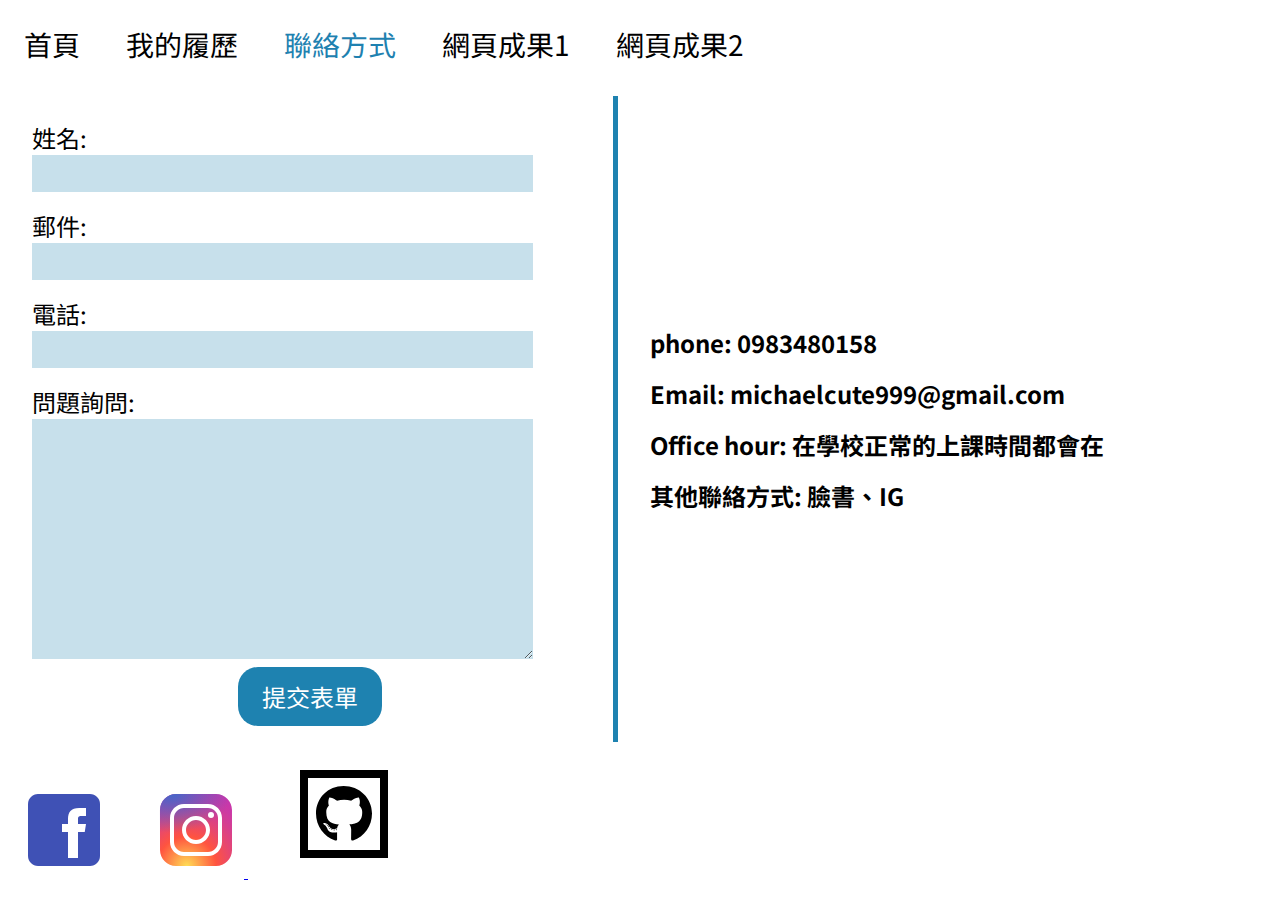
<file: final_project/contact.html>
<!DOCTYPE html>
<html lang="zh">
  <head>
    <meta charset="UTF-8" />
    <meta name="viewport" content="width=device-width, initial-scale=1.0" />
    <meta name="author" content="Your Name" />
    <meta name="robots" content="index, follow" />
    <meta
      name="description"
      content="這是Cheng-Chi Hung的個人網站。介紹Cheng-Chi Hung的學經歷。"
    />
    <title>聯絡方式 | Chihuah</title>
    <link rel="preconnect" href="https://fonts.gstatic.com" />
    <link
      href="https://fonts.googleapis.com/css2?family=Noto+Sans+TC&display=swap"
      rel="stylesheet"
    />
    <link rel="stylesheet" href="./styles/style.css" />
  </head>
  <body>
    <!--header and navbar-->
    <header>
      <nav>
        <ul>
          <li><a href="index.html">首頁</a></li>
          <li><a href="resume.html">我的履歷</a></li>
          <li><a class="active" href="#">聯絡方式</a></li>
          <li><a href="./first_project/index.html">網頁成果1</a></li>
          <li><a href="https://darkheroking.github.io/">網頁成果2</a></li>
        </ul>
      </nav>
    </header>

    <main>
      <section class="form">
        <form>
          <div>
            <label for="name">姓名:</label>
            <input type="text" name="name" />
          </div>
          <div>
            <label for="email">郵件:</label>
            <input type="email" name="email" />
          </div>
          <div>
            <label for="phone">電話:</label>
            <input type="text" name="phone" />
          </div>
          <div>
            <label for="question">問題詢問:</label>
            <textarea name="question" id="question" rows="8"></textarea>
          </div>
          <button type="submit">提交表單</button>
        </form>
      </section>
      <div class="line"></div>
      <section class="contact">
        <div class="content">
          <h2>phone: 0983480158</h2>
          <h2>Email: michaelcute999@gmail.com</h2>
          <h2>Office hour: 在學校正常的上課時間都會在</h2>
          <h2>其他聯絡方式: 臉書、IG</h2>
        </div>
      </section>
    </main>

    <!--links for facebook, instagram and youtube-->
    <footer>
      <a href="https://www.facebook.com/profile.php?id=100001281199029"
        ><img src="./ICONS/icons8-facebook.svg" alt="facebook" title="facebook page"
      /></a>
      <a href="https://www.instagram.com/alive__0504/">
        <img
          src="./ICONS/icons8-instagram.svg"
          alt="instagram"
          title="instagram page"
        />
      </a>
      <a href="https://github.com/darkheroking">
        <img
          src="./ICONS/icons8-github-squared.svg"
          alt="github"
          title="github page"
        />
      </a>
    </footer>
  </body>
</html>
</file>
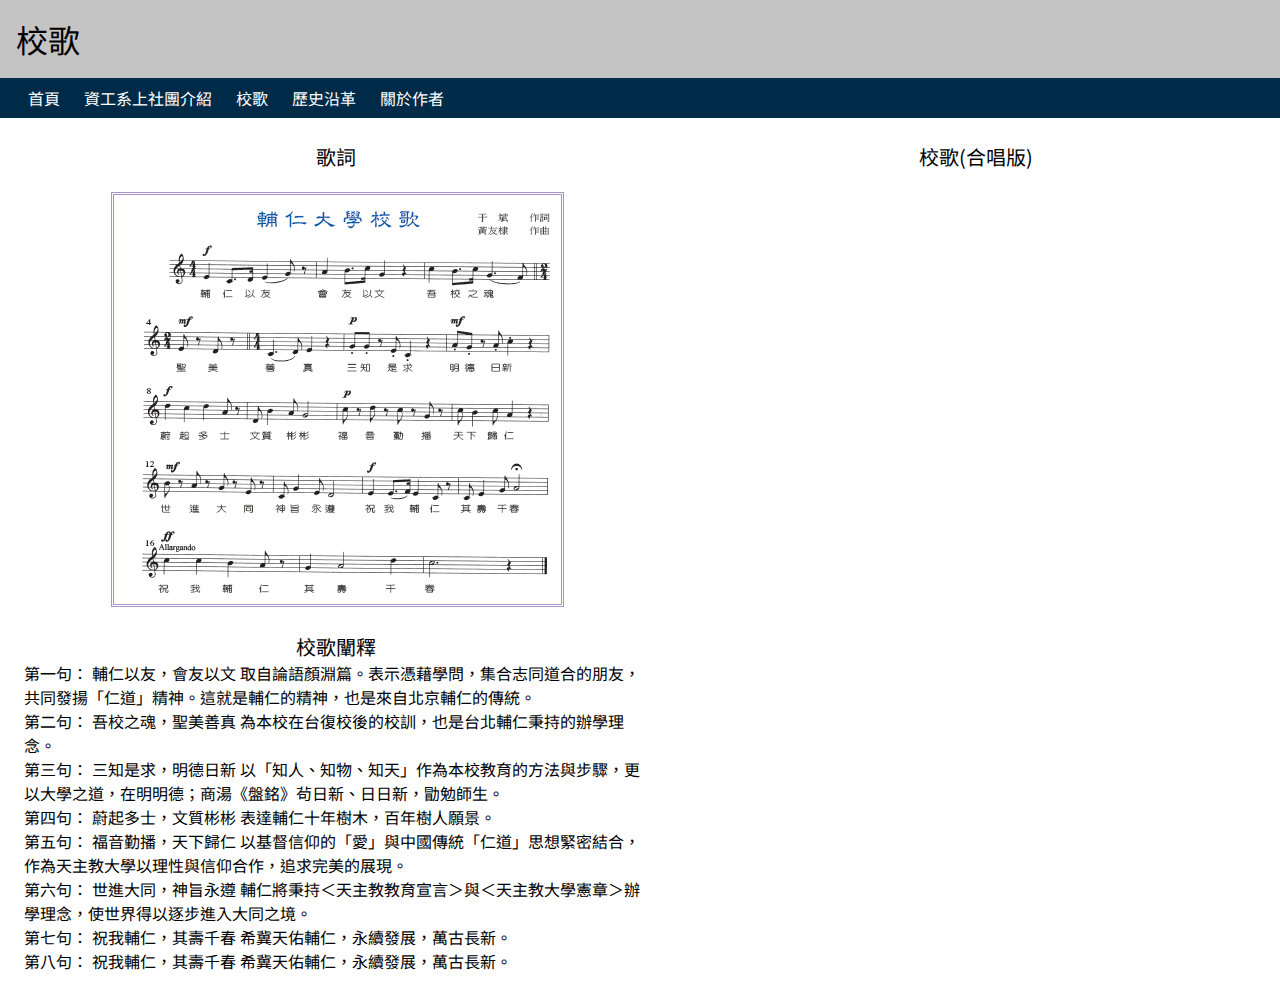
<file: final_project/first_project/p3/p3.html>
<!DOCTYPE html>
<html lang="zh-Hant">
<head>
    <meta charset="UTF-8">
    <meta http-equiv="X-UA-Compatible" content="IE=edge">
    <meta name="viewport" content="width=device-width, initial-scale=1.0">
    <title>校歌</title>
    <meta name="description" content="校歌">
    <link rel="preconnect" href="https://fonts.googleapis.com">
    <link rel="preconnect" href="https://fonts.gstatic.com" crossorigin>
    <link href="https://fonts.googleapis.com/css2?family=Noto+Sans+TC&display=swap" rel="stylesheet">
    <link rel="stylesheet" type="text/css" href="style.css">
</head>
<body>
    <header>
        <h1>校歌</h1>
    </header>
    <nav>
        <ul>
            <li><a href="../index.html">首頁</a></li>
            <li><a href="../p2/p2.html">資工系上社團介紹</a></li>
            <li><a href="#">校歌</a></li>
            <li><a href="../p4/p4.html">歷史沿革</a></li>
            <li><a href="../../index.html">關於作者</a></li>
        </ul>
    </nav>
    <main>
        <section class="left">
           
            <h4>歌詞</h4>
            <div id="imgFJU"><img src="./1_6_21_1.png" alt=""></div>
            <h4>校歌闡釋</h4>
            <p>第一句： 輔仁以友，會友以文
            取自論語顏淵篇。表示憑藉學問，集合志同道合的朋友，共同發揚「仁道」精神。這就是輔仁的精神，也是來自北京輔仁的傳統。</p>
            <p>第二句： 吾校之魂，聖美善真
            為本校在台復校後的校訓，也是台北輔仁秉持的辦學理念。</p>
            <p>第三句： 三知是求，明德日新
            以「知人、知物、知天」作為本校教育的方法與步驟，更以大學之道，在明明德；商湯《盤銘》茍日新、日日新，勖勉師生。</p>
            <p>第四句： 蔚起多士，文質彬彬
            表達輔仁十年樹木，百年樹人願景。</p>
            <p>第五句： 福音勤播，天下歸仁
            以基督信仰的「愛」與中國傳統「仁道」思想緊密結合，作為天主教大學以理性與信仰合作，追求完美的展現。</p>
            <p>第六句： 世進大同，神旨永遵
            輔仁將秉持＜天主教教育宣言＞與＜天主教大學憲章＞辦學理念，使世界得以逐步進入大同之境。</p>
            <p>第七句： 祝我輔仁，其壽千春
            希冀天佑輔仁，永續發展，萬古長新。</p>
            <p>第八句： 祝我輔仁，其壽千春
            希冀天佑輔仁，永續發展，萬古長新。</p>
        </section>
        <section class="right">
            <h4>校歌(合唱版)</h4>
            <iframe width="560" height="315" src="https://www.youtube.com/embed/WWM_0w9RqrY" title="YouTube video player" frameborder="0" allow="accelerometer; autoplay; clipboard-write; encrypted-media; gyroscope; picture-in-picture" allowfullscreen></iframe>
        </section>
    </main>
</body>
</html>
</file>
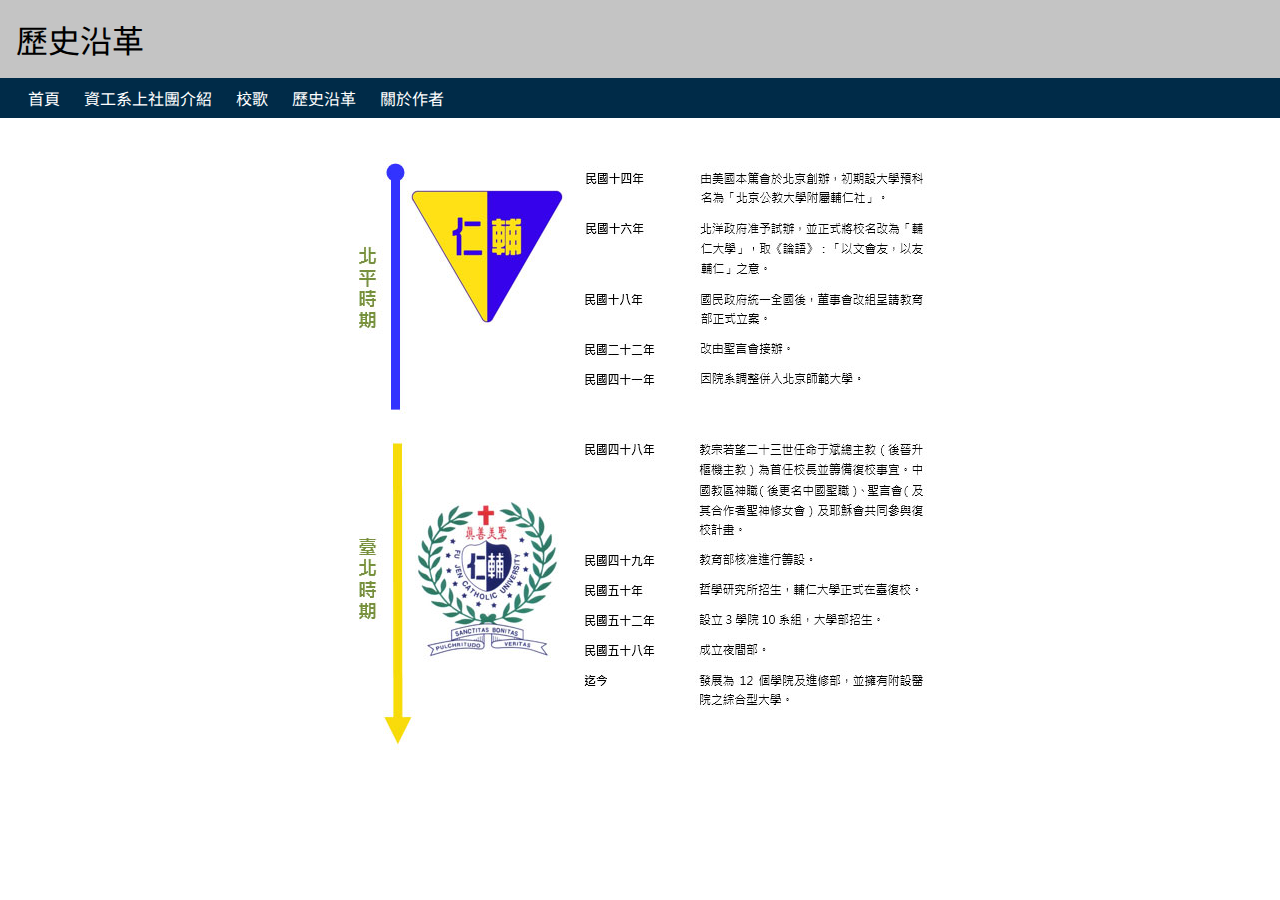
<file: final_project/first_project/p4/p4.html>
<!DOCTYPE html>
<html lang="zh-Hant">
<head>
    <meta charset="UTF-8">
    <meta http-equiv="X-UA-Compatible" content="IE=edge">
    <meta name="viewport" content="width=device-width, initial-scale=1.0">
    <title>歷史沿革</title>
    <meta name="description" content="歷史沿革">
    <link rel="preconnect" href="https://fonts.googleapis.com">
    <link rel="preconnect" href="https://fonts.gstatic.com" crossorigin>
    <link href="https://fonts.googleapis.com/css2?family=Noto+Sans+TC&display=swap" rel="stylesheet">
    <link rel="stylesheet" type="text/css" href="style.css">
</head>
<body>
    <header>
        <h1>歷史沿革</h1>
    </header>
    <nav>
        <ul>
            <li><a href="../index.html">首頁</a></li>
            <li><a href="../p2/p2.html">資工系上社團介紹</a></li>
            <li><a href="../p3/p3.html">校歌</a></li>
            <li><a href="#">歷史沿革</a></li>
            <li><a href="../../index.html">關於作者</a></li>
            </ul>
    </nav>
     <main>
        <section class="left">
           
            <div id="imgFJU"><img src="./1_4_15_1.jpg" alt=""></div>

        </section>
    </main>
</body>
</html>
</file>
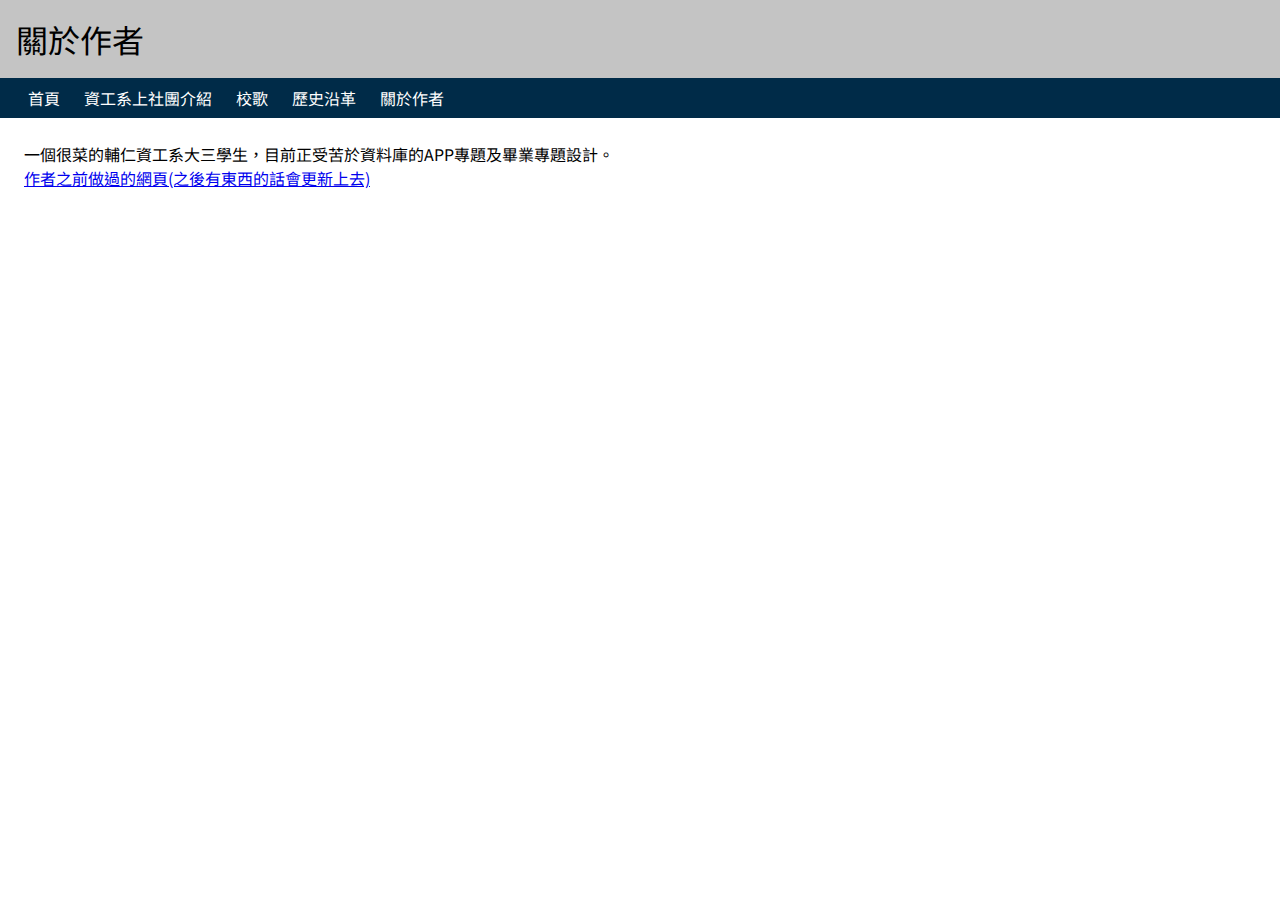
<file: final_project/first_project/p5/p5.html>
<!DOCTYPE html>
<html lang="zh-Hant">
<head>
    <meta charset="UTF-8">
    <meta http-equiv="X-UA-Compatible" content="IE=edge">
    <meta name="viewport" content="width=device-width, initial-scale=1.0">
    <title>關於作者</title>
    <meta name="description" content="作者介紹">
    <link rel="preconnect" href="https://fonts.googleapis.com">
    <link rel="preconnect" href="https://fonts.gstatic.com" crossorigin>
    <link href="https://fonts.googleapis.com/css2?family=Noto+Sans+TC&display=swap" rel="stylesheet">
    <link rel="stylesheet" type="text/css" href="style.css">
</head>
<body>
    <header>
        <h1>關於作者</h1>
    </header>
    <nav>
        <ul>
            <li><a href="../index.html">首頁</a></li>
            <li><a href="../p2/p2.html">資工系上社團介紹</a></li>
            <li><a href="../p3/p3.html">校歌</a></li>
            <li><a href="../p4/p4.html">歷史沿革</a></li>
            <li><a href="#">關於作者</a></li>
            </ul>
    </nav>
    <main>
        <section class="left">
            <p>一個很菜的輔仁資工系大三學生，目前正受苦於資料庫的APP專題及畢業專題設計。</p>
            <a href="https://darkheroking.github.io/">作者之前做過的網頁(之後有東西的話會更新上去)</a>
        </section>
        <section class="right">

        </section>
    </main>
</body>
</html>
</file>
<file: final_project/styles/animation.css>
div.animation {
  width: 100%;
  height: 100vh;
  background-color: #1e81b0;
  position: fixed;
  top: 0;
  z-index: 10;
  display: -webkit-box;
  display: -ms-flexbox;
  display: flex;
  -webkit-box-pack: center;
      -ms-flex-pack: center;
          justify-content: center;
  -webkit-box-align: center;
      -ms-flex-align: center;
          align-items: center;
}

#first {
  stroke-dasharray: 16323px;
  stroke-dashoffset: 16323px;
  -webkit-animation: fadeInside 1s ease-in forwards;
          animation: fadeInside 1s ease-in forwards;
}

#second {
  stroke-dasharray: 23858px;
  stroke-dashoffset: 23858px;
  -webkit-animation: fadeInside 1s ease-in forwards 0.25s;
          animation: fadeInside 1s ease-in forwards 0.25s;
}

#third {
  stroke-dasharray: 16902px;
  stroke-dashoffset: 16902px;
  -webkit-animation: fadeInside 1s ease-in forwards 0.25s;
          animation: fadeInside 1s ease-in forwards 0.25s;
}

@-webkit-keyframes fadeInside {
  to {
    stroke-dashoffset: 0px;
  }
}

@keyframes fadeInside {
  to {
    stroke-dashoffset: 0px;
  }
}
/*# sourceMappingURL=animation.css.map */
</file>
<file: final_project/styles/style.css>
* {
  padding: 0;
  margin: 0;
  -webkit-box-sizing: border-box;
          box-sizing: border-box;
  font-family: "Noto Sans TC", sans-serif;
}

body {
  position: relative;
}

.blueBG {
  position: absolute;
  top: -10vh;
  right: 0;
  z-index: -1;
  width: 45vw;
  height: 120vh;
}

header nav {
  width: 100%;
}

header nav ul {
  padding: 1.5rem;
  width: 60%;
  display: -webkit-box;
  display: -ms-flexbox;
  display: flex;
  list-style-type: none;
  -webkit-box-pack: justify;
      -ms-flex-pack: justify;
          justify-content: space-between;
}

header nav ul li {
  font-size: 1.75rem;
}

header nav ul li a {
  color: black;
  text-decoration: none;
}

main {
  display: -webkit-box;
  display: -ms-flexbox;
  display: flex;
  -ms-flex-wrap: wrap;
      flex-wrap: wrap;
  margin: 0.5rem;
}

main section.left {
  -webkit-box-flex: 3;
      -ms-flex: 3 1 500px;
          flex: 3 1 500px;
}

main section.left h1 {
  font-size: 4rem;
  color: #1e81b0;
}

main section.left p {
  font-size: 1.5rem;
  padding: 1rem 0rem;
}

main section.right {
  -webkit-box-flex: 1;
      -ms-flex: 1 1 550px;
          flex: 1 1 550px;
  position: relative;
}

main section.right img {
  border-radius: 50%;
  width: 25vw;
  height: 25vw;
  position: absolute;
  top: 35vh;
  right: 15vw;
  -webkit-transform: translateY(-50%);
          transform: translateY(-50%);
}

main section.table {
  -webkit-box-flex: 3;
      -ms-flex: 3 1 500px;
          flex: 3 1 500px;
  padding: 2rem;
}

main section.table table {
  border-collapse: collapse;
}

main section.table table tr {
  border-bottom: 1px solid #1e81b0;
  -webkit-transition: all 0.2s ease;
  transition: all 0.2s ease;
}

main section.table table tr td {
  padding: 1rem;
}

main section.table table tr:hover {
  background-color: rgba(30, 130, 176, 0.25);
}

main section.picture {
  -webkit-box-flex: 1;
      -ms-flex: 1 1 580px;
          flex: 1 1 580px;
  position: relative;
}

main section.picture img {
  width: 30vw;
}

main section.picture div.blueRect {
  width: 30vw;
  height: 40vh;
  background-color: #1e81b0;
  position: absolute;
  top: 30px;
  left: 50px;
  z-index: -1;
}

main section.form {
  -webkit-box-flex: 1;
      -ms-flex: 1 1 500px;
          flex: 1 1 500px;
}

main section.form form {
  min-height: 70vh;
  display: -webkit-box;
  display: -ms-flexbox;
  display: flex;
  -webkit-box-orient: vertical;
  -webkit-box-direction: normal;
      -ms-flex-direction: column;
          flex-direction: column;
  -ms-flex-pack: distribute;
      justify-content: space-around;
  padding: 1rem;
}

main section.form form div {
  margin: 0.5rem;
}

main section.form form div label {
  font-size: 1.5rem;
  margin-right: 1rem;
}

main section.form form div input,
main section.form form div textarea {
  background-color: rgba(30, 130, 176, 0.25);
  color: black;
  font-size: 1.25rem;
  padding: 0.25rem 0.25rem;
  border: none;
  width: 90%;
}

main section.form form div textarea {
  vertical-align: top;
}

main section.form form button {
  -ms-flex-item-align: center;
      -ms-grid-row-align: center;
      align-self: center;
  background-color: #1e82b0;
  color: white;
  border: none;
  cursor: pointer;
  padding: 0.5em 1.5rem;
  font-size: 1.5rem;
  border-radius: 20px;
}

main div.line {
  background-color: #1e82b0;
  width: 5px;
}

main section.contact {
  -webkit-box-flex: 1;
      -ms-flex: 1 1 550px;
          flex: 1 1 550px;
  display: -webkit-box;
  display: -ms-flexbox;
  display: flex;
  -webkit-box-align: center;
      -ms-flex-align: center;
          align-items: center;
  padding: 2rem;
}

main section.contact div.content h2 {
  margin: 1rem 0rem;
}

.active {
  color: #1e81b0;
}

@media screen and (max-width: 1100px) {
  .blueBG {
    opacity: 0.7;
  }
  header nav ul {
    -webkit-box-orient: vertical;
    -webkit-box-direction: normal;
        -ms-flex-direction: column;
            flex-direction: column;
  }
  header nav ul li {
    padding: 0.5rem 0rem;
    border-bottom: 2px solid gray;
  }
  main section.right {
    display: -webkit-box;
    display: -ms-flexbox;
    display: flex;
    -webkit-box-pack: center;
        -ms-flex-pack: center;
            justify-content: center;
    -webkit-box-align: center;
        -ms-flex-align: center;
            align-items: center;
    margin: 1rem;
  }
  main section.right img {
    position: static;
    -webkit-transform: none;
            transform: none;
    width: 30vw;
    height: 30vw;
  }
  main section.picture {
    display: -webkit-box;
    display: -ms-flexbox;
    display: flex;
    -webkit-box-pack: center;
        -ms-flex-pack: center;
            justify-content: center;
    -webkit-box-align: center;
        -ms-flex-align: center;
            align-items: center;
  }
  main section.picture img {
    width: 50vw;
  }
  main section.picture div.blueRect {
    display: none;
  }
}

footer a {
  padding: 1rem;
}
/*# sourceMappingURL=style.css.map */
</file>
<file: final_project/first_project/style.css>
* {
  padding: 0;
  margin: 0;
  box-sizing: border-box;
  font-family: "Noto Sans TC", sans-serif;
}

main {
  width: 100%;
  display: flex;
  flex-wrap: wrap;
}
section.left,
section.right {
  padding: 1.5rem;
}
section.left {
  flex: 4 1 350px;
}
section.left div{
  display: flex;
  flex-direction: column;
  align-items: center;
  margin: 1rem;
}
section.left h4 {
  font-size: 1.25rem;
  text-align: center;
}
section.right {
  display: flex;
  flex-direction: column;
  align-items: center;
  flex: 1 1 250px;
}
section.right p {
  margin: 1rem 0rem;
}
section.right h4 {
  font-size: 1.25rem;
  text-align: center;
}

h1,
h2,
h3,
h4,
h5,
h6 {
  font-weight: normal;
}
.headerTitle {
  font-size: 2.5rem;
}
.headerText {
  font-size: 1rem;
}
header {
  background-color: #c4c4c4;
  width: 100%;
  padding: 1rem;
}

nav {
  background-color: #002b48;
}
nav ul {
  display: flex;
  padding-left: 1rem;
  list-style-type: none;
}
nav ul li {
  display: flex;
}
nav ul li a {
  padding: 0.5rem 0.75rem;
  color: white;
  text-decoration: none;
  transition: all 0.25s ease;
}
nav ul li a:hover {
  background-color: gray;
}

@media screen and (max-width: 620px) {
  nav ul {
    flex-direction: column;
  }
  @media screen and (max-width: 900px) {
    div#imgFJU img {
     width: 100%;
     height: 100%;
    }
}
</file>
<file: final_project/first_project/p3/style.css>
* {
  padding: 0;
  margin: 0;
  box-sizing: border-box;
  font-family: "Noto Sans TC", sans-serif;
}

main {
  width: 100%;
  display: flex;
  flex-wrap: wrap;
}
section.left,
section.right {
  padding: 1.5rem;
}
section.left {
  flex: 4 1 350px;
}
section.left div{
  display: flex;
  flex-direction: column;
  align-items: center;
  margin: 1rem;
}
section.left h4 {
  font-size: 1.25rem;
  text-align: center;
}
section.right {
  display: flex;
  flex-direction: column;
  align-items: center;
  flex: 1 1 250px;
}
section.right p {
  margin: 1rem 0rem;
}
section.right h4 {
  font-size: 1.25rem;
  text-align: center;
}

h1,
h2,
h3,
h4,
h5,
h6 {
  font-weight: normal;
}
.headerTitle {
  font-size: 2.5rem;
}
.headerText {
  font-size: 1rem;
}
header {
  background-color: #c4c4c4;
  width: 100%;
  padding: 1rem;
}

nav {
  background-color: #002b48;
}
nav ul {
  display: flex;
  padding-left: 1rem;
  list-style-type: none;
}
nav ul li {
  display: flex;
}
nav ul li a {
  padding: 0.5rem 0.75rem;
  color: white;
  text-decoration: none;
  transition: all 0.25s ease;
}
nav ul li a:hover {
  background-color: gray;
}

@media screen and (max-width: 620px) {
  nav ul {
    flex-direction: column;
  }
  @media screen and (max-width: 900px) {
    div#imgFJU img {
     width: 100%;
     height: 100%;
    }
}
</file>
<file: final_project/first_project/p4/style.css>
* {
  padding: 0;
  margin: 0;
  box-sizing: border-box;
  font-family: "Noto Sans TC", sans-serif;
}

main {
  width: 100%;
  display: flex;
  flex-wrap: wrap;
}
section.left,
section.right {
  padding: 1.5rem;
}
section.left {
  flex: 4 1 350px;
}
section.left div{
  display: flex;
  flex-direction: column;
  align-items: center;
  margin: 1rem;
}
section.left h4 {
  font-size: 1.25rem;
  text-align: center;
}
section.right {
  display: flex;
  flex-direction: column;
  align-items: center;
  flex: 1 1 250px;
}
section.right p {
  margin: 1rem 0rem;
}
section.right h4 {
  font-size: 1.25rem;
  text-align: center;
}

h1,
h2,
h3,
h4,
h5,
h6 {
  font-weight: normal;
}
.headerTitle {
  font-size: 2.5rem;
}
.headerText {
  font-size: 1rem;
}
header {
  background-color: #c4c4c4;
  width: 100%;
  padding: 1rem;
}

nav {
  background-color: #002b48;
}
nav ul {
  display: flex;
  padding-left: 1rem;
  list-style-type: none;
}
nav ul li {
  display: flex;
}
nav ul li a {
  padding: 0.5rem 0.75rem;
  color: white;
  text-decoration: none;
  transition: all 0.25s ease;
}
nav ul li a:hover {
  background-color: gray;
}

@media screen and (max-width: 620px) {
  nav ul {
    flex-direction: column;
  }
  @media screen and (max-width: 900px) {
    div#imgFJU img {
     width: 100%;
     height: 100%;
    }
}
</file>
<file: final_project/first_project/p5/style.css>
* {
  padding: 0;
  margin: 0;
  box-sizing: border-box;
  font-family: "Noto Sans TC", sans-serif;
}

main {
  width: 100%;
  display: flex;
  flex-wrap: wrap;
}
section.left,
section.right {
  padding: 1.5rem;
}
section.left {
  flex: 4 1 350px;
}
section.left div{
  display: flex;
  flex-direction: column;
  align-items: center;
  margin: 1rem;
}
section.left h4 {
  font-size: 1.25rem;
  text-align: center;
}
section.right {
  display: flex;
  flex-direction: column;
  align-items: center;
  flex: 1 1 250px;
}
section.right p {
  margin: 1rem 0rem;
}
section.right h4 {
  font-size: 1.25rem;
  text-align: center;
}

h1,
h2,
h3,
h4,
h5,
h6 {
  font-weight: normal;
}
.headerTitle {
  font-size: 2.5rem;
}
.headerText {
  font-size: 1rem;
}
header {
  background-color: #c4c4c4;
  width: 100%;
  padding: 1rem;
}

nav {
  background-color: #002b48;
}
nav ul {
  display: flex;
  padding-left: 1rem;
  list-style-type: none;
}
nav ul li {
  display: flex;
}
nav ul li a {
  padding: 0.5rem 0.75rem;
  color: white;
  text-decoration: none;
  transition: all 0.25s ease;
}
nav ul li a:hover {
  background-color: gray;
}

@media screen and (max-width: 620px) {
  nav ul {
    flex-direction: column;
  }
  @media screen and (max-width: 900px) {
    div#imgFJU img {
     width: 100%;
     height: 100%;
    }
}
</file>
